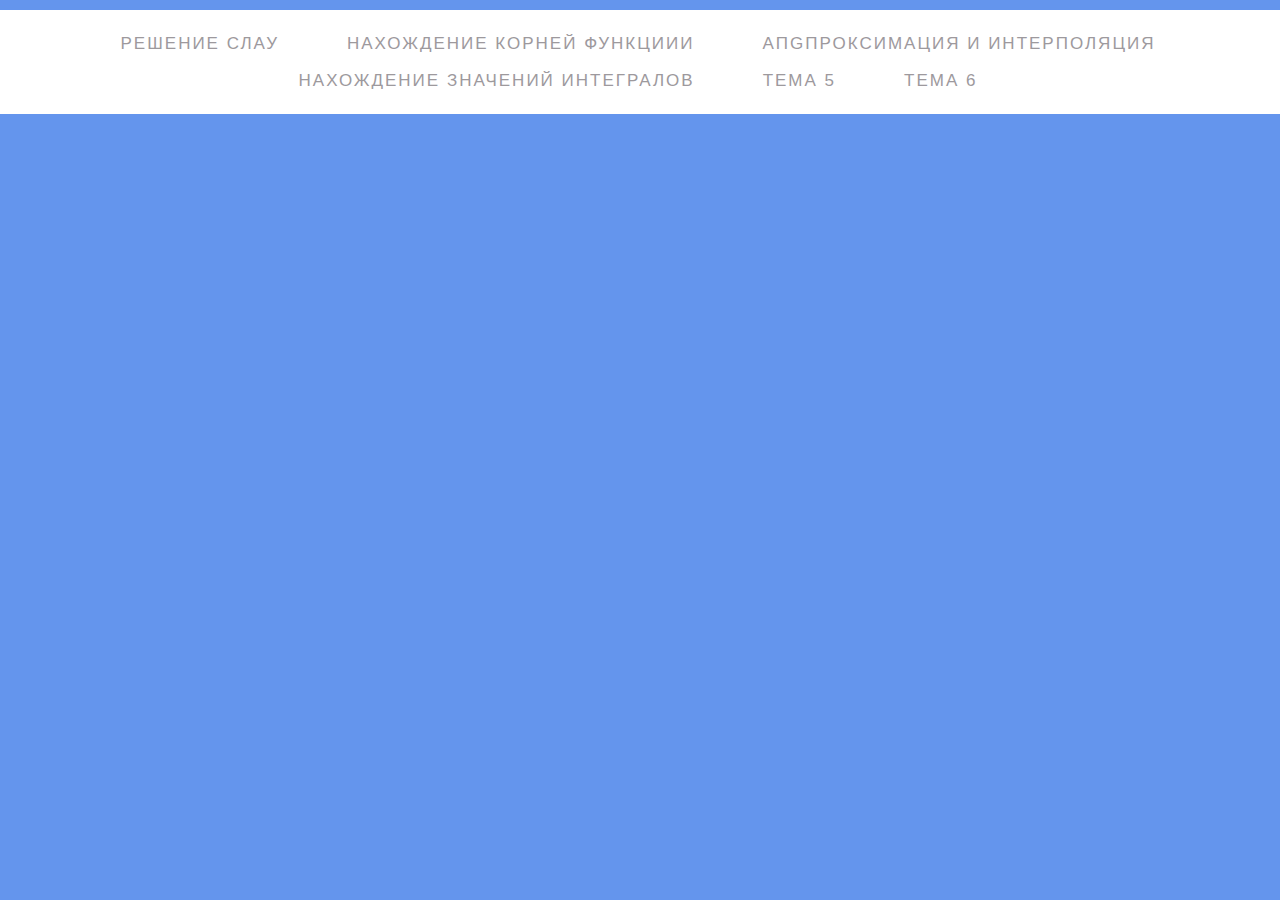
<file: index.html>
<!doctype html>
<html lang="en" class="no-js">
<head>
	<meta charset="UTF-8">
<meta name="viewport" content="width=device-width, initial-scale=1">
	<link href='http://fonts.googleapis.com/css?family=Open+Sans:400,300,600,700' rel='stylesheet' type='text/css'>
	<link rel="stylesheet" href="styles/reset.css">
	<link rel="stylesheet" href="styles/style.css">
	<link rel="stylesheet" href="styles/jquery.jqplot.min.css">
	<link rel="stylesheet" href="styles/animate.css"> 
	<script src="js/modernizr.js"></script>
	<script src="js/jquery.js"></script>
	<script src="js/function.js"></script>
	<script src="js/jquery.jqplot.min.js"></script>
	<script src="js/jquery.easing.1.3.js"></script>
	<script src="js/jqplot.canvasTextRenderer.min.js"></script>
	<script src="js/jqplot.canvasAxisLabelRenderer.min.js"></script>
	<script src="http://cdn.mathjax.org/mathjax/latest/MathJax.js?config=TeX-AMS-MML_HTMLorMML"></script>
	<script type="text/javascript" src="js/noty/packaged/jquery.noty.packaged.min.js"></script>
</head>
<body>
	<header class="cd-header">
		<a href="#0" class="cd-3d-nav-trigger"><span></span></a>
	</header>
	<nav class="top-menu" style="z-index: 10; position: sticky; top: 0;">
		<ul class="menu-main">
			<li>
				<a href="#0" onclick="toggle(3)" class="active3">Решение СЛАУ</a>
			</li>
			<li>
				<a href="#0" onclick="toggle(4)" class="active4">Нахождение корней функциии</a>
			</li>
			<li>
				<a href="#0" onclick="toggle(7)" class="active8">Aпgпроксимация и Интерполяция</a>
			</li>
			<li>
				<a href="#0" onclick="toggle(5)" class="active5">Нахождение значений интегралов</a>
			</li>
			<li>
				<a href="#0" onclick="toggle(8)" class="active7">Тема 5</a>
			</li>
			<li>
				<a href="js\Тема 6\SLAU 1920x1080.html">Тема 6</a>
			</li>
			
		</ul>
		<span class="cd-marker color-1"></span>
	</nav>
<script src="js/main.js"></script>
	<div class="content3 none" style="display: none;">
		<form class="form-container">

			<div class="form-title">
				<h2>Решение СЛАУ</h2>
				<div>
					Постановка задачи:
					<p><img src="слау1.png"></p>
				</div>
				<div class="form-title">
				Размер матрицы:
				<select class="slaurazm" style="margin-left: 20px;" onChange="reloadtableslau()">
					<option value="2">2x2</option>
					<option value="3" selected>3x3</option>
					<option value="4">4x4</option>
				</select>
			</div>
				<div class="form-title">
				Введите значение:
			</div>
			<div class="centertable">
				<div class="tableslau"></div>
			</div>
            <br><br>
			<div class="submit-container" >
				<input class="submit-button" onclick="slaumetod()" type="button" value="Посчитать" />
			</div>

			
			
				
			</div>
			<br>
			<table class="tab1">
				<tr>
					<td ><br>
						<label for="typeslaukramer">
							<div class="form-title" style="text-align: left;">
								<span style="text-decoration: underline; cursor: pointer;" onclick="reloadtableslau(true); slaumetod();">Решение</span>
								СЛАУ методом Крамера
							</div>
						</label><br>
					</td>
					<td colspan="2">
						<div class="form-title">
							<input type="radio" checked name="typedet" style="margin: 0 10px" class="typeslaukramer" id="typeslaukramer"></div>
					</td>
				</tr>
				<tr>
					<td><br>
						<label for="typeslaugaus">
							<div class="form-title" style="text-align: left;">
								<span style="text-decoration: underline; cursor: pointer;" onclick="reloadtableslau(true); slaumetod();">Решение</span>
								СЛАУ методом Гаусса
							</div>
						</label><br>
					</td>
					<td colspan="2">
						<div class="form-title">
							<input type="radio" name="typedet" style="margin: 0 10px" class="typeslaugaus" id="typeslaugaus"></div>
					</td>
				</tr>
				<tr>
					<td><br>
						<label for="typeslaugausjord">
							<div class="form-title" style="text-align: left;">
								<span style="text-decoration: underline; cursor: pointer;" onclick="reloadtableslau(true); slaumetod();">Решение</span>
								СЛАУ методом Гаусса-Жордана
							</div>
						</label><br>
					</td>
					<td colspan="2">
						<div class="form-title">
							<input type="radio" name="typedet" style="margin: 0 10px" class="typeslaugausjord" id="typeslaugausjord"></div>
					</td>
				</tr>
				<tr>
					<td><br>
						<label for="typeslaumart">
							<div class="form-title" style="text-align: left;">
								<span style="text-decoration: underline; cursor: pointer;" onclick="reloadtableslau(true); slaumetod();">Решение</span>
								СЛАУ матричным методом
							</div>
						</label><br>
					</td>
					<td colspan="2">
						<div class="form-title">
							<input type="radio" style="margin: 0 10px" name="typedet" class="typeslaumart" id="typeslaumart"></div>
					</td>
				</tr>
				<tr>
					<td><br>
						<label for="typeslauyacob">
							<div class="form-title" style="display: table-cell;">
								<span style="text-decoration: underline; cursor: pointer;" onclick="reloadtableslau(true); slaumetod();">Решение</span>
								СЛАУ методом Якоби
							</div>
						</label>
					</td><br>
					<td>
						<input type="radio" class="typeslauyacob" style="margin: 0 10px" id="typeslauyacob" name="typedet"></td>
					<td>
						<label for="typeslauyacob">
							<span style="margin-bottom: 10px;color: #725129;text-shadow: #fdf2e4 0 1px 0;display: inline-block;">Точность:</span>
							<input type="text" value="0.001" class="form-field toshnJacob" style="width: 55px; margin: 0; margin-left: 10px;"></label>
					</td>
				</tr>
				<tr>
					<td><br>
						<label for="toshngauszeyd">
							<div class="form-title" style="display: table-cell;">
								<span style="text-decoration: underline; cursor: pointer;" onclick="reloadtableslau(true); slaumetod();">Решение</span>
								СЛАУ методом Гаусса-Зейделя
							</div>
						</label><br>
					</td>
					<td>
						<input type="radio" class="toshngauszeyd" style="margin: 0 10px" id="toshngauszeyd" name="typedet"></td>
					<td>
						<label for="toshngauszeyd">
							<span style="margin-bottom: 10px;color: #725129;text-shadow: #fdf2e4 0 1px 0;display: inline-block;">Точность:</span>
							<input type="text" value="0.001" class="form-field toshngauszeid" style="width: 55px; margin: 0; margin-left: 10px;"></label>
					</td>
				</tr>
				<tr>
					<td><br>
						<label for="typeslaurelax">
							<div class="form-title" style="display: table-cell;">
								<span style="text-decoration: underline; cursor: pointer;" onclick="reloadtableslau(true); slaumetod();">Решение</span>
								СЛАУ методом релаксации
							</div>
						</label><br><br>
					</td>
					<td>
						<input type="radio" class="typeslaurelax" style="margin: 0 10px" id="typeslaurelax" name="typedet"></td>
					<td>

						<label for="typeslaurelax">
							<span style="margin-bottom: 10px;color: #725129;text-shadow: #fdf2e4 0 1px 0;display: inline-block;">Точность:</span>
							<input type="text" value="0.001" class="form-field toshnrelax" style="width: 55px; margin: 0; margin-left: 10px;"></label>
					</td>
				</tr>
			</table><br><br>
			<div class="submit-button" style="left: 250px; position: absolute; ">
				<a href="help\help.html"  style="text-decoration: none; color: white;">Помощь</a>
			</div>
		</form>
		<div class="otv1"></div>
	</div>
	<div class="content4 none" style="display: none;">
		<form class="form-container" style="padding-bottom: 10px;">
			<div class="form-title">
				<h2>Нахождение корней функции</h2>
				<div>
					Постановка задачи:
					<p><img src="тема2.png"></p>
				</div>
			</div>
			<div class="form-title" style="text-decoration: underline;">
			</div>
			<div class="form-title"><br><br>
				<label>Погрешность:
				<input type="text" value="0.001" class="form-field pogrgraph" style="width: 55px; margin: 0; margin-left: 10px;"></label>
			</div>
			<br>
			<div>
				<div class="form-title" style="text-align: center;padding: 2px;border-radius: 6px; cursor: pointer; width: 180px;" onclick="nahojdKorney(function(x) { return Math.log(x+5)-Math.cos(x); }, function(x) { return Math.sin(x) + 1 / (x + 5) * Math.log(10); })">
					<span class="MathJax_Preview" style="color: inherit;"></span><div class="MathJax_Display" style="text-align: center;"><span class="MathJax" id="MathJax-Element-1-Frame"><nobr><span class="math" id="MathJax-Span-1" role="math" style="width: 9.831em; display: inline-block;"><span style="display: inline-block; position: relative; width: 7.916em; height: 0px; font-size: 124%;"><span style="position: absolute; clip: rect(1.817em 1000.003em 3.128em -999.997em); top: -2.719em; left: 0.003em;"><span class="mrow" id="MathJax-Span-2"><span class="mi" id="MathJax-Span-3" style="font-family: MathJax_Main;">lg</span><span class="mo" id="MathJax-Span-4"></span><span class="mo" id="MathJax-Span-5" style="font-family: MathJax_Main;">(</span><span class="mi" id="MathJax-Span-6" style="font-family: MathJax_Math-italic;">x</span><span class="mo" id="MathJax-Span-7" style="font-family: MathJax_Main; padding-left: 0.204em;">+</span><span class="mn" id="MathJax-Span-8" style="font-family: MathJax_Main; padding-left: 0.204em;">5</span><span class="mo" id="MathJax-Span-9" style="font-family: MathJax_Main;">)</span><span class="mo" id="MathJax-Span-10" style="font-family: MathJax_Main; padding-left: 0.305em;">=</span><span class="mi" id="MathJax-Span-11" style="font-family: MathJax_Main; padding-left: 0.305em;">cos</span><span class="mo" id="MathJax-Span-12"></span><span class="mo" id="MathJax-Span-13" style="font-family: MathJax_Main;">(</span><span class="mi" id="MathJax-Span-14" style="font-family: MathJax_Math-italic;">x</span><span class="mo" id="MathJax-Span-15" style="font-family: MathJax_Main;">)</span></span><span style="display: inline-block; width: 0px; height: 2.724em;"></span></span></span><span style="border-left-width: 0.003em; border-left-style: solid; display: inline-block; overflow: hidden; width: 0px; height: 1.378em; vertical-align: -0.372em;"></span></span></nobr></span></div>
				</div>
				<br>
				<div class="form-title" style="text-align: center;padding: 2px;border-radius: 6px; cursor: pointer; width: 210px;" onclick="nahojdKorney(function(x) { return Math.pow(x, 3) - 3 * Math.pow(x, 2) + 9 * x + 2; }, function(x) { return 3 * Math.pow(x, 2) - 6 * x + 9; })">
					<span class="MathJax_Preview" style="color: inherit;"></span><div class="MathJax_Display" style="text-align: center;"><span class="MathJax" id="MathJax-Element-2-Frame"><nobr><span class="math" id="MathJax-Span-16" role="math" style="width: 11.847em; display: inline-block;"><span style="display: inline-block; position: relative; width: 9.529em; height: 0px; font-size: 124%;"><span style="position: absolute; clip: rect(1.666em 1000.003em 2.976em -999.997em); top: -2.719em; left: 0.003em;"><span class="mrow" id="MathJax-Span-17"><span class="msubsup" id="MathJax-Span-18"><span style="display: inline-block; position: relative; width: 1.011em; height: 0px;"><span style="position: absolute; clip: rect(3.38em 1000.003em 4.136em -999.997em); top: -3.979em; left: 0.003em;"><span class="mi" id="MathJax-Span-19" style="font-family: MathJax_Math-italic;">x</span><span style="display: inline-block; width: 0px; height: 3.984em;"></span></span><span style="position: absolute; top: -4.383em; left: 0.557em;"><span class="mn" id="MathJax-Span-20" style="font-size: 70.7%; font-family: MathJax_Main;">3</span><span style="display: inline-block; width: 0px; height: 3.984em;"></span></span></span></span><span class="mo" id="MathJax-Span-21" style="font-family: MathJax_Main; padding-left: 0.204em;">−</span><span class="mn" id="MathJax-Span-22" style="font-family: MathJax_Main; padding-left: 0.204em;">3</span><span class="msubsup" id="MathJax-Span-23"><span style="display: inline-block; position: relative; width: 1.011em; height: 0px;"><span style="position: absolute; clip: rect(3.38em 1000.003em 4.136em -999.997em); top: -3.979em; left: 0.003em;"><span class="mi" id="MathJax-Span-24" style="font-family: MathJax_Math-italic;">x</span><span style="display: inline-block; width: 0px; height: 3.984em;"></span></span><span style="position: absolute; top: -4.383em; left: 0.557em;"><span class="mn" id="MathJax-Span-25" style="font-size: 70.7%; font-family: MathJax_Main;">2</span><span style="display: inline-block; width: 0px; height: 3.984em;"></span></span></span></span><span class="mo" id="MathJax-Span-26" style="font-family: MathJax_Main; padding-left: 0.204em;">+</span><span class="mn" id="MathJax-Span-27" style="font-family: MathJax_Main; padding-left: 0.204em;">9</span><span class="mi" id="MathJax-Span-28" style="font-family: MathJax_Math-italic;">x</span><span class="mo" id="MathJax-Span-29" style="font-family: MathJax_Main; padding-left: 0.204em;">+</span><span class="mn" id="MathJax-Span-30" style="font-family: MathJax_Main; padding-left: 0.204em;">2</span><span class="mo" id="MathJax-Span-31" style="font-family: MathJax_Main; padding-left: 0.305em;">=</span><span class="mn" id="MathJax-Span-32" style="font-family: MathJax_Main; padding-left: 0.305em;">0</span></span><span style="display: inline-block; width: 0px; height: 2.724em;"></span></span></span><span style="border-left-width: 0.003em; border-left-style: solid; display: inline-block; overflow: hidden; width: 0px; height: 1.316em; vertical-align: -0.184em;"></span></span></nobr></span></div>
				</div>
				<br>
				 <div class="form-title" style="text-align: center;padding: 2px;border-radius: 6px; cursor: pointer; width: 210px;" onclick="nahojdKorney(function(x) { return Math.sqrt(x) - Math.cos(0.387 * x); }, function(x) { return 0.5 * Math.sqrt(x) + 0.387 * Math.sin(0.387 * x); })">
	 				<span class="MathJax_Preview" style="color: inherit;"></span><div class="MathJax_Display" style="text-align: center;"><span class="MathJax" id="MathJax-Element-3-Frame"><nobr><span class="math" id="MathJax-Span-33" role="math" style="width: 11.746em; display: inline-block;"><span style="display: inline-block; position: relative; width: 9.478em; height: 0px; font-size: 124%;"><span style="position: absolute; clip: rect(1.817em 1000.003em 3.178em -999.997em); top: -2.719em; left: 0.003em;"><span class="mrow" id="MathJax-Span-34"><span class="msqrt" id="MathJax-Span-35"><span style="display: inline-block; position: relative; width: 1.414em; height: 0px;"><span style="position: absolute; clip: rect(3.38em 1000.003em 4.136em -999.997em); top: -3.979em; left: 0.859em;"><span class="mrow" id="MathJax-Span-36"><span class="mi" id="MathJax-Span-37" style="font-family: MathJax_Math-italic;">x</span></span><span style="display: inline-block; width: 0px; height: 3.984em;"></span></span><span style="position: absolute; clip: rect(0.91em 1000.003em 1.263em -999.997em); top: -1.711em; left: 0.859em;"><span style="border-left-width: 0.557em; border-left-style: solid; display: inline-block; overflow: hidden; width: 0px; height: 1.25px; vertical-align: -0.048em;"></span><span style="display: inline-block; width: 0px; height: 1.061em;"></span></span><span style="position: absolute; clip: rect(3.027em 1000.003em 4.337em -999.997em); top: -3.879em; left: 0.003em;"><span style="font-family: MathJax_Main;">√</span><span style="display: inline-block; width: 0px; height: 3.984em;"></span></span></span></span><span class="mo" id="MathJax-Span-38" style="font-family: MathJax_Main; padding-left: 0.204em;">−</span><span class="mi" id="MathJax-Span-39" style="font-family: MathJax_Main; padding-left: 0.204em;">cos</span><span class="mo" id="MathJax-Span-40"></span><span class="mo" id="MathJax-Span-41" style="font-family: MathJax_Main;">(</span><span class="mn" id="MathJax-Span-42" style="font-family: MathJax_Main;">0.387</span><span class="mi" id="MathJax-Span-43" style="font-family: MathJax_Math-italic;">x</span><span class="mo" id="MathJax-Span-44" style="font-family: MathJax_Main;">)</span><span class="mo" id="MathJax-Span-45" style="font-family: MathJax_Main; padding-left: 0.305em;">=</span><span class="mn" id="MathJax-Span-46" style="font-family: MathJax_Main; padding-left: 0.305em;">0</span></span><span style="display: inline-block; width: 0px; height: 2.724em;"></span></span></span><span style="border-left-width: 0.003em; border-left-style: solid; display: inline-block; overflow: hidden; width: 0px; height: 1.441em; vertical-align: -0.434em;"></span></span></nobr></span></div><a href="help\help1.html"  style="text-decoration: none; color: white;">Помощь</a>
				 </div>
			 </div>
			<div class="form-title">
				<table class="tab1">
					<tr>
						<td><br>
							<label for="polovindel">
								<div class="form-title">
									Половинного деления
								</div>
							</label><br>
						</td>
						<td colspan="2">
							<div class="form-title">
								<input type="radio" checked name="typeutosch" style="margin: 0 10px" class="polovindel" id="polovindel">
							</div>
						</td><br>
					</tr>
					<tr>
						<td><br>
							<label for="metodModNytona">
								<div class="form-title">
									Метод золотого сечения
								</div>
							</label><br>
						</td>
						<td colspan="2">
							<div class="form-title">
								<input type="radio" name="typeutosch" style="margin: 0 10px" class="metodModNytona" id="metodModNytona">
							</div>
						</td>
					</tr>
					<tr>
						<td><br>
							<label for="methord">
								<div class="form-title">
									Методом хорд
								</div>
							</label><br>
						</td>
						<td colspan="2">
							<div class="form-title">
								<input type="radio" name="typeutosch" style="margin: 0 10px" class="methord" id="methord">
							</div>
						</td>
					</tr>
					<tr>
						<td><br>
							<label for="metodnytona">
								<div class="form-title">
									Методом Ньютона
								</div>
							</label><br>
						</td>
						<td colspan="2">
							<div class="form-title">
								<input type="radio" name="typeutosch" style="margin: 0 10px" class="metodnytona" id="metodnytona">
							</div>
						</td>
					</tr>
					<tr>
						<td><br>
							<label for="metodModNytona">
								<div class="form-title">
									Модифицированным методом Ньютона
								</div>
							</label><br>
						</td>
						<td colspan="2">
							<div class="form-title">
								<input type="radio" name="typeutosch" style="margin: 0 10px" class="metodModNytona" id="metodModNytona">
							</div>
						</td>
					</tr>
                
					<tr>
						<td><br>
							<label for="prosIter">
								<div class="form-title">
									Методом простых итераций
								</div>
							</label><br>
						</td>
						<td colspan="2">
							<div class="form-title">
								<input type="radio" name="typeutosch" style="margin: 0 10px" class="prosIter" id="prosIter">
							</div>
						</td>
					</tr>
					<tr>
						<td><br>
							<label for="methSek">
								<div class="form-title">
									Методом секущих
								</div>
							</label><br>
						</td>
						<td colspan="2">
							<div class="form-title">
								<input type="radio" name="typeutosch" style="margin: 0 10px" class="methSek" id="methSek">
							</div>
						</td>
					</tr>
					<tr>
						<td><br>
							<label for="metodModNytona">
								<div class="form-title">
									Метод Мюллера
								</div>
							</label><br>
						</td>
						<td colspan="2">
							<div class="form-title">
								<input type="radio" name="typeutosch" style="margin: 0 10px" class="metodModNytona" id="metodModNytona">
							</div>
						</td>
					</tr>
					<tr>
						<td><br>
							<label for="metodnytona">
								<div class="form-title">
									Методом Риддера
								</div>
							</label><br>
						</td>
						<td colspan="2">
							<div class="form-title">
								<input type="radio" name="typeutosch" style="margin: 0 10px" class="metodnytona" id="metodnytona">
							</div>
						</td>
					</tr>
				</table>
			</div>

			<div class="submit-button" style="left: 250px; position: absolute; ">
				
			</div>
		</form>
		<div class="otv2"></div>
	</div>
	
	<div class="content8 none" style="display: none;">
		<form action="#" method="POST">
			<fieldset class="er">
				<legend>Исходное уравнение:</legend>
				<label for="x_1_2">sin(2x) + cos(x + 1)</label>
				<label for="x_1_4"> = 0</label>
				<br><br>
			</fieldset>
			<fieldset class="box_2">
				<legend>Выберите метод(ы) решения</legend>
				<label for="eps"> h: </label>
				<input class="solae-eps" type="text" name="eps" id="eps" value="0.001">
				<br>
				<label for="x0"> x0: </label>
				<input class="solae-eps" type="text" name="x0" id="x0" value="1">
				<br>
				<input class="checkbox" type="radio" id="kra" name="radio" value="kra" checked>
				<label for="kra">Конечно-разностная аппроксимация</label>
				<br>
				<input class="checkbox" type="radio" id="mnk1" name="radio" value="mnk1" checked>
				<label for="mnk1">Метод неопределенных коэффициентов первого порядка</label>
				<br>
				<input class="checkbox" type="radio" id="mnk2" name="radio" value="mnk2" checked>
				<label for="mnk2">Метод неопределенных коэффициентов второго порядка</label>
				<br>
			</fieldset>
			<button onclick="methods()" class="btn_2" type="button">Решить</button>
			<fieldset>
				<legend>Результаты вычислений:</legend>
				<div class="otv6"></div>
			</fieldset>
		</form>
		
	</div>
	<div class="content5 none" style="display: none;">
		<form class="form-container" style="padding-bottom: 10px;">
			<div class="form-title">
				<h2>Нахождение значений интегралов</h2>
			</div>
			<center>
				<div>
						<p><img src="постановка5.png"></p>
				</div>
			</center>
				<div class="form-title" style="text-decoration: underline;">
				</div>
				<div class="form-title" style="text-align: center;padding: 2px;border-radius: 6px; cursor: pointer; width: 185px;" onclick="nahojdIntegr(function(x) { return Math.pow(x, 3) - 2 + Math.cos(x); }, [0, 3])">
					$$\int_{0}^{3}(x^3-2+cos(x))dx$$
				</div>
				<div class="form-title" style="text-align: center;padding: 2px;border-radius: 6px; cursor: pointer; width: 150px;" onclick="nahojdIntegr(function(x) { return 4 * x * Math.cos(x); }, [0, 3])">
					$$\int_{0}^{3}(4x*cos(x))dx$$
				</div>
				 <div class="form-title" style="text-align: center;padding: 2px;border-radius: 6px; cursor: pointer; width: 330px;" onclick="nahojdIntegr(function(x) { return getX(x, [[1, 0.2], [1.6, 0.5], [2.4, 1.8], [3.6, 2.8], [3.8, 2.9], [4.3, 1.7], [4.8, 2.4], [5, 3]]) }, [1, 5])">
					$$\begin{matrix} x &amp; 1.0 &amp; 1.6 &amp; 2.4 &amp; 3.6 &amp; 3.8 &amp; 4.3 &amp; 4.8 &amp; 5.0 \\ y &amp; 0.2 &amp; 0.5 &amp; 1.8 &amp; 2.8 &amp; 2.9 &amp; 1.7 &amp; 2.4 &amp; 3.0 \end{matrix}$$
				</div>
			 <div class="form-title" style="text-align: center;padding: 2px;border-radius: 6px; cursor: pointer; width: 330px;" onclick="nahojdIntegr(function(x) { return getX(x, [[1, 0.2], [1.6, 0.5], [2.4, 1.8], [3.6, 2.8], [3.8, 2.9], [4.3, 1.7], [4.8, 2.4], [5, 3]]) }, [1, 5])">
				$$\begin{matrix} x &amp; 1.0 &amp; 1.6 &amp; 2.4 &amp; 3.6 &amp; 3.8 &amp; 4.3 &amp; 4.8 &amp; 5.0 \\ y &amp; 0.2 &amp; 0.5 &amp; 1.8 &amp; 2.8 &amp; 2.9 &amp; 1.7 &amp; 2.4 &amp; 3.0 \end{matrix}$$
			</div>
			<div class="form-title">
				<label>Погрешность:
				<input type="text" value="0" class="form-field pogrgintg" style="width: 55px; margin: 0; margin-left: 42px;"></label>
			</div>

			
            <br>
			<div class="form-title">
				<label>Число разбиений:
				<input type="text" value="100" class="form-field shislrazb" style="width: 55px; margin: 0; margin-left: 10px;"></label>
			</div><br>
			<div class="form-title">
				<table class="tab1">
					<tr>
						<td><br>
							<label for="metodLevPr">
								<div class="form-title">
									Левых прямоугольников
								</div>
							</label><br>
						</td>
						<td colspan="2">
							<div class="form-title">
								<input type="radio" checked name="typeIntegr" style="margin: 0 10px" class="metodLevPr" id="metodLevPr">
							</div>
						</td>
					</tr>
					<tr>
						<td><br>
							<label for="metodPrPr">
								<div class="form-title">
									Правых прямоугольников
								</div>
							</label><br>
						</td>
						<td colspan="2">
							<div class="form-title">
								<input type="radio" name="typeIntegr" style="margin: 0 10px" class="metodPrPr" id="metodPrPr">
							</div>
						</td>
					</tr>
					<tr>
						<td><br>
							<label for="metodSrPr">
								<div class="form-title">
									Средних прямоугольников
								</div>
							</label><br>
						</td>
						<td colspan="2">
							<div class="form-title">
								<input type="radio" name="typeIntegr" style="margin: 0 10px" class="metodSrPr" id="metodSrPr">
							</div>
						</td>
					</tr>
					<tr>
						<td><br>
							<label for="metodTrapec">
								<div class="form-title">
									Метод трапеции
								</div>
							</label><br>
						</td>
						<td colspan="2">
							<div class="form-title">
								<input type="radio" name="typeIntegr" style="margin: 0 10px" class="metodTrapec" id="metodTrapec">
							</div>
						</td>
					</tr>
					<tr>
						<td><br>
							<label for="metodParabol">
								<div class="form-title">
									Метод парабол
								</div>
							</label><br>
						</td>
						<td colspan="2">
							<div class="form-title">
								<input type="radio" name="typeIntegr" style="margin: 0 10px" class="metodParabol" id="metodParabol">
							</div>
						</td>
					</tr>
					<tr>
						<td><br>
							<label for="montekarlo">
								<div class="form-title">
									Метод Монте - Карло
								</div>
							</label><br>
						</td>
						<td colspan="2">
							<div class="form-title">
								<input type="radio" name="typeIntegr" style="margin: 0 10px" class="montekarlo" id="montekarlo">
							</div>
						</td>
					</tr>
					<tr>
						<td><br>
							<label for="trivosimish">
								<div class="form-title">
									Метод 3/8
								</div>
							</label><br>
						</td>
						<td colspan="2">
							<div class="form-title">
								<input type="radio" name="typeIntegr" style="margin: 0 10px" class="trivosimish" id="trivosimish">
							</div>
						</td>
					</tr>
					<tr>
						<td><br>
							<label for="montekarlo">
								<div class="form-title">
									Метод 2/45
								</div>
							</label><br>
						</td>
						<td colspan="2">
							<div class="form-title">
								<input type="radio" name="typeIntegr" style="margin: 0 10px" class="montekarlo" id="montekarlo">
							</div>
						</td>
					</tr>
					<tr>
						<td><br>
							<label for="metodLevPr">
								<div class="form-title">
									Аппроксимация методом Тейлора
								</div>
							</label><br>
						</td>
						<td colspan="2">
							<div class="form-title">
								<input type="radio" checked name="typeIntegr" style="margin: 0 10px" class="metodLevPr" id="metodLevPr">
							</div>
						</td>
					</tr>
					<tr>
						<td><br>
							<label for="metodPrPr">
								<div class="form-title">
									Метод Ньютона-Лейбница
								</div>
							</label><br>
						</td>
						<td colspan="2">
							<div class="form-title">
								<input type="radio" name="typeIntegr" style="margin: 0 10px" class="metodPrPr" id="metodPrPr">
							</div>
						</td>
					</tr>
					<tr>
						<td><br>
							<label for="metodSrPr">
								<div class="form-title">
									Метод Чебышева
								</div>
							</label><br>
						</td>
						<td colspan="2">
							<div class="form-title">
								<input type="radio" name="typeIntegr" style="margin: 0 10px" class="metodSrPr" id="metodSrPr">
							</div>
						</td>
					</tr>
					<tr>
						<td><br>
							<label for="metodTrapec">
								<div class="form-title">
									Метод Лежандра-Гаусса
								</div>
							</label><br>
						</td>
						<td colspan="2">
							<div class="form-title">
								<input type="radio" name="typeIntegr" style="margin: 0 10px" class="metodTrapec" id="metodTrapec">
							</div>	
						</td>
					</tr>
				</table>
			</div>
            <br>
            <div class="submit-button" style="left: 250px; position: absolute; ">
				<a href="help\help3.html"  style="text-decoration: none; color: white;">Помощь</a>
			</div>
		</form>
		<div class="otv5"></div>
	</div>
	<div class="content6 none" style="display: none;">
		<form class="form-container" style="padding-bottom: 10px;">
			<div class="form-title">
				<h2>Численное диффиринцирование</h2>
			</div>
			<div class="form-title" style="text-align: center;padding: 2px;border-radius: 6px; cursor: pointer;" onclick="nahojdProizv1()">
				$$y=x^3*arcsin(x)+((x^2+2)/3)*\sqrt(1-x^2)$$
			</div>
			<div class="form-title" style="text-align: center;padding: 2px;border-radius: 6px; cursor: pointer;" onclick="nahojdProizv2()">
				$$(4x+7)/(2x+3)$$
			</div>
			 <div class="form-title" style="text-align: center;padding: 2px;border-radius: 6px; cursor: pointer;" onclick="nahojdProizv3()">
				$$(2x^3+1)cos(x)$$
			</div>
		</form>
	</div>
	<div class="content7 none" style="display: none;">
		<form class="form-container" style="padding-bottom: 10px;">
			<div class="form-title">
				<h2>Aппроксимация</h2>
				<div>
					Постановка задачи:
					<p><img src="тема3.png"></p>
				</div>
				<div>
					
					<p><img src="тема31.png"></p>
				</div>
				<div class="form-title">
				<div class="form-title">
			</div>
			<div class="form-title">
				Выберете значение:
			</div>
			<div class="form-title" style="text-align: center;padding: 2px;border-radius: 6px; cursor: pointer; width: 405px;" onclick="aproxim()">
				<span class="MathJax_Preview" style="color: inherit;"></span><div class="MathJax_Display" style="text-align: center;"><span class="MathJax" id="MathJax-Element-10-Frame"><nobr><span class="math" id="MathJax-Span-227" role="math" style="width: 23.793em; display: inline-block;"><span style="display: inline-block; position: relative; width: 19.156em; height: 0px; font-size: 124%;"><span style="position: absolute; clip: rect(0.759em 1000.003em 3.48em -999.997em); top: -2.366em; left: 0.003em;"><span class="mrow" id="MathJax-Span-228"><span class="mtable" id="MathJax-Span-229" style="padding-right: 0.154em; padding-left: 0.154em;"><span style="display: inline-block; position: relative; width: 18.803em; height: 0px;"><span style="position: absolute; clip: rect(2.724em 1000.003em 5.093em -999.997em); top: -3.979em; left: 0.003em;"><span style="display: inline-block; position: relative; width: 0.557em; height: 0px;"><span style="position: absolute; clip: rect(3.38em 1000.003em 4.136em -999.997em); top: -4.635em; left: 50%; margin-left: -0.3em;"><span class="mtd" id="MathJax-Span-230"><span class="mrow" id="MathJax-Span-231"><span class="mi" id="MathJax-Span-232" style="font-family: MathJax_Math-italic;">x</span></span></span><span style="display: inline-block; width: 0px; height: 3.984em;"></span></span><span style="position: absolute; clip: rect(3.38em 1000.003em 4.337em -999.997em); top: -3.223em; left: 50%; margin-left: -0.249em;"><span class="mtd" id="MathJax-Span-257"><span class="mrow" id="MathJax-Span-258"><span class="mi" id="MathJax-Span-259" style="font-family: MathJax_Math-italic;">y<span style="display: inline-block; overflow: hidden; height: 1px; width: 0.003em;"></span></span></span></span><span style="display: inline-block; width: 0px; height: 3.984em;"></span></span></span><span style="display: inline-block; width: 0px; height: 3.984em;"></span></span><span style="position: absolute; clip: rect(2.523em 1000.003em 4.892em -999.997em); top: -3.979em; left: 1.565em;"><span style="display: inline-block; position: relative; width: 1.263em; height: 0px;"><span style="position: absolute; clip: rect(3.178em 1000.003em 4.136em -999.997em); top: -4.635em; left: 50%; margin-left: -0.653em;"><span class="mtd" id="MathJax-Span-233"><span class="mrow" id="MathJax-Span-234"><span class="mn" id="MathJax-Span-235" style="font-family: MathJax_Main;">0.1</span></span></span><span style="display: inline-block; width: 0px; height: 3.984em;"></span></span><span style="position: absolute; clip: rect(3.178em 1000.003em 4.136em -999.997em); top: -3.223em; left: 50%; margin-left: -0.249em;"><span class="mtd" id="MathJax-Span-260"><span class="mrow" id="MathJax-Span-261"><span class="mn" id="MathJax-Span-262" style="font-family: MathJax_Main;">0</span></span></span><span style="display: inline-block; width: 0px; height: 3.984em;"></span></span></span><span style="display: inline-block; width: 0px; height: 3.984em;"></span></span><span style="position: absolute; clip: rect(2.523em 1000.003em 4.892em -999.997em); top: -3.979em; left: 3.833em;"><span style="display: inline-block; position: relative; width: 1.263em; height: 0px;"><span style="position: absolute; clip: rect(3.178em 1000.003em 4.136em -999.997em); top: -4.635em; left: 50%; margin-left: -0.653em;"><span class="mtd" id="MathJax-Span-236"><span class="mrow" id="MathJax-Span-237"><span class="mn" id="MathJax-Span-238" style="font-family: MathJax_Main;">0.7</span></span></span><span style="display: inline-block; width: 0px; height: 3.984em;"></span></span><span style="position: absolute; clip: rect(3.178em 1000.003em 4.136em -999.997em); top: -3.223em; left: 50%; margin-left: -0.653em;"><span class="mtd" id="MathJax-Span-263"><span class="mrow" id="MathJax-Span-264"><span class="mn" id="MathJax-Span-265" style="font-family: MathJax_Main;">0.6</span></span></span><span style="display: inline-block; width: 0px; height: 3.984em;"></span></span></span><span style="display: inline-block; width: 0px; height: 3.984em;"></span></span><span style="position: absolute; clip: rect(2.523em 1000.003em 4.892em -999.997em); top: -3.979em; left: 6.152em;"><span style="display: inline-block; position: relative; width: 1.263em; height: 0px;"><span style="position: absolute; clip: rect(3.178em 1000.003em 4.136em -999.997em); top: -4.635em; left: 50%; margin-left: -0.653em;"><span class="mtd" id="MathJax-Span-239"><span class="mrow" id="MathJax-Span-240"><span class="mn" id="MathJax-Span-241" style="font-family: MathJax_Main;">0.9</span></span></span><span style="display: inline-block; width: 0px; height: 3.984em;"></span></span><span style="position: absolute; clip: rect(3.178em 1000.003em 4.136em -999.997em); top: -3.223em; left: 50%; margin-left: -0.653em;"><span class="mtd" id="MathJax-Span-266"><span class="mrow" id="MathJax-Span-267"><span class="mn" id="MathJax-Span-268" style="font-family: MathJax_Main;">1.4</span></span></span><span style="display: inline-block; width: 0px; height: 3.984em;"></span></span></span><span style="display: inline-block; width: 0px; height: 3.984em;"></span></span><span style="position: absolute; clip: rect(2.523em 1000.003em 4.892em -999.997em); top: -3.979em; left: 8.42em;"><span style="display: inline-block; position: relative; width: 1.263em; height: 0px;"><span style="position: absolute; clip: rect(3.178em 1000.003em 4.136em -999.997em); top: -4.635em; left: 50%; margin-left: -0.653em;"><span class="mtd" id="MathJax-Span-242"><span class="mrow" id="MathJax-Span-243"><span class="mn" id="MathJax-Span-244" style="font-family: MathJax_Main;">1.7</span></span></span><span style="display: inline-block; width: 0px; height: 3.984em;"></span></span><span style="position: absolute; clip: rect(3.178em 1000.003em 4.136em -999.997em); top: -3.223em; left: 50%; margin-left: -0.653em;"><span class="mtd" id="MathJax-Span-269"><span class="mrow" id="MathJax-Span-270"><span class="mn" id="MathJax-Span-271" style="font-family: MathJax_Main;">3.2</span></span></span><span style="display: inline-block; width: 0px; height: 3.984em;"></span></span></span><span style="display: inline-block; width: 0px; height: 3.984em;"></span></span><span style="position: absolute; clip: rect(2.523em 1000.003em 4.892em -999.997em); top: -3.979em; left: 10.688em;"><span style="display: inline-block; position: relative; width: 1.263em; height: 0px;"><span style="position: absolute; clip: rect(3.178em 1000.003em 4.136em -999.997em); top: -4.635em; left: 50%; margin-left: -0.653em;"><span class="mtd" id="MathJax-Span-245"><span class="mrow" id="MathJax-Span-246"><span class="mn" id="MathJax-Span-247" style="font-family: MathJax_Main;">1.9</span></span></span><span style="display: inline-block; width: 0px; height: 3.984em;"></span></span><span style="position: absolute; clip: rect(3.178em 1000.003em 4.136em -999.997em); top: -3.223em; left: 50%; margin-left: -0.653em;"><span class="mtd" id="MathJax-Span-272"><span class="mrow" id="MathJax-Span-273"><span class="mn" id="MathJax-Span-274" style="font-family: MathJax_Main;">2.7</span></span></span><span style="display: inline-block; width: 0px; height: 3.984em;"></span></span></span><span style="display: inline-block; width: 0px; height: 3.984em;"></span></span><span style="position: absolute; clip: rect(2.523em 1000.003em 4.892em -999.997em); top: -3.979em; left: 12.956em;"><span style="display: inline-block; position: relative; width: 1.263em; height: 0px;"><span style="position: absolute; clip: rect(3.178em 1000.003em 4.136em -999.997em); top: -4.635em; left: 50%; margin-left: -0.653em;"><span class="mtd" id="MathJax-Span-248"><span class="mrow" id="MathJax-Span-249"><span class="mn" id="MathJax-Span-250" style="font-family: MathJax_Main;">2.9</span></span></span><span style="display: inline-block; width: 0px; height: 3.984em;"></span></span><span style="position: absolute; clip: rect(3.178em 1000.003em 4.136em -999.997em); top: -3.223em; left: 50%; margin-left: -0.653em;"><span class="mtd" id="MathJax-Span-275"><span class="mrow" id="MathJax-Span-276"><span class="mn" id="MathJax-Span-277" style="font-family: MathJax_Main;">2.1</span></span></span><span style="display: inline-block; width: 0px; height: 3.984em;"></span></span></span><span style="display: inline-block; width: 0px; height: 3.984em;"></span></span><span style="position: absolute; clip: rect(2.523em 1000.003em 4.892em -999.997em); top: -3.979em; left: 15.224em;"><span style="display: inline-block; position: relative; width: 1.263em; height: 0px;"><span style="position: absolute; clip: rect(3.178em 1000.003em 4.136em -999.997em); top: -4.635em; left: 50%; margin-left: -0.653em;"><span class="mtd" id="MathJax-Span-251"><span class="mrow" id="MathJax-Span-252"><span class="mn" id="MathJax-Span-253" style="font-family: MathJax_Main;">3.7</span></span></span><span style="display: inline-block; width: 0px; height: 3.984em;"></span></span><span style="position: absolute; clip: rect(3.178em 1000.003em 4.136em -999.997em); top: -3.223em; left: 50%; margin-left: -0.653em;"><span class="mtd" id="MathJax-Span-278"><span class="mrow" id="MathJax-Span-279"><span class="mn" id="MathJax-Span-280" style="font-family: MathJax_Main;">2.8</span></span></span><span style="display: inline-block; width: 0px; height: 3.984em;"></span></span></span><span style="display: inline-block; width: 0px; height: 3.984em;"></span></span><span style="position: absolute; clip: rect(2.523em 1000.003em 4.892em -999.997em); top: -3.979em; left: 17.543em;"><span style="display: inline-block; position: relative; width: 1.263em; height: 0px;"><span style="position: absolute; clip: rect(3.178em 1000.003em 4.136em -999.997em); top: -4.635em; left: 50%; margin-left: -0.653em;"><span class="mtd" id="MathJax-Span-254"><span class="mrow" id="MathJax-Span-255"><span class="mn" id="MathJax-Span-256" style="font-family: MathJax_Main;">4.6</span></span></span><span style="display: inline-block; width: 0px; height: 3.984em;"></span></span><span style="position: absolute; clip: rect(3.178em 1000.003em 4.136em -999.997em); top: -3.223em; left: 50%; margin-left: -0.249em;"><span class="mtd" id="MathJax-Span-281"><span class="mrow" id="MathJax-Span-282"><span class="mn" id="MathJax-Span-283" style="font-family: MathJax_Main;">1</span></span></span><span style="display: inline-block; width: 0px; height: 3.984em;"></span></span></span><span style="display: inline-block; width: 0px; height: 3.984em;"></span></span></span></span></span><span style="display: inline-block; width: 0px; height: 2.371em;"></span></span></span><span style="border-left-width: 0.003em; border-left-style: solid; display: inline-block; overflow: hidden; width: 0px; height: 3.128em; vertical-align: -1.247em;"></span></span></nobr></span></div>
			</div>
			<div class="form-title">
				<table class="tab1">
					<tr>
						<td><br>
							<label for="metodLinApr">
								<div class="form-title">
									Линейная функция
								</div>
							</label><br>
						</td>
						<td colspan="2">
							<div class="form-title">
								<input type="radio" checked name="aproxim" style="margin: 0 10px" class="metodLinApr" id="metodLinApr">
							</div>
						</td>
					</tr>
					<tr>
						<td><br>
							<label for="metodParabApr">
								<div class="form-title">
									Квадратный трехчлен
								</div>
							</label><br>
						</td>
						<td colspan="2">
							<div class="form-title">
								<input type="radio" name="aproxim" style="margin: 0 10px" class="metodParabApr" id="metodParabApr">
							</div>
						</td>
					</tr>
					<tr>
						<td><br>
							<label for="stepenApr">
								<div class="form-title">
									Степенная функция
								</div>
							</label><br>
						</td>
						<td colspan="2">
							<div class="form-title">
								<input type="radio" name="aproxim" style="margin: 0 10px" class="stepenApr" id="stepenApr">
							</div>
						</td>
					</tr>
					<tr>
						<td><br>
							<label for="pokazatApr">
								<div class="form-title">
									Показательная функция
								</div>
							</label><br>
						</td>
						<td colspan="2">
							<div class="form-title">
								<input type="radio" name="aproxim" style="margin: 0 10px" class="pokazatApr" id="pokazatApr">
							</div>
						</td>
					</tr>
					<tr>
						<td><br>
							<label for="logorifmApr">
								<div class="form-title">
									Логaрифмическая функция
								</div>
							</label><br>
						</td>
						<td colspan="2">
							<div class="form-title">
								<input type="radio" name="aproxim" style="margin: 0 10px" class="logorifmApr" id="logorifmApr">
							</div>
						</td>
					</tr>
					<tr>
						<td><br>
							<label for="giperbApr">
								<div class="form-title">
									Гиперболическая функция
								</div>
							</label><br>
						</td>
						<td colspan="2">
							<div class="form-title">
								<input type="radio" name="aproxim" style="margin: 0 10px" class="giperbApr" id="giperbApr">
							</div>
						</td>
					</tr>
					<tr>
						<td><br>
							<label for="drobnlinApr">
								<div class="form-title">
									Дробно-линейная функция
								</div>
							</label><br>
						</td>
						<td colspan="2">
							<div class="form-title">
								<input type="radio" name="aproxim" style="margin: 0 10px" class="drobnlinApr" id="drobnlinApr">
							</div>
						</td>
					</tr>
					<tr>
						<td><br>
							<label for="drobnracnApr">
								<div class="form-title">
									Дробно-рациональная функция
								</div>
							</label><br>
						</td>
						<td colspan="2">
							<div class="form-title">
								<input type="radio" name="aproxim" style="margin: 0 10px" class="drobnracnApr" id="drobnracnApr">
							</div>
						</td>
					</tr>
				</table>
				<div class="otv3"></div>
			</div><br>
			<div class="form-title">
				Выберете значение:
			</div>
			<div class="form-title" style="text-align: center;padding: 2px;border-radius: 6px; cursor: pointer; width: 765px;" onclick="interpol()">
				<span class="MathJax_Preview" style="color: inherit;"></span><div class="MathJax_Display" style="text-align: center;"><span class="MathJax" id="MathJax-Element-10-Frame"><nobr><span class="math" id="MathJax-Span-227" role="math" style="width: 46.525em; display: inline-block;"><span style="display: inline-block; position: relative; width: 37.503em; height: 0px; font-size: 124%;"><span style="position: absolute; clip: rect(0.759em 1000.003em 3.48em -999.997em); top: -2.366em; left: 0.003em;"><span class="mrow" id="MathJax-Span-228"><span class="mtable" id="MathJax-Span-229" style="padding-right: 0.154em; padding-left: 0.154em;"><span style="display: inline-block; position: relative; width: 37.15em; height: 0px;"><span style="position: absolute; clip: rect(2.724em 1000.003em 5.093em -999.997em); top: -3.979em; left: 0.003em;"><span style="display: inline-block; position: relative; width: 0.557em; height: 0px;"><span style="position: absolute; clip: rect(3.38em 1000.003em 4.136em -999.997em); top: -4.635em; left: 50%; margin-left: -0.3em;"><span class="mtd" id="MathJax-Span-230"><span class="mrow" id="MathJax-Span-231"><span class="mi" id="MathJax-Span-232" style="font-family: MathJax_Math-italic;">x</span></span></span><span style="display: inline-block; width: 0px; height: 3.984em;"></span></span><span style="position: absolute; clip: rect(3.38em 1000.003em 4.337em -999.997em); top: -3.223em; left: 50%; margin-left: -0.249em;"><span class="mtd" id="MathJax-Span-266"><span class="mrow" id="MathJax-Span-267"><span class="mi" id="MathJax-Span-268" style="font-family: MathJax_Math-italic;">y<span style="display: inline-block; overflow: hidden; height: 1px; width: 0.003em;"></span></span></span></span><span style="display: inline-block; width: 0px; height: 3.984em;"></span></span></span><span style="display: inline-block; width: 0px; height: 3.984em;"></span></span><span style="position: absolute; clip: rect(2.523em 1000.003em 4.892em -999.997em); top: -3.979em; left: 1.565em;"><span style="display: inline-block; position: relative; width: 2.271em; height: 0px;"><span style="position: absolute; clip: rect(3.178em 1000.003em 4.136em -999.997em); top: -4.635em; left: 50%; margin-left: -0.905em;"><span class="mtd" id="MathJax-Span-233"><span class="mrow" id="MathJax-Span-234"><span class="mn" id="MathJax-Span-235" style="font-family: MathJax_Main;">0.38</span></span></span><span style="display: inline-block; width: 0px; height: 3.984em;"></span></span><span style="position: absolute; clip: rect(3.178em 1000.003em 4.136em -999.997em); top: -3.223em; left: 50%; margin-left: -1.157em;"><span class="mtd" id="MathJax-Span-269"><span class="mrow" id="MathJax-Span-270"><span class="mn" id="MathJax-Span-271" style="font-family: MathJax_Main;">1.462</span></span></span><span style="display: inline-block; width: 0px; height: 3.984em;"></span></span></span><span style="display: inline-block; width: 0px; height: 3.984em;"></span></span><span style="position: absolute; clip: rect(2.523em 1000.003em 4.892em -999.997em); top: -3.979em; left: 4.841em;"><span style="display: inline-block; position: relative; width: 2.271em; height: 0px;"><span style="position: absolute; clip: rect(3.178em 1000.003em 4.136em -999.997em); top: -4.635em; left: 50%; margin-left: -0.653em;"><span class="mtd" id="MathJax-Span-236"><span class="mrow" id="MathJax-Span-237"><span class="mn" id="MathJax-Span-238" style="font-family: MathJax_Main;">0.4</span></span></span><span style="display: inline-block; width: 0px; height: 3.984em;"></span></span><span style="position: absolute; clip: rect(3.178em 1000.003em 4.136em -999.997em); top: -3.223em; left: 50%; margin-left: -1.157em;"><span class="mtd" id="MathJax-Span-272"><span class="mrow" id="MathJax-Span-273"><span class="mn" id="MathJax-Span-274" style="font-family: MathJax_Main;">1.491</span></span></span><span style="display: inline-block; width: 0px; height: 3.984em;"></span></span></span><span style="display: inline-block; width: 0px; height: 3.984em;"></span></span><span style="position: absolute; clip: rect(2.523em 1000.003em 4.892em -999.997em); top: -3.979em; left: 8.117em;"><span style="display: inline-block; position: relative; width: 2.271em; height: 0px;"><span style="position: absolute; clip: rect(3.178em 1000.003em 4.136em -999.997em); top: -4.635em; left: 50%; margin-left: -0.905em;"><span class="mtd" id="MathJax-Span-239"><span class="mrow" id="MathJax-Span-240"><span class="mn" id="MathJax-Span-241" style="font-family: MathJax_Main;">0.81</span></span></span><span style="display: inline-block; width: 0px; height: 3.984em;"></span></span><span style="position: absolute; clip: rect(3.178em 1000.003em 4.136em -999.997em); top: -3.223em; left: 50%; margin-left: -1.157em;"><span class="mtd" id="MathJax-Span-275"><span class="mrow" id="MathJax-Span-276"><span class="mn" id="MathJax-Span-277" style="font-family: MathJax_Main;">2.247</span></span></span><span style="display: inline-block; width: 0px; height: 3.984em;"></span></span></span><span style="display: inline-block; width: 0px; height: 3.984em;"></span></span><span style="position: absolute; clip: rect(2.523em 1000.003em 4.892em -999.997em); top: -3.979em; left: 11.394em;"><span style="display: inline-block; position: relative; width: 1.767em; height: 0px;"><span style="position: absolute; clip: rect(3.178em 1000.003em 4.136em -999.997em); top: -4.635em; left: 50%; margin-left: -0.905em;"><span class="mtd" id="MathJax-Span-242"><span class="mrow" id="MathJax-Span-243"><span class="mn" id="MathJax-Span-244" style="font-family: MathJax_Main;">1.25</span></span></span><span style="display: inline-block; width: 0px; height: 3.984em;"></span></span><span style="position: absolute; clip: rect(3.178em 1000.003em 4.136em -999.997em); top: -3.223em; left: 50%; margin-left: -0.905em;"><span class="mtd" id="MathJax-Span-278"><span class="mrow" id="MathJax-Span-279"><span class="mn" id="MathJax-Span-280" style="font-family: MathJax_Main;">3.49</span></span></span><span style="display: inline-block; width: 0px; height: 3.984em;"></span></span></span><span style="display: inline-block; width: 0px; height: 3.984em;"></span></span><span style="position: absolute; clip: rect(2.523em 1000.003em 4.892em -999.997em); top: -3.979em; left: 14.166em;"><span style="display: inline-block; position: relative; width: 2.271em; height: 0px;"><span style="position: absolute; clip: rect(3.178em 1000.003em 4.136em -999.997em); top: -4.635em; left: 50%; margin-left: -0.905em;"><span class="mtd" id="MathJax-Span-245"><span class="mrow" id="MathJax-Span-246"><span class="mn" id="MathJax-Span-247" style="font-family: MathJax_Main;">1.59</span></span></span><span style="display: inline-block; width: 0px; height: 3.984em;"></span></span><span style="position: absolute; clip: rect(3.178em 1000.003em 4.136em -999.997em); top: -3.223em; left: 50%; margin-left: -1.157em;"><span class="mtd" id="MathJax-Span-281"><span class="mrow" id="MathJax-Span-282"><span class="mn" id="MathJax-Span-283" style="font-family: MathJax_Main;">4.903</span></span></span><span style="display: inline-block; width: 0px; height: 3.984em;"></span></span></span><span style="display: inline-block; width: 0px; height: 3.984em;"></span></span><span style="position: absolute; clip: rect(2.523em 1000.003em 4.892em -999.997em); top: -3.979em; left: 17.442em;"><span style="display: inline-block; position: relative; width: 2.271em; height: 0px;"><span style="position: absolute; clip: rect(3.178em 1000.003em 4.136em -999.997em); top: -4.635em; left: 50%; margin-left: -0.905em;"><span class="mtd" id="MathJax-Span-248"><span class="mrow" id="MathJax-Span-249"><span class="mn" id="MathJax-Span-250" style="font-family: MathJax_Main;">1.86</span></span></span><span style="display: inline-block; width: 0px; height: 3.984em;"></span></span><span style="position: absolute; clip: rect(3.178em 1000.003em 4.136em -999.997em); top: -3.223em; left: 50%; margin-left: -1.157em;"><span class="mtd" id="MathJax-Span-284"><span class="mrow" id="MathJax-Span-285"><span class="mn" id="MathJax-Span-286" style="font-family: MathJax_Main;">6.423</span></span></span><span style="display: inline-block; width: 0px; height: 3.984em;"></span></span></span><span style="display: inline-block; width: 0px; height: 3.984em;"></span></span><span style="position: absolute; clip: rect(2.523em 1000.003em 4.892em -999.997em); top: -3.979em; left: 20.718em;"><span style="display: inline-block; position: relative; width: 2.271em; height: 0px;"><span style="position: absolute; clip: rect(3.178em 1000.003em 4.136em -999.997em); top: -4.635em; left: 50%; margin-left: -0.905em;"><span class="mtd" id="MathJax-Span-251"><span class="mrow" id="MathJax-Span-252"><span class="mn" id="MathJax-Span-253" style="font-family: MathJax_Main;">1.98</span></span></span><span style="display: inline-block; width: 0px; height: 3.984em;"></span></span><span style="position: absolute; clip: rect(3.178em 1000.003em 4.136em -999.997em); top: -3.223em; left: 50%; margin-left: -1.157em;"><span class="mtd" id="MathJax-Span-287"><span class="mrow" id="MathJax-Span-288"><span class="mn" id="MathJax-Span-289" style="font-family: MathJax_Main;">7.242</span></span></span><span style="display: inline-block; width: 0px; height: 3.984em;"></span></span></span><span style="display: inline-block; width: 0px; height: 3.984em;"></span></span><span style="position: absolute; clip: rect(2.523em 1000.003em 4.892em -999.997em); top: -3.979em; left: 24.045em;"><span style="display: inline-block; position: relative; width: 2.271em; height: 0px;"><span style="position: absolute; clip: rect(3.178em 1000.003em 4.136em -999.997em); top: -4.635em; left: 50%; margin-left: -0.905em;"><span class="mtd" id="MathJax-Span-254"><span class="mrow" id="MathJax-Span-255"><span class="mn" id="MathJax-Span-256" style="font-family: MathJax_Main;">2.36</span></span></span><span style="display: inline-block; width: 0px; height: 3.984em;"></span></span><span style="position: absolute; clip: rect(3.178em 1000.003em 4.136em -999.997em); top: -3.223em; left: 50%; margin-left: -1.157em;"><span class="mtd" id="MathJax-Span-290"><span class="mrow" id="MathJax-Span-291"><span class="mn" id="MathJax-Span-292" style="font-family: MathJax_Main;">10.59</span></span></span><span style="display: inline-block; width: 0px; height: 3.984em;"></span></span></span><span style="display: inline-block; width: 0px; height: 3.984em;"></span></span><span style="position: absolute; clip: rect(2.523em 1000.003em 4.892em -999.997em); top: -3.979em; left: 27.321em;"><span style="display: inline-block; position: relative; width: 2.775em; height: 0px;"><span style="position: absolute; clip: rect(3.178em 1000.003em 4.136em -999.997em); top: -4.635em; left: 50%; margin-left: -0.905em;"><span class="mtd" id="MathJax-Span-257"><span class="mrow" id="MathJax-Span-258"><span class="mn" id="MathJax-Span-259" style="font-family: MathJax_Main;">2.37</span></span></span><span style="display: inline-block; width: 0px; height: 3.984em;"></span></span><span style="position: absolute; clip: rect(3.178em 1000.003em 4.136em -999.997em); top: -3.223em; left: 50%; margin-left: -1.409em;"><span class="mtd" id="MathJax-Span-293"><span class="mrow" id="MathJax-Span-294"><span class="mn" id="MathJax-Span-295" style="font-family: MathJax_Main;">10.697</span></span></span><span style="display: inline-block; width: 0px; height: 3.984em;"></span></span></span><span style="display: inline-block; width: 0px; height: 3.984em;"></span></span><span style="position: absolute; clip: rect(2.523em 1000.003em 4.892em -999.997em); top: -3.979em; left: 31.101em;"><span style="display: inline-block; position: relative; width: 2.775em; height: 0px;"><span style="position: absolute; clip: rect(3.178em 1000.003em 4.136em -999.997em); top: -4.635em; left: 50%; margin-left: -0.905em;"><span class="mtd" id="MathJax-Span-260"><span class="mrow" id="MathJax-Span-261"><span class="mn" id="MathJax-Span-262" style="font-family: MathJax_Main;">2.76</span></span></span><span style="display: inline-block; width: 0px; height: 3.984em;"></span></span><span style="position: absolute; clip: rect(3.178em 1000.003em 4.136em -999.997em); top: -3.223em; left: 50%; margin-left: -1.409em;"><span class="mtd" id="MathJax-Span-296"><span class="mrow" id="MathJax-Span-297"><span class="mn" id="MathJax-Span-298" style="font-family: MathJax_Main;">15.799</span></span></span><span style="display: inline-block; width: 0px; height: 3.984em;"></span></span></span><span style="display: inline-block; width: 0px; height: 3.984em;"></span></span><span style="position: absolute; clip: rect(2.523em 1000.003em 4.892em -999.997em); top: -3.979em; left: 34.831em;"><span style="display: inline-block; position: relative; width: 2.271em; height: 0px;"><span style="position: absolute; clip: rect(3.178em 1000.003em 4.136em -999.997em); top: -4.635em; left: 50%; margin-left: -0.905em;"><span class="mtd" id="MathJax-Span-263"><span class="mrow" id="MathJax-Span-264"><span class="mn" id="MathJax-Span-265" style="font-family: MathJax_Main;">3.16</span></span></span><span style="display: inline-block; width: 0px; height: 3.984em;"></span></span><span style="position: absolute; clip: rect(3.178em 1000.003em 4.136em -999.997em); top: -3.223em; left: 50%; margin-left: -1.157em;"><span class="mtd" id="MathJax-Span-299"><span class="mrow" id="MathJax-Span-300"><span class="mn" id="MathJax-Span-301" style="font-family: MathJax_Main;">23.57</span></span></span><span style="display: inline-block; width: 0px; height: 3.984em;"></span></span></span><span style="display: inline-block; width: 0px; height: 3.984em;"></span></span></span></span></span><span style="display: inline-block; width: 0px; height: 2.371em;"></span></span></span><span style="border-left-width: 0.003em; border-left-style: solid; display: inline-block; overflow: hidden; width: 0px; height: 3.128em; vertical-align: -1.247em;"></span></span></nobr></span></div>
			</div>
			

			<div class="form-title">
				<h2>Интерполяция</h2>
			</div>
			<div class="form-title">
				<table class="tab1">
					<tr>
						<td><br>
							<label for="metodLinInterp">
								<div class="form-title">
									Линейная интерполяция
								</div>
							</label><br>
						</td>
						<td colspan="2">
							<div class="form-title">
								<input type="radio" checked name="interpol" style="margin: 0 10px" class="metodLinInterp" id="metodLinInterp">
							</div>
						</td>
					</tr>
					<tr>
						<td><br>
							<label for="metodParabInterp">
								<div class="form-title">
									Параболическая интерполяция
								</div>
							</label><br>
						</td>
						<div class="otv4"></div>
						<td colspan="2">
							<div class="form-title">
								<input type="radio" name="interpol" style="margin: 0 10px" class="metodParabInterp" id="metodParabInterp">
							</div>
							
						</td>
					</tr>
				</table>
			</div><br>
			<div class="submit-button" style="left: 250px; position: absolute; ">
				<a href="help\help4.html"  style="text-decoration: none; color: white;">Помощь</a>
			</div>
			
		</form>
	</div>
</div>
<div class="chart jqplot-target" id="chart" style="width: 500px; margin: 0 auto; margin-top: 10px;left: -19px;background: white;"></div>
<div class="result"></div>
</body>
</html>
</file>
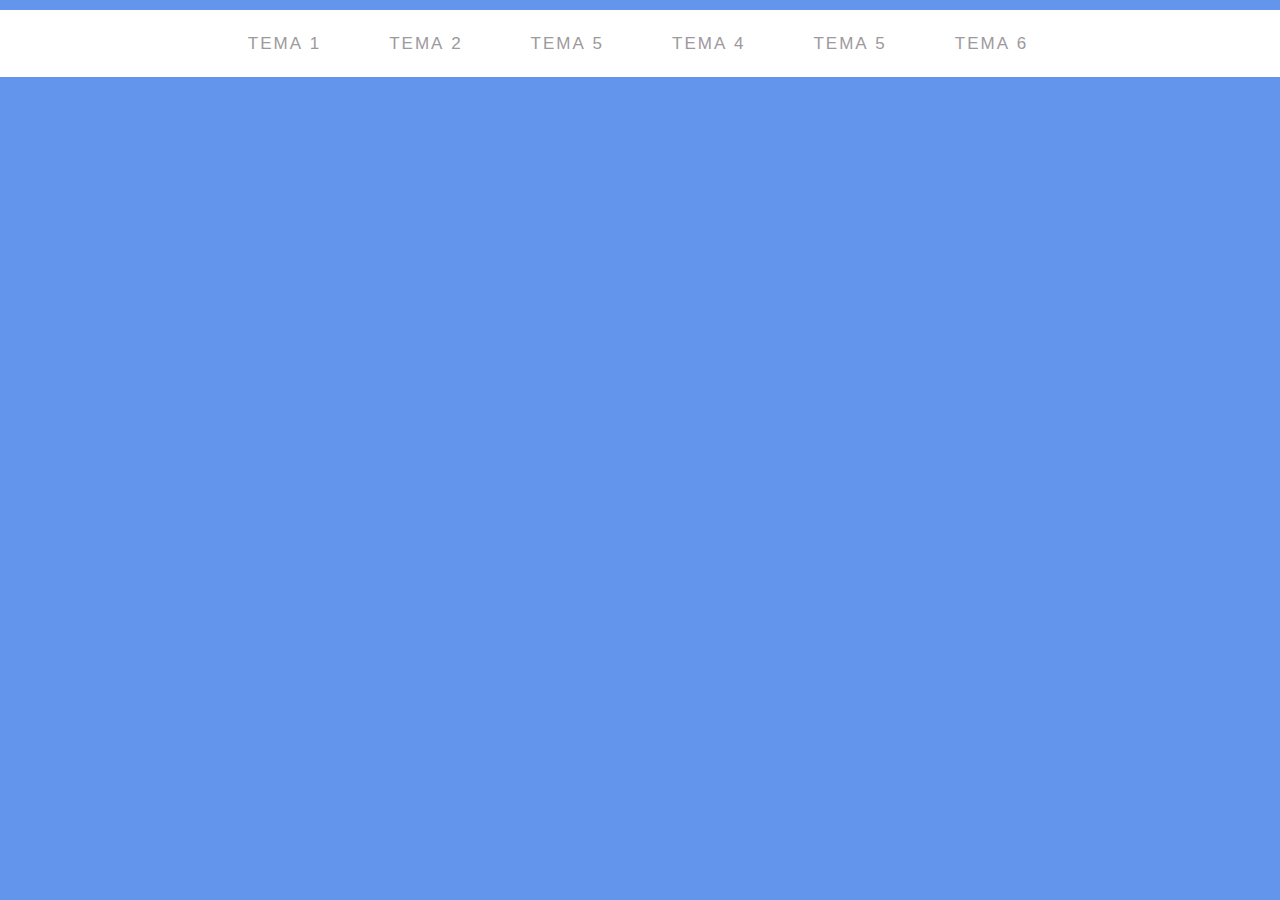
<file: index — копия.html>
<!doctype html>
<html lang="en" class="no-js">
<head>
	<meta charset="UTF-8">
	<meta name="viewport" content="width=device-width, initial-scale=1">
	<link href='http://fonts.googleapis.com/css?family=Open+Sans:400,300,600,700' rel='stylesheet' type='text/css'>
	<link rel="stylesheet" href="styles/reset.css">
	<link rel="stylesheet" href="styles/style.css">
	<link rel="stylesheet" href="styles/jquery.jqplot.min.css">
	<link rel="stylesheet" href="styles/animate.css">
	<script src="js/modernizr.js"></script>
	<script src="js/jquery.js"></script>
	<script src="js/function.js"></script>
	<script src="js/jquery.jqplot.min.js"></script>
	<script src="js/jquery.easing.1.3.js"></script>
	<script src="js/jqplot.canvasTextRenderer.min.js"></script>
	<script src="js/jqplot.canvasAxisLabelRenderer.min.js"></script>
	<script src="http://cdn.mathjax.org/mathjax/latest/MathJax.js?config=TeX-AMS-MML_HTMLorMML"></script>
	<script type="text/javascript" src="js/noty/packaged/jquery.noty.packaged.min.js"></script>
</head>
<body>
	<header class="cd-header">
		<a href="#0" class="cd-3d-nav-trigger"><span></span></a>
	</header>
	<nav class="top-menu" style="z-index: 10">
		<ul class="menu-main">
			<li>
				<a href="#0" onclick="toggle(3)" class="active3">Тема 1</a>
			</li>
			<li>
				<a href="#0" onclick="toggle(4)" class="active4">Тема 2</a>
			</li>
			<li>
				<a href="#0" onclick="toggle(8)" class="active8">Тема 5</a>
			</li>
			<li>
				<a href="#0" onclick="toggle(5)" class="active5">Тема 4</a>
			</li>
			<li>
				<a href="#0" onclick="toggle(7)" class="active7">Тема 5</a>
			</li>
			<li>
				<a href="js\Тема 6\SLAU 1920x1080.html">Тема 6</a>
			</li>
			
		</ul>
		<span class="cd-marker color-1"></span>
	</nav>
<script src="js/main.js"></script>
	<div class="content3 none" style="display: none;">
		<form class="form-container">
			<div class="form-title">
				<h2>Решение СЛАУ</h2>
			</div>
			<div class="form-title">
				Размер матрицы:
				<select class="slaurazm" style="margin-left: 28px;" onChange="reloadtableslau()">
					<option value="2">2x2</option>
					<option value="3" selected>3x3</option>
					<option value="4">4x4</option>
				</select>
			</div><br>
			<table class="tab1">
				<tr>
					<td ><br>
						<label for="typeslaukramer">
							<div class="form-title" style="text-align: left;">
								<span style="text-decoration: underline; cursor: pointer;" onclick="reloadtableslau(true); slaumetod();">Решение</span>
								СЛАУ методом Крамера
							</div>
						</label><br>
					</td>
					<td colspan="2">
						<div class="form-title">
							<input type="radio" checked name="typedet" style="margin: 0 10px" class="typeslaukramer" id="typeslaukramer"></div>
					</td>
				</tr>
				<tr>
					<td><br>
						<label for="typeslaugaus">
							<div class="form-title" style="text-align: left;">
								<span style="text-decoration: underline; cursor: pointer;" onclick="reloadtableslau(true); slaumetod();">Решение</span>
								СЛАУ методом Гаусса
							</div>
						</label><br>
					</td>
					<td colspan="2">
						<div class="form-title">
							<input type="radio" name="typedet" style="margin: 0 10px" class="typeslaugaus" id="typeslaugaus"></div>
					</td>
				</tr>
				<tr>
					<td><br>
						<label for="typeslaugausjord">
							<div class="form-title" style="text-align: left;">
								<span style="text-decoration: underline; cursor: pointer;" onclick="reloadtableslau(true); slaumetod();">Решение</span>
								СЛАУ методом Гаусса-Жордана
							</div>
						</label><br>
					</td>
					<td colspan="2">
						<div class="form-title">
							<input type="radio" name="typedet" style="margin: 0 10px" class="typeslaugausjord" id="typeslaugausjord"></div>
					</td>
				</tr>
				<tr>
					<td><br>
						<label for="typeslaumart">
							<div class="form-title" style="text-align: left;">
								<span style="text-decoration: underline; cursor: pointer;" onclick="reloadtableslau(true); slaumetod();">Решение</span>
								СЛАУ матричным методом
							</div>
						</label><br>
					</td>
					<td colspan="2">
						<div class="form-title">
							<input type="radio" style="margin: 0 10px" name="typedet" class="typeslaumart" id="typeslaumart"></div>
					</td>
				</tr>
				<tr>
					<td><br>
						<label for="typeslauyacob">
							<div class="form-title" style="display: table-cell;">
								<span style="text-decoration: underline; cursor: pointer;" onclick="reloadtableslau(true); slaumetod();">Решение</span>
								СЛАУ методом Якоби
							</div>
						</label><br>
					</td>
					<td>
						<input type="radio" class="typeslauyacob" style="margin: 0 10px" id="typeslauyacob" name="typedet"></td>
					<td>
						<label for="typeslauyacob">
							<span style="margin-bottom: 10px;color: #725129;text-shadow: #fdf2e4 0 1px 0;display: inline-block;">Точность:</span>
							<input type="text" value="0.001" class="form-field toshnJacob" style="width: 55px; margin: 0; margin-left: 10px;"></label>
					</td>
				</tr>
				<tr>
					<td><br>
						<label for="toshngauszeyd">
							<div class="form-title" style="display: table-cell;">
								<span style="text-decoration: underline; cursor: pointer;" onclick="reloadtableslau(true); slaumetod();">Решение</span>
								СЛАУ методом Гаусса-Зейделя
							</div>
						</label><br>
					</td>
					<td>
						<input type="radio" class="toshngauszeyd" style="margin: 0 10px" id="toshngauszeyd" name="typedet"></td>
					<td>
						<label for="toshngauszeyd">
							<span style="margin-bottom: 10px;color: #725129;text-shadow: #fdf2e4 0 1px 0;display: inline-block;">Точность:</span>
							<input type="text" value="0.001" class="form-field toshngauszeid" style="width: 55px; margin: 0; margin-left: 10px;"></label>
					</td>
				</tr>
				<tr>
					<td><br>
						<label for="typeslaurelax">
							<div class="form-title" style="display: table-cell;">
								<span style="text-decoration: underline; cursor: pointer;" onclick="reloadtableslau(true); slaumetod();">Решение</span>
								СЛАУ методом релаксации
							</div>
						</label><br><br>
					</td>
					<td>
						<input type="radio" class="typeslaurelax" style="margin: 0 10px" id="typeslaurelax" name="typedet"></td>
					<td>
						<label for="typeslaurelax">
							<span style="margin-bottom: 10px;color: #725129;text-shadow: #fdf2e4 0 1px 0;display: inline-block;">Точность:</span>
							<input type="text" value="0.001" class="form-field toshnrelax" style="width: 55px; margin: 0; margin-left: 10px;"></label>
					</td>
				</tr>
			</table><br><br>
			<div class="centertable">
				<div class="tableslau"></div>
			</div>
            <br><br>
			<div class="submit-container" >
				<input class="submit-button" onclick="slaumetod()" type="button" value="Посчитать" />
			</div>
			
		</form>
	</div>
	<div class="content4 none" style="display: none;">
		<form class="form-container" style="padding-bottom: 10px;">
			<div class="form-title">
				<h2>Нахождение корней функции</h2>
			</div>
			<div class="form-title" style="text-decoration: underline;">
			</div>
			<div class="form-title">
				<table class="tab1">
					<tr>
						<td><br>
							<label for="polovindel">
								<div class="form-title">
									Половинного деления
								</div>
							</label><br>
						</td>
						<td colspan="2">
							<div class="form-title">
								<input type="radio" checked name="typeutosch" style="margin: 0 10px" class="polovindel" id="polovindel">
							</div>
						</td><br>
					</tr>
					<tr>
						<td><br>
							<label for="metodModNytona">
								<div class="form-title">
									Метод золотого сечения
								</div>
							</label><br>
						</td>
						<td colspan="2">
							<div class="form-title">
								<input type="radio" name="typeutosch" style="margin: 0 10px" class="metodModNytona" id="metodModNytona">
							</div>
						</td>
					</tr>
					<tr>
						<td><br>
							<label for="methord">
								<div class="form-title">
									Методом хорд
								</div>
							</label><br>
						</td>
						<td colspan="2">
							<div class="form-title">
								<input type="radio" name="typeutosch" style="margin: 0 10px" class="methord" id="methord">
							</div>
						</td>
					</tr>
					<tr>
						<td><br>
							<label for="metodnytona">
								<div class="form-title">
									Методом Ньютона
								</div>
							</label><br>
						</td>
						<td colspan="2">
							<div class="form-title">
								<input type="radio" name="typeutosch" style="margin: 0 10px" class="metodnytona" id="metodnytona">
							</div>
						</td>
					</tr>
					<tr>
						<td><br>
							<label for="metodModNytona">
								<div class="form-title">
									Модифицированным методом Ньютона
								</div>
							</label><br>
						</td>
						<td colspan="2">
							<div class="form-title">
								<input type="radio" name="typeutosch" style="margin: 0 10px" class="metodModNytona" id="metodModNytona">
							</div>
						</td>
					</tr>
					<tr>
						<td><br>
							<label for="prosIter">
								<div class="form-title">
									Методом простых итераций
								</div>
							</label><br>
						</td>
						<td colspan="2">
							<div class="form-title">
								<input type="radio" name="typeutosch" style="margin: 0 10px" class="prosIter" id="prosIter">
							</div>
						</td>
					</tr>
					<tr>
						<td><br>
							<label for="methSek">
								<div class="form-title">
									Методом секущих
								</div>
							</label><br>
						</td>
						<td colspan="2">
							<div class="form-title">
								<input type="radio" name="typeutosch" style="margin: 0 10px" class="methSek" id="methSek">
							</div>
						</td>
					</tr>
					<tr>
						<td><br>
							<label for="metodModNytona">
								<div class="form-title">
									Метод Мюллера
								</div>
							</label><br>
						</td>
						<td colspan="2">
							<div class="form-title">
								<input type="radio" name="typeutosch" style="margin: 0 10px" class="metodModNytona" id="metodModNytona">
							</div>
						</td>
					</tr>
					<tr>
						<td><br>
							<label for="metodnytona">
								<div class="form-title">
									Методом Риддера
								</div>
							</label><br>
						</td>
						<td colspan="2">
							<div class="form-title">
								<input type="radio" name="typeutosch" style="margin: 0 10px" class="metodnytona" id="metodnytona">
							</div>
						</td>
					</tr>
				</table>
			</div>
			<div class="form-title"><br><br>
				<label>Погрешность:
				<input type="text" value="0.001" class="form-field pogrgraph" style="width: 55px; margin: 0; margin-left: 10px;"></label>
			</div>
			
			<div>
				<div class="form-title" style="text-align: center;padding: 2px;border-radius: 6px; cursor: pointer; width: 180px;" onclick="nahojdKorney(function(x) { return Math.log(x+5)-Math.cos(x); }, function(x) { return Math.sin(x) + 1 / (x + 5) * Math.log(10); })">
					<span class="MathJax_Preview" style="color: inherit;"></span><div class="MathJax_Display" style="text-align: center;"><span class="MathJax" id="MathJax-Element-1-Frame"><nobr><span class="math" id="MathJax-Span-1" role="math" style="width: 9.831em; display: inline-block;"><span style="display: inline-block; position: relative; width: 7.916em; height: 0px; font-size: 124%;"><span style="position: absolute; clip: rect(1.817em 1000.003em 3.128em -999.997em); top: -2.719em; left: 0.003em;"><span class="mrow" id="MathJax-Span-2"><span class="mi" id="MathJax-Span-3" style="font-family: MathJax_Main;">lg</span><span class="mo" id="MathJax-Span-4"></span><span class="mo" id="MathJax-Span-5" style="font-family: MathJax_Main;">(</span><span class="mi" id="MathJax-Span-6" style="font-family: MathJax_Math-italic;">x</span><span class="mo" id="MathJax-Span-7" style="font-family: MathJax_Main; padding-left: 0.204em;">+</span><span class="mn" id="MathJax-Span-8" style="font-family: MathJax_Main; padding-left: 0.204em;">5</span><span class="mo" id="MathJax-Span-9" style="font-family: MathJax_Main;">)</span><span class="mo" id="MathJax-Span-10" style="font-family: MathJax_Main; padding-left: 0.305em;">=</span><span class="mi" id="MathJax-Span-11" style="font-family: MathJax_Main; padding-left: 0.305em;">cos</span><span class="mo" id="MathJax-Span-12"></span><span class="mo" id="MathJax-Span-13" style="font-family: MathJax_Main;">(</span><span class="mi" id="MathJax-Span-14" style="font-family: MathJax_Math-italic;">x</span><span class="mo" id="MathJax-Span-15" style="font-family: MathJax_Main;">)</span></span><span style="display: inline-block; width: 0px; height: 2.724em;"></span></span></span><span style="border-left-width: 0.003em; border-left-style: solid; display: inline-block; overflow: hidden; width: 0px; height: 1.378em; vertical-align: -0.372em;"></span></span></nobr></span></div>
				</div>
				<div class="form-title" style="text-align: center;padding: 2px;border-radius: 6px; cursor: pointer; width: 210px;" onclick="nahojdKorney(function(x) { return Math.pow(x, 3) - 3 * Math.pow(x, 2) + 9 * x + 2; }, function(x) { return 3 * Math.pow(x, 2) - 6 * x + 9; })">
					<span class="MathJax_Preview" style="color: inherit;"></span><div class="MathJax_Display" style="text-align: center;"><span class="MathJax" id="MathJax-Element-2-Frame"><nobr><span class="math" id="MathJax-Span-16" role="math" style="width: 11.847em; display: inline-block;"><span style="display: inline-block; position: relative; width: 9.529em; height: 0px; font-size: 124%;"><span style="position: absolute; clip: rect(1.666em 1000.003em 2.976em -999.997em); top: -2.719em; left: 0.003em;"><span class="mrow" id="MathJax-Span-17"><span class="msubsup" id="MathJax-Span-18"><span style="display: inline-block; position: relative; width: 1.011em; height: 0px;"><span style="position: absolute; clip: rect(3.38em 1000.003em 4.136em -999.997em); top: -3.979em; left: 0.003em;"><span class="mi" id="MathJax-Span-19" style="font-family: MathJax_Math-italic;">x</span><span style="display: inline-block; width: 0px; height: 3.984em;"></span></span><span style="position: absolute; top: -4.383em; left: 0.557em;"><span class="mn" id="MathJax-Span-20" style="font-size: 70.7%; font-family: MathJax_Main;">3</span><span style="display: inline-block; width: 0px; height: 3.984em;"></span></span></span></span><span class="mo" id="MathJax-Span-21" style="font-family: MathJax_Main; padding-left: 0.204em;">−</span><span class="mn" id="MathJax-Span-22" style="font-family: MathJax_Main; padding-left: 0.204em;">3</span><span class="msubsup" id="MathJax-Span-23"><span style="display: inline-block; position: relative; width: 1.011em; height: 0px;"><span style="position: absolute; clip: rect(3.38em 1000.003em 4.136em -999.997em); top: -3.979em; left: 0.003em;"><span class="mi" id="MathJax-Span-24" style="font-family: MathJax_Math-italic;">x</span><span style="display: inline-block; width: 0px; height: 3.984em;"></span></span><span style="position: absolute; top: -4.383em; left: 0.557em;"><span class="mn" id="MathJax-Span-25" style="font-size: 70.7%; font-family: MathJax_Main;">2</span><span style="display: inline-block; width: 0px; height: 3.984em;"></span></span></span></span><span class="mo" id="MathJax-Span-26" style="font-family: MathJax_Main; padding-left: 0.204em;">+</span><span class="mn" id="MathJax-Span-27" style="font-family: MathJax_Main; padding-left: 0.204em;">9</span><span class="mi" id="MathJax-Span-28" style="font-family: MathJax_Math-italic;">x</span><span class="mo" id="MathJax-Span-29" style="font-family: MathJax_Main; padding-left: 0.204em;">+</span><span class="mn" id="MathJax-Span-30" style="font-family: MathJax_Main; padding-left: 0.204em;">2</span><span class="mo" id="MathJax-Span-31" style="font-family: MathJax_Main; padding-left: 0.305em;">=</span><span class="mn" id="MathJax-Span-32" style="font-family: MathJax_Main; padding-left: 0.305em;">0</span></span><span style="display: inline-block; width: 0px; height: 2.724em;"></span></span></span><span style="border-left-width: 0.003em; border-left-style: solid; display: inline-block; overflow: hidden; width: 0px; height: 1.316em; vertical-align: -0.184em;"></span></span></nobr></span></div>
				</div>
				 <div class="form-title" style="text-align: center;padding: 2px;border-radius: 6px; cursor: pointer; width: 210px;" onclick="nahojdKorney(function(x) { return Math.sqrt(x) - Math.cos(0.387 * x); }, function(x) { return 0.5 * Math.sqrt(x) + 0.387 * Math.sin(0.387 * x); })">
	 				<span class="MathJax_Preview" style="color: inherit;"></span><div class="MathJax_Display" style="text-align: center;"><span class="MathJax" id="MathJax-Element-3-Frame"><nobr><span class="math" id="MathJax-Span-33" role="math" style="width: 11.746em; display: inline-block;"><span style="display: inline-block; position: relative; width: 9.478em; height: 0px; font-size: 124%;"><span style="position: absolute; clip: rect(1.817em 1000.003em 3.178em -999.997em); top: -2.719em; left: 0.003em;"><span class="mrow" id="MathJax-Span-34"><span class="msqrt" id="MathJax-Span-35"><span style="display: inline-block; position: relative; width: 1.414em; height: 0px;"><span style="position: absolute; clip: rect(3.38em 1000.003em 4.136em -999.997em); top: -3.979em; left: 0.859em;"><span class="mrow" id="MathJax-Span-36"><span class="mi" id="MathJax-Span-37" style="font-family: MathJax_Math-italic;">x</span></span><span style="display: inline-block; width: 0px; height: 3.984em;"></span></span><span style="position: absolute; clip: rect(0.91em 1000.003em 1.263em -999.997em); top: -1.711em; left: 0.859em;"><span style="border-left-width: 0.557em; border-left-style: solid; display: inline-block; overflow: hidden; width: 0px; height: 1.25px; vertical-align: -0.048em;"></span><span style="display: inline-block; width: 0px; height: 1.061em;"></span></span><span style="position: absolute; clip: rect(3.027em 1000.003em 4.337em -999.997em); top: -3.879em; left: 0.003em;"><span style="font-family: MathJax_Main;">√</span><span style="display: inline-block; width: 0px; height: 3.984em;"></span></span></span></span><span class="mo" id="MathJax-Span-38" style="font-family: MathJax_Main; padding-left: 0.204em;">−</span><span class="mi" id="MathJax-Span-39" style="font-family: MathJax_Main; padding-left: 0.204em;">cos</span><span class="mo" id="MathJax-Span-40"></span><span class="mo" id="MathJax-Span-41" style="font-family: MathJax_Main;">(</span><span class="mn" id="MathJax-Span-42" style="font-family: MathJax_Main;">0.387</span><span class="mi" id="MathJax-Span-43" style="font-family: MathJax_Math-italic;">x</span><span class="mo" id="MathJax-Span-44" style="font-family: MathJax_Main;">)</span><span class="mo" id="MathJax-Span-45" style="font-family: MathJax_Main; padding-left: 0.305em;">=</span><span class="mn" id="MathJax-Span-46" style="font-family: MathJax_Main; padding-left: 0.305em;">0</span></span><span style="display: inline-block; width: 0px; height: 2.724em;"></span></span></span><span style="border-left-width: 0.003em; border-left-style: solid; display: inline-block; overflow: hidden; width: 0px; height: 1.441em; vertical-align: -0.434em;"></span></span></nobr></span></div>
				 </div>
			 </div>
		</form>
	</div>
	<div class="content8 none" style="display: none;">
		<form class="form-container" style="padding-bottom: 10px;">
			 <div class="form-title">
			 	<h2>Решение систем нелинейных уравнений</h2>
			 </div>
			 <div class="form-title" style="text-decoration: underline;">
			 </div>
			 <div class="form-title">
			 	<table>
			 		<tr>
			 			<td>
			 				<label for="nsuNewton">
			 					<div class="form-title">
			 						Метод Ньютона
			 					</div>
			 				</label>
			 			</td>
			 			<td colspan="2">
			 				<div class="form-title">
			 					<input type="radio" checked name="typensu" style="margin: 0 10px" class="nsuNewton" id="nsuNewton">
			 				</div>
			 			</td>
			 		</tr>
			 		<tr>
			 			<td>
			 				<label for="nsuNewtonMod">
			 					<div class="form-title">
			 						Модифицированный метод Ньютона
			 					</div>
			 				</label>
			 			</td>
			 			<td colspan="2">
			 				<div class="form-title">
			 					<input type="radio" name="typensu" style="margin: 0 10px" class="nsuNewtonMod" id="nsuNewtonMod">
			 				</div>
			 			</td>
			 		</tr>
			 		<tr>
			 			<td>
			 				<label for="nsuZeidel">
			 					<div class="form-title">
			 						Метод Мюллера
			 					</div>
			 				</label>
			 			</td>
			 			<td colspan="2">
			 				<div class="form-title">
			 					<input type="radio" name="typensu" style="margin: 0 10px" class="nsuZeidel" id="nsuZeidel">
			 				</div>
			 			</td>
			 		</tr>
					 <tr>
						<td>
							<label for="nsuProstIter">
								<div class="form-title">
									Метод Риддера
								</div>
							</label>
						</td>
						<td colspan="2">
							<div class="form-title">
								<input type="radio" name="typensu" style="margin: 0 10px" class="nsuProstIter" id="nsuProstIter">
							</div>
						</td>
					</tr>
			 		<tr>
			 			<td>
			 				<label for="nsuProstIter">
			 					<div class="form-title">
			 						Метод простых итераций
			 					</div>
			 				</label>
			 			</td>
			 			<td colspan="2">
			 				<div class="form-title">
			 					<input type="radio" name="typensu" style="margin: 0 10px" class="nsuProstIter" id="nsuProstIter">
			 				</div>
			 			</td>
			 		</tr>
					 <tr>
						<td>
							<label for="nsuNewtonMod">
								<div class="form-title">
									Метод секущих
								</div>
							</label>
						</td>
						<td colspan="2">
							<div class="form-title">
								<input type="radio" name="typensu" style="margin: 0 10px" class="nsuNewtonMod" id="nsuNewtonMod">
							</div>
						</td>
					</tr>
					 <tr>
						<td>
							<label for="nsuNewton">
								<div class="form-title">
									Метод золотого сечения
								</div>
							</label>
						</td>
						<td colspan="2">
							<div class="form-title">
								<input type="radio" checked name="typensu" style="margin: 0 10px" class="nsuNewton" id="nsuNewton">
							</div>
						</td>
					</tr>
					<tr>
						<td>
							<label for="nsuProstIter">
								<div class="form-title">
									Метод половинного деления
								</div>
							</label>
						</td>
						<td colspan="2">
							<div class="form-title">
								<input type="radio" name="typensu" style="margin: 0 10px" class="nsuProstIter" id="nsuProstIter">
							</div>
						</td>
					</tr>
					<tr>
						<td>
							<label for="nsuNewton">
								<div class="form-title">
									Метод Хорд
								</div>
							</label>
						</td>
						<td colspan="2">
							<div class="form-title">
								<input type="radio" checked name="typensu" style="margin: 0 10px" class="nsuNewton" id="nsuNewton">
							</div>
						</td>
					</tr>
			 	</table>
			 </div>
			 <div class="form-title">
			 	<label>Точность:
			 	<input type="text" value="0.01" class="form-field pogrgraphNSU" style="width: 55px; margin: 0; margin-left: 10px;"></label>
			 </div>
			 <li>
				<a href="help\help2.html">Помощь</a>
			</li>
			<div class="form-title" style="text-align: center;padding: 2px;border-radius: 6px; cursor: pointer;" onclick="snu(1);">
				<span class="MathJax_Preview" style="color: inherit;"></span><div class="MathJax_Display" style="text-align: center;"><span class="MathJax" id="MathJax-Element-1-Frame"><nobr><span class="math" id="MathJax-Span-1" role="math" style="width: 14.216em; display: inline-block;"><span style="display: inline-block; position: relative; width: 11.444em; height: 0px; font-size: 124%;"><span style="position: absolute; clip: rect(2.321em 1000.003em 5.043em -999.997em); top: -3.929em; left: 0.003em;"><span class="mrow" id="MathJax-Span-2"><span class="mrow" id="MathJax-Span-3"><span class="mo" id="MathJax-Span-4" style="vertical-align: 0.003em;"><span style="font-family: MathJax_Size3;">{</span></span><span class="mtable" id="MathJax-Span-5" style="padding-right: 0.154em; padding-left: 0.154em;"><span style="display: inline-block; position: relative; width: 10.386em; height: 0px;"><span style="position: absolute; clip: rect(3.228em 1000.003em 4.791em -999.997em); top: -3.979em; left: 0.003em;"><span style="display: inline-block; position: relative; width: 0.003em; height: 0px;"><span style="position: absolute; clip: rect(3.833em 1000.003em 4.136em -999.997em); top: -4.584em; left: 0.003em;"><span class="mtd" id="MathJax-Span-6"><span class="mrow" id="MathJax-Span-7"></span></span><span style="display: inline-block; width: 0px; height: 3.984em;"></span></span><span style="position: absolute; clip: rect(3.833em 1000.003em 4.136em -999.997em); top: -3.324em; left: 0.003em;"><span class="mtd" id="MathJax-Span-21"><span class="mrow" id="MathJax-Span-22"></span></span><span style="display: inline-block; width: 0px; height: 3.984em;"></span></span></span><span style="display: inline-block; width: 0px; height: 3.984em;"></span></span><span style="position: absolute; clip: rect(2.472em 1000.003em 5.043em -999.997em); top: -3.979em; left: 1.011em;"><span style="display: inline-block; position: relative; width: 9.378em; height: 0px;"><span style="position: absolute; clip: rect(3.077em 1000.003em 4.388em -999.997em); top: -4.584em; left: 0.003em;"><span class="mtd" id="MathJax-Span-8"><span class="mrow" id="MathJax-Span-9"><span class="mi" id="MathJax-Span-10" style="font-family: MathJax_Main;">sin</span><span class="mo" id="MathJax-Span-11"></span><span class="mo" id="MathJax-Span-12" style="font-family: MathJax_Main;">(</span><span class="mi" id="MathJax-Span-13" style="font-family: MathJax_Math-italic;">x</span><span class="mo" id="MathJax-Span-14" style="font-family: MathJax_Main; padding-left: 0.204em;">+</span><span class="mn" id="MathJax-Span-15" style="font-family: MathJax_Main; padding-left: 0.204em;">1.5</span><span class="mo" id="MathJax-Span-16" style="font-family: MathJax_Main;">)</span><span class="mo" id="MathJax-Span-17" style="font-family: MathJax_Main; padding-left: 0.204em;">−</span><span class="mi" id="MathJax-Span-18" style="font-family: MathJax_Math-italic; padding-left: 0.204em;">y<span style="display: inline-block; overflow: hidden; height: 1px; width: 0.003em;"></span></span><span class="mo" id="MathJax-Span-19" style="font-family: MathJax_Main; padding-left: 0.305em;">=</span><span class="mn" id="MathJax-Span-20" style="font-family: MathJax_Main; padding-left: 0.305em;">1.2</span></span></span><span style="display: inline-block; width: 0px; height: 3.984em;"></span></span><span style="position: absolute; clip: rect(3.077em 1000.003em 4.388em -999.997em); top: -3.324em; left: 0.003em;"><span class="mtd" id="MathJax-Span-23"><span class="mrow" id="MathJax-Span-24"><span class="mi" id="MathJax-Span-25" style="font-family: MathJax_Main;">cos</span><span class="mo" id="MathJax-Span-26"></span><span class="mo" id="MathJax-Span-27" style="font-family: MathJax_Main;">(</span><span class="mi" id="MathJax-Span-28" style="font-family: MathJax_Math-italic;">x</span><span class="mo" id="MathJax-Span-29" style="font-family: MathJax_Main;">)</span><span class="mo" id="MathJax-Span-30" style="font-family: MathJax_Main; padding-left: 0.204em;">+</span><span class="mi" id="MathJax-Span-31" style="font-family: MathJax_Math-italic; padding-left: 0.204em;">y<span style="display: inline-block; overflow: hidden; height: 1px; width: 0.003em;"></span></span><span class="mo" id="MathJax-Span-32" style="font-family: MathJax_Main; padding-left: 0.204em;">−</span><span class="mn" id="MathJax-Span-33" style="font-family: MathJax_Main; padding-left: 0.204em;">0.5</span><span class="mo" id="MathJax-Span-34" style="font-family: MathJax_Main; padding-left: 0.305em;">=</span><span class="mn" id="MathJax-Span-35" style="font-family: MathJax_Main; padding-left: 0.305em;">0</span></span></span><span style="display: inline-block; width: 0px; height: 3.984em;"></span></span></span><span style="display: inline-block; width: 0px; height: 3.984em;"></span></span></span></span><span class="mo" id="MathJax-Span-36"></span></span></span><span style="display: inline-block; width: 0px; height: 3.934em;"></span></span></span><span style="border-left-width: 0.003em; border-left-style: solid; display: inline-block; overflow: hidden; width: 0px; height: 3.128em; vertical-align: -1.247em;"></span></span></nobr></span></div>
			</div>
			<div class="form-title" style="text-align: center;padding: 2px;border-radius: 6px; cursor: pointer;" onclick="snu(4);">
				<span class="MathJax_Preview" style="color: inherit;"></span><div class="MathJax_Display" style="text-align: center;"><span class="MathJax" id="MathJax-Element-2-Frame"><nobr><span class="math" id="MathJax-Span-81" role="math" style="width: 16.333em; display: inline-block;"><span style="display: inline-block; position: relative; width: 13.158em; height: 0px; font-size: 124%;"><span style="position: absolute; clip: rect(2.321em 1000.003em 5.043em -999.997em); top: -3.929em; left: 0.003em;"><span class="mrow" id="MathJax-Span-82"><span class="mrow" id="MathJax-Span-83"><span class="mo" id="MathJax-Span-84" style="vertical-align: 0.003em;"><span style="font-family: MathJax_Size3;">{</span></span><span class="mtable" id="MathJax-Span-85" style="padding-right: 0.154em; padding-left: 0.154em;"><span style="display: inline-block; position: relative; width: 12.099em; height: 0px;"><span style="position: absolute; clip: rect(3.228em 1000.003em 4.841em -999.997em); top: -3.979em; left: 0.003em;"><span style="display: inline-block; position: relative; width: 0.003em; height: 0px;"><span style="position: absolute; clip: rect(3.833em 1000.003em 4.136em -999.997em); top: -4.584em; left: 0.003em;"><span class="mtd" id="MathJax-Span-86"><span class="mrow" id="MathJax-Span-87"></span></span><span style="display: inline-block; width: 0px; height: 3.984em;"></span></span><span style="position: absolute; clip: rect(3.833em 1000.003em 4.136em -999.997em); top: -3.274em; left: 0.003em;"><span class="mtd" id="MathJax-Span-109"><span class="mrow" id="MathJax-Span-110"></span></span><span style="display: inline-block; width: 0px; height: 3.984em;"></span></span></span><span style="display: inline-block; width: 0px; height: 3.984em;"></span></span><span style="position: absolute; clip: rect(2.371em 1000.003em 5.093em -999.997em); top: -3.979em; left: 1.011em;"><span style="display: inline-block; position: relative; width: 11.091em; height: 0px;"><span style="position: absolute; clip: rect(2.976em 1000.003em 4.488em -999.997em); top: -4.584em; left: 0.003em;"><span class="mtd" id="MathJax-Span-88"><span class="mrow" id="MathJax-Span-89"><span class="msqrt" id="MathJax-Span-90"><span style="display: inline-block; position: relative; width: 1.414em; height: 0px;"><span style="position: absolute; clip: rect(3.077em 1000.003em 4.388em -999.997em); top: -3.979em; left: 1.011em;"><span class="mrow" id="MathJax-Span-91"><span class="mo" id="MathJax-Span-92" style="font-family: MathJax_Main;">(</span></span><span style="display: inline-block; width: 0px; height: 3.984em;"></span></span><span style="position: absolute; clip: rect(0.91em 1000.003em 1.263em -999.997em); top: -1.913em; left: 1.011em;"><span style="border-left-width: 0.406em; border-left-style: solid; display: inline-block; overflow: hidden; width: 0px; height: 1.25px; vertical-align: -0.048em;"></span><span style="display: inline-block; width: 0px; height: 1.061em;"></span></span><span style="position: absolute; clip: rect(2.976em 1000.003em 4.488em -999.997em); top: -3.979em; left: 0.003em;"><span style="font-family: MathJax_Size1;">√</span><span style="display: inline-block; width: 0px; height: 3.984em;"></span></span></span></span><span class="mn" id="MathJax-Span-93" style="font-family: MathJax_Main;">0.16</span><span class="mo" id="MathJax-Span-94" style="font-family: MathJax_Main; padding-left: 0.204em;">−</span><span class="mo" id="MathJax-Span-95" style="font-family: MathJax_Main; padding-left: 0.204em;">(</span><span class="mi" id="MathJax-Span-96" style="font-family: MathJax_Math-italic;">x</span><span class="texatom" id="MathJax-Span-97"><span class="mrow" id="MathJax-Span-98"><span class="mo" id="MathJax-Span-99" style="font-family: MathJax_Main;">/</span></span></span><span class="mn" id="MathJax-Span-100" style="font-family: MathJax_Main;">3</span><span class="msubsup" id="MathJax-Span-101"><span style="display: inline-block; position: relative; width: 0.809em; height: 0px;"><span style="position: absolute; clip: rect(3.077em 1000.003em 4.388em -999.997em); top: -3.979em; left: 0.003em;"><span class="mo" id="MathJax-Span-102" style="font-family: MathJax_Main;">)</span><span style="display: inline-block; width: 0px; height: 3.984em;"></span></span><span style="position: absolute; top: -4.332em; left: 0.406em;"><span class="mn" id="MathJax-Span-103" style="font-size: 70.7%; font-family: MathJax_Main;">2</span><span style="display: inline-block; width: 0px; height: 3.984em;"></span></span></span></span><span class="mo" id="MathJax-Span-104" style="font-family: MathJax_Main;">)</span><span class="mo" id="MathJax-Span-105" style="font-family: MathJax_Main; padding-left: 0.204em;">+</span><span class="mi" id="MathJax-Span-106" style="font-family: MathJax_Math-italic; padding-left: 0.204em;">y<span style="display: inline-block; overflow: hidden; height: 1px; width: 0.003em;"></span></span><span class="mo" id="MathJax-Span-107" style="font-family: MathJax_Main; padding-left: 0.305em;">=</span><span class="mn" id="MathJax-Span-108" style="font-family: MathJax_Main; padding-left: 0.305em;">0</span></span></span><span style="display: inline-block; width: 0px; height: 3.984em;"></span></span><span style="position: absolute; clip: rect(3.077em 1000.003em 4.388em -999.997em); top: -3.274em; left: 0.003em;"><span class="mtd" id="MathJax-Span-111"><span class="mrow" id="MathJax-Span-112"><span class="mi" id="MathJax-Span-113" style="font-family: MathJax_Main;">cos</span><span class="mo" id="MathJax-Span-114"></span><span class="mo" id="MathJax-Span-115" style="font-family: MathJax_Main;">(</span><span class="mi" id="MathJax-Span-116" style="font-family: MathJax_Math-italic;">x</span><span class="mo" id="MathJax-Span-117" style="font-family: MathJax_Main;">)</span><span class="mo" id="MathJax-Span-118" style="font-family: MathJax_Main; padding-left: 0.204em;">+</span><span class="mi" id="MathJax-Span-119" style="font-family: MathJax_Math-italic; padding-left: 0.204em;">y<span style="display: inline-block; overflow: hidden; height: 1px; width: 0.003em;"></span></span><span class="mo" id="MathJax-Span-120" style="font-family: MathJax_Main; padding-left: 0.204em;">−</span><span class="mn" id="MathJax-Span-121" style="font-family: MathJax_Main; padding-left: 0.204em;">0.5</span><span class="mo" id="MathJax-Span-122" style="font-family: MathJax_Main; padding-left: 0.305em;">=</span><span class="mn" id="MathJax-Span-123" style="font-family: MathJax_Main; padding-left: 0.305em;">0</span></span></span><span style="display: inline-block; width: 0px; height: 3.984em;"></span></span></span><span style="display: inline-block; width: 0px; height: 3.984em;"></span></span></span></span><span class="mo" id="MathJax-Span-124"></span></span></span><span style="display: inline-block; width: 0px; height: 3.934em;"></span></span></span><span style="border-left-width: 0.003em; border-left-style: solid; display: inline-block; overflow: hidden; width: 0px; height: 3.191em; vertical-align: -1.247em;"></span></span></nobr></span></div>
			</div>
			
		</form>
	</div>
	<div class="content5 none" style="display: none;">
		<form class="form-container" style="padding-bottom: 10px;">
			<div class="form-title">
				<h2>Нахождение значений интегралов</h2>
			</div>
			<div class="form-title" style="text-decoration: underline;">
			</div>
			<div class="form-title">
				<table>
					<tr>
						<td>
							<label for="metodLevPr">
								<div class="form-title">
									Левых прямоугольников
								</div>
							</label>
						</td>
						<td colspan="2">
							<div class="form-title">
								<input type="radio" checked name="typeIntegr" style="margin: 0 10px" class="metodLevPr" id="metodLevPr">
							</div>
						</td>
					</tr>
					<tr>
						<td>
							<label for="metodPrPr">
								<div class="form-title">
									Правых прямоугольников
								</div>
							</label>
						</td>
						<td colspan="2">
							<div class="form-title">
								<input type="radio" name="typeIntegr" style="margin: 0 10px" class="metodPrPr" id="metodPrPr">
							</div>
						</td>
					</tr>
					<tr>
						<td>
							<label for="metodSrPr">
								<div class="form-title">
									Средних прямоугольников
								</div>
							</label>
						</td>
						<td colspan="2">
							<div class="form-title">
								<input type="radio" name="typeIntegr" style="margin: 0 10px" class="metodSrPr" id="metodSrPr">
							</div>
						</td>
					</tr>
					<tr>
						<td>
							<label for="metodTrapec">
								<div class="form-title">
									Метод трапеции
								</div>
							</label>
						</td>
						<td colspan="2">
							<div class="form-title">
								<input type="radio" name="typeIntegr" style="margin: 0 10px" class="metodTrapec" id="metodTrapec">
							</div>
						</td>
					</tr>
					<tr>
						<td>
							<label for="metodParabol">
								<div class="form-title">
									Метод парабол
								</div>
							</label>
						</td>
						<td colspan="2">
							<div class="form-title">
								<input type="radio" name="typeIntegr" style="margin: 0 10px" class="metodParabol" id="metodParabol">
							</div>
						</td>
					</tr>
					<tr>
						<td>
							<label for="montekarlo">
								<div class="form-title">
									Метод Монте - Карло
								</div>
							</label>
						</td>
						<td colspan="2">
							<div class="form-title">
								<input type="radio" name="typeIntegr" style="margin: 0 10px" class="montekarlo" id="montekarlo">
							</div>
						</td>
					</tr>
					<tr>
						<td>
							<label for="trivosimish">
								<div class="form-title">
									Метод 3/8
								</div>
							</label>
						</td>
						<td colspan="2">
							<div class="form-title">
								<input type="radio" name="typeIntegr" style="margin: 0 10px" class="trivosimish" id="trivosimish">
							</div>
						</td>
					</tr>
					<tr>
						<td>
							<label for="montekarlo">
								<div class="form-title">
									Метод 2/45
								</div>
							</label>
						</td>
						<td colspan="2">
							<div class="form-title">
								<input type="radio" name="typeIntegr" style="margin: 0 10px" class="montekarlo" id="montekarlo">
							</div>
						</td>
					</tr>
					<tr>
						<td>
							<label for="metodLevPr">
								<div class="form-title">
									Аппроксимация методом Тейлора
								</div>
							</label>
						</td>
						<td colspan="2">
							<div class="form-title">
								<input type="radio" checked name="typeIntegr" style="margin: 0 10px" class="metodLevPr" id="metodLevPr">
							</div>
						</td>
					</tr>
					<tr>
						<td>
							<label for="metodPrPr">
								<div class="form-title">
									Метод Ньютона-Лейбница
								</div>
							</label>
						</td>
						<td colspan="2">
							<div class="form-title">
								<input type="radio" name="typeIntegr" style="margin: 0 10px" class="metodPrPr" id="metodPrPr">
							</div>
						</td>
					</tr>
					<tr>
						<td>
							<label for="metodSrPr">
								<div class="form-title">
									Метод Чебышева
								</div>
							</label>
						</td>
						<td colspan="2">
							<div class="form-title">
								<input type="radio" name="typeIntegr" style="margin: 0 10px" class="metodSrPr" id="metodSrPr">
							</div>
						</td>
					</tr>
					<tr>
						<td>
							<label for="metodTrapec">
								<div class="form-title">
									Метод Лежандра-Гаусса
								</div>
							</label>
						</td>
						<td colspan="2">
							<div class="form-title">
								<input type="radio" name="typeIntegr" style="margin: 0 10px" class="metodTrapec" id="metodTrapec">
							</div>
						</td>
					</tr>
				</table>
			</div>
			<div class="form-title">
				<label>Погрешность:
				<input type="text" value="0" class="form-field pogrgintg" style="width: 55px; margin: 0; margin-left: 42px;"></label>
			</div>
			<div class="form-title">
				<label>Число разбиений:
				<input type="text" value="100" class="form-field shislrazb" style="width: 55px; margin: 0; margin-left: 10px;"></label>
			</div>
			<li>
				<a href="help\help3.html">Помощь</a>
			</li>
			<div class="form-title" style="text-align: center;padding: 2px;border-radius: 6px; cursor: pointer;" onclick="nahojdIntegr(function(x) { return Math.pow(x, 3) - 2 + Math.cos(x); }, [0, 3])">
				$$\int_{0}^{3}(x^3-2+cos(x))dx$$
			</div>
			<div class="form-title" style="text-align: center;padding: 2px;border-radius: 6px; cursor: pointer;" onclick="nahojdIntegr(function(x) { return 4 * x * Math.cos(x); }, [0, 3])">
				$$\int_{0}^{3}(4x*cos(x))dx$$
			</div>
			 <div class="form-title" style="text-align: center;padding: 2px;border-radius: 6px; cursor: pointer;" onclick="nahojdIntegr(function(x) { return getX(x, [[1, 0.2], [1.6, 0.5], [2.4, 1.8], [3.6, 2.8], [3.8, 2.9], [4.3, 1.7], [4.8, 2.4], [5, 3]]) }, [1, 5])">
				$$\begin{matrix} x &amp; 1.0 &amp; 1.6 &amp; 2.4 &amp; 3.6 &amp; 3.8 &amp; 4.3 &amp; 4.8 &amp; 5.0 \\ y &amp; 0.2 &amp; 0.5 &amp; 1.8 &amp; 2.8 &amp; 2.9 &amp; 1.7 &amp; 2.4 &amp; 3.0 \end{matrix}$$
			</div>
		</form>
	</div>
	<div class="content6 none" style="display: none;">
		<form class="form-container" style="padding-bottom: 10px;">
			<div class="form-title">
				<h2>Численное диффиринцирование</h2>
			</div>
			<div class="form-title" style="text-align: center;padding: 2px;border-radius: 6px; cursor: pointer;" onclick="nahojdProizv1()">
				$$y=x^3*arcsin(x)+((x^2+2)/3)*\sqrt(1-x^2)$$
			</div>
			<div class="form-title" style="text-align: center;padding: 2px;border-radius: 6px; cursor: pointer;" onclick="nahojdProizv2()">
				$$(4x+7)/(2x+3)$$
			</div>
			 <div class="form-title" style="text-align: center;padding: 2px;border-radius: 6px; cursor: pointer;" onclick="nahojdProizv3()">
				$$(2x^3+1)cos(x)$$
			</div>
		</form>
	</div>
	<div class="content7 none" style="display: none;">
		<form class="form-container" style="padding-bottom: 10px;">
			<div class="form-title">
				<h2>Aппроксимация</h2>
			</div>
			<div class="form-title">
				<table>
					<tr>
						<td>
							<label for="metodLinApr">
								<div class="form-title">
									Линейная функция
								</div>
							</label>
						</td>
						<td colspan="2">
							<div class="form-title">
								<input type="radio" checked name="aproxim" style="margin: 0 10px" class="metodLinApr" id="metodLinApr">
							</div>
						</td>
					</tr>
					<tr>
						<td>
							<label for="metodParabApr">
								<div class="form-title">
									Квадратный трехчлен
								</div>
							</label>
						</td>
						<td colspan="2">
							<div class="form-title">
								<input type="radio" name="aproxim" style="margin: 0 10px" class="metodParabApr" id="metodParabApr">
							</div>
						</td>
					</tr>
					<tr>
						<td>
							<label for="stepenApr">
								<div class="form-title">
									Степенная функция
								</div>
							</label>
						</td>
						<td colspan="2">
							<div class="form-title">
								<input type="radio" name="aproxim" style="margin: 0 10px" class="stepenApr" id="stepenApr">
							</div>
						</td>
					</tr>
					<tr>
						<td>
							<label for="pokazatApr">
								<div class="form-title">
									Показательная функция
								</div>
							</label>
						</td>
						<td colspan="2">
							<div class="form-title">
								<input type="radio" name="aproxim" style="margin: 0 10px" class="pokazatApr" id="pokazatApr">
							</div>
						</td>
					</tr>
					<tr>
						<td>
							<label for="logorifmApr">
								<div class="form-title">
									Логaрифмическая функция
								</div>
							</label>
						</td>
						<td colspan="2">
							<div class="form-title">
								<input type="radio" name="aproxim" style="margin: 0 10px" class="logorifmApr" id="logorifmApr">
							</div>
						</td>
					</tr>
					<tr>
						<td>
							<label for="giperbApr">
								<div class="form-title">
									Гиперболическая функция
								</div>
							</label>
						</td>
						<td colspan="2">
							<div class="form-title">
								<input type="radio" name="aproxim" style="margin: 0 10px" class="giperbApr" id="giperbApr">
							</div>
						</td>
					</tr>
					<tr>
						<td>
							<label for="drobnlinApr">
								<div class="form-title">
									Дробно-линейная функция
								</div>
							</label>
						</td>
						<td colspan="2">
							<div class="form-title">
								<input type="radio" name="aproxim" style="margin: 0 10px" class="drobnlinApr" id="drobnlinApr">
							</div>
						</td>
					</tr>
					<tr>
						<td>
							<label for="drobnracnApr">
								<div class="form-title">
									Дробно-рациональная функция
								</div>
							</label>
						</td>
						<td colspan="2">
							<div class="form-title">
								<input type="radio" name="aproxim" style="margin: 0 10px" class="drobnracnApr" id="drobnracnApr">
							</div>
						</td>
					</tr>
				</table>
			</div>
			<div class="form-title" style="text-align: center;padding: 2px;border-radius: 6px; cursor: pointer;" onclick="aproxim()">
				<span class="MathJax_Preview" style="color: inherit;"></span><div class="MathJax_Display" style="text-align: center;"><span class="MathJax" id="MathJax-Element-10-Frame"><nobr><span class="math" id="MathJax-Span-227" role="math" style="width: 23.793em; display: inline-block;"><span style="display: inline-block; position: relative; width: 19.156em; height: 0px; font-size: 124%;"><span style="position: absolute; clip: rect(0.759em 1000.003em 3.48em -999.997em); top: -2.366em; left: 0.003em;"><span class="mrow" id="MathJax-Span-228"><span class="mtable" id="MathJax-Span-229" style="padding-right: 0.154em; padding-left: 0.154em;"><span style="display: inline-block; position: relative; width: 18.803em; height: 0px;"><span style="position: absolute; clip: rect(2.724em 1000.003em 5.093em -999.997em); top: -3.979em; left: 0.003em;"><span style="display: inline-block; position: relative; width: 0.557em; height: 0px;"><span style="position: absolute; clip: rect(3.38em 1000.003em 4.136em -999.997em); top: -4.635em; left: 50%; margin-left: -0.3em;"><span class="mtd" id="MathJax-Span-230"><span class="mrow" id="MathJax-Span-231"><span class="mi" id="MathJax-Span-232" style="font-family: MathJax_Math-italic;">x</span></span></span><span style="display: inline-block; width: 0px; height: 3.984em;"></span></span><span style="position: absolute; clip: rect(3.38em 1000.003em 4.337em -999.997em); top: -3.223em; left: 50%; margin-left: -0.249em;"><span class="mtd" id="MathJax-Span-257"><span class="mrow" id="MathJax-Span-258"><span class="mi" id="MathJax-Span-259" style="font-family: MathJax_Math-italic;">y<span style="display: inline-block; overflow: hidden; height: 1px; width: 0.003em;"></span></span></span></span><span style="display: inline-block; width: 0px; height: 3.984em;"></span></span></span><span style="display: inline-block; width: 0px; height: 3.984em;"></span></span><span style="position: absolute; clip: rect(2.523em 1000.003em 4.892em -999.997em); top: -3.979em; left: 1.565em;"><span style="display: inline-block; position: relative; width: 1.263em; height: 0px;"><span style="position: absolute; clip: rect(3.178em 1000.003em 4.136em -999.997em); top: -4.635em; left: 50%; margin-left: -0.653em;"><span class="mtd" id="MathJax-Span-233"><span class="mrow" id="MathJax-Span-234"><span class="mn" id="MathJax-Span-235" style="font-family: MathJax_Main;">0.1</span></span></span><span style="display: inline-block; width: 0px; height: 3.984em;"></span></span><span style="position: absolute; clip: rect(3.178em 1000.003em 4.136em -999.997em); top: -3.223em; left: 50%; margin-left: -0.249em;"><span class="mtd" id="MathJax-Span-260"><span class="mrow" id="MathJax-Span-261"><span class="mn" id="MathJax-Span-262" style="font-family: MathJax_Main;">0</span></span></span><span style="display: inline-block; width: 0px; height: 3.984em;"></span></span></span><span style="display: inline-block; width: 0px; height: 3.984em;"></span></span><span style="position: absolute; clip: rect(2.523em 1000.003em 4.892em -999.997em); top: -3.979em; left: 3.833em;"><span style="display: inline-block; position: relative; width: 1.263em; height: 0px;"><span style="position: absolute; clip: rect(3.178em 1000.003em 4.136em -999.997em); top: -4.635em; left: 50%; margin-left: -0.653em;"><span class="mtd" id="MathJax-Span-236"><span class="mrow" id="MathJax-Span-237"><span class="mn" id="MathJax-Span-238" style="font-family: MathJax_Main;">0.7</span></span></span><span style="display: inline-block; width: 0px; height: 3.984em;"></span></span><span style="position: absolute; clip: rect(3.178em 1000.003em 4.136em -999.997em); top: -3.223em; left: 50%; margin-left: -0.653em;"><span class="mtd" id="MathJax-Span-263"><span class="mrow" id="MathJax-Span-264"><span class="mn" id="MathJax-Span-265" style="font-family: MathJax_Main;">0.6</span></span></span><span style="display: inline-block; width: 0px; height: 3.984em;"></span></span></span><span style="display: inline-block; width: 0px; height: 3.984em;"></span></span><span style="position: absolute; clip: rect(2.523em 1000.003em 4.892em -999.997em); top: -3.979em; left: 6.152em;"><span style="display: inline-block; position: relative; width: 1.263em; height: 0px;"><span style="position: absolute; clip: rect(3.178em 1000.003em 4.136em -999.997em); top: -4.635em; left: 50%; margin-left: -0.653em;"><span class="mtd" id="MathJax-Span-239"><span class="mrow" id="MathJax-Span-240"><span class="mn" id="MathJax-Span-241" style="font-family: MathJax_Main;">0.9</span></span></span><span style="display: inline-block; width: 0px; height: 3.984em;"></span></span><span style="position: absolute; clip: rect(3.178em 1000.003em 4.136em -999.997em); top: -3.223em; left: 50%; margin-left: -0.653em;"><span class="mtd" id="MathJax-Span-266"><span class="mrow" id="MathJax-Span-267"><span class="mn" id="MathJax-Span-268" style="font-family: MathJax_Main;">1.4</span></span></span><span style="display: inline-block; width: 0px; height: 3.984em;"></span></span></span><span style="display: inline-block; width: 0px; height: 3.984em;"></span></span><span style="position: absolute; clip: rect(2.523em 1000.003em 4.892em -999.997em); top: -3.979em; left: 8.42em;"><span style="display: inline-block; position: relative; width: 1.263em; height: 0px;"><span style="position: absolute; clip: rect(3.178em 1000.003em 4.136em -999.997em); top: -4.635em; left: 50%; margin-left: -0.653em;"><span class="mtd" id="MathJax-Span-242"><span class="mrow" id="MathJax-Span-243"><span class="mn" id="MathJax-Span-244" style="font-family: MathJax_Main;">1.7</span></span></span><span style="display: inline-block; width: 0px; height: 3.984em;"></span></span><span style="position: absolute; clip: rect(3.178em 1000.003em 4.136em -999.997em); top: -3.223em; left: 50%; margin-left: -0.653em;"><span class="mtd" id="MathJax-Span-269"><span class="mrow" id="MathJax-Span-270"><span class="mn" id="MathJax-Span-271" style="font-family: MathJax_Main;">3.2</span></span></span><span style="display: inline-block; width: 0px; height: 3.984em;"></span></span></span><span style="display: inline-block; width: 0px; height: 3.984em;"></span></span><span style="position: absolute; clip: rect(2.523em 1000.003em 4.892em -999.997em); top: -3.979em; left: 10.688em;"><span style="display: inline-block; position: relative; width: 1.263em; height: 0px;"><span style="position: absolute; clip: rect(3.178em 1000.003em 4.136em -999.997em); top: -4.635em; left: 50%; margin-left: -0.653em;"><span class="mtd" id="MathJax-Span-245"><span class="mrow" id="MathJax-Span-246"><span class="mn" id="MathJax-Span-247" style="font-family: MathJax_Main;">1.9</span></span></span><span style="display: inline-block; width: 0px; height: 3.984em;"></span></span><span style="position: absolute; clip: rect(3.178em 1000.003em 4.136em -999.997em); top: -3.223em; left: 50%; margin-left: -0.653em;"><span class="mtd" id="MathJax-Span-272"><span class="mrow" id="MathJax-Span-273"><span class="mn" id="MathJax-Span-274" style="font-family: MathJax_Main;">2.7</span></span></span><span style="display: inline-block; width: 0px; height: 3.984em;"></span></span></span><span style="display: inline-block; width: 0px; height: 3.984em;"></span></span><span style="position: absolute; clip: rect(2.523em 1000.003em 4.892em -999.997em); top: -3.979em; left: 12.956em;"><span style="display: inline-block; position: relative; width: 1.263em; height: 0px;"><span style="position: absolute; clip: rect(3.178em 1000.003em 4.136em -999.997em); top: -4.635em; left: 50%; margin-left: -0.653em;"><span class="mtd" id="MathJax-Span-248"><span class="mrow" id="MathJax-Span-249"><span class="mn" id="MathJax-Span-250" style="font-family: MathJax_Main;">2.9</span></span></span><span style="display: inline-block; width: 0px; height: 3.984em;"></span></span><span style="position: absolute; clip: rect(3.178em 1000.003em 4.136em -999.997em); top: -3.223em; left: 50%; margin-left: -0.653em;"><span class="mtd" id="MathJax-Span-275"><span class="mrow" id="MathJax-Span-276"><span class="mn" id="MathJax-Span-277" style="font-family: MathJax_Main;">2.1</span></span></span><span style="display: inline-block; width: 0px; height: 3.984em;"></span></span></span><span style="display: inline-block; width: 0px; height: 3.984em;"></span></span><span style="position: absolute; clip: rect(2.523em 1000.003em 4.892em -999.997em); top: -3.979em; left: 15.224em;"><span style="display: inline-block; position: relative; width: 1.263em; height: 0px;"><span style="position: absolute; clip: rect(3.178em 1000.003em 4.136em -999.997em); top: -4.635em; left: 50%; margin-left: -0.653em;"><span class="mtd" id="MathJax-Span-251"><span class="mrow" id="MathJax-Span-252"><span class="mn" id="MathJax-Span-253" style="font-family: MathJax_Main;">3.7</span></span></span><span style="display: inline-block; width: 0px; height: 3.984em;"></span></span><span style="position: absolute; clip: rect(3.178em 1000.003em 4.136em -999.997em); top: -3.223em; left: 50%; margin-left: -0.653em;"><span class="mtd" id="MathJax-Span-278"><span class="mrow" id="MathJax-Span-279"><span class="mn" id="MathJax-Span-280" style="font-family: MathJax_Main;">2.8</span></span></span><span style="display: inline-block; width: 0px; height: 3.984em;"></span></span></span><span style="display: inline-block; width: 0px; height: 3.984em;"></span></span><span style="position: absolute; clip: rect(2.523em 1000.003em 4.892em -999.997em); top: -3.979em; left: 17.543em;"><span style="display: inline-block; position: relative; width: 1.263em; height: 0px;"><span style="position: absolute; clip: rect(3.178em 1000.003em 4.136em -999.997em); top: -4.635em; left: 50%; margin-left: -0.653em;"><span class="mtd" id="MathJax-Span-254"><span class="mrow" id="MathJax-Span-255"><span class="mn" id="MathJax-Span-256" style="font-family: MathJax_Main;">4.6</span></span></span><span style="display: inline-block; width: 0px; height: 3.984em;"></span></span><span style="position: absolute; clip: rect(3.178em 1000.003em 4.136em -999.997em); top: -3.223em; left: 50%; margin-left: -0.249em;"><span class="mtd" id="MathJax-Span-281"><span class="mrow" id="MathJax-Span-282"><span class="mn" id="MathJax-Span-283" style="font-family: MathJax_Main;">1</span></span></span><span style="display: inline-block; width: 0px; height: 3.984em;"></span></span></span><span style="display: inline-block; width: 0px; height: 3.984em;"></span></span></span></span></span><span style="display: inline-block; width: 0px; height: 2.371em;"></span></span></span><span style="border-left-width: 0.003em; border-left-style: solid; display: inline-block; overflow: hidden; width: 0px; height: 3.128em; vertical-align: -1.247em;"></span></span></nobr></span></div>
			</div>
			<div class="form-title">
				<h2>Интерполяция</h2>
			</div>
			<div class="form-title">
				<table>
					<tr>
						<td>
							<label for="metodLinInterp">
								<div class="form-title">
									Линейная интерполяция
								</div>
							</label>
						</td>
						<td colspan="2">
							<div class="form-title">
								<input type="radio" checked name="interpol" style="margin: 0 10px" class="metodLinInterp" id="metodLinInterp">
							</div>
						</td>
					</tr>
					<tr>
						<td>
							<label for="metodParabInterp">
								<div class="form-title">
									Параболическая интерполяция
								</div>
							</label>
						</td>
						<td colspan="2">
							<div class="form-title">
								<input type="radio" name="interpol" style="margin: 0 10px" class="metodParabInterp" id="metodParabInterp">
							</div>
							<li>
				<a href="help\help4.html">Помощь</a>
			</li>
						</td>
					</tr>
				</table>
			</div>
			<div class="form-title" style="text-align: center;padding: 2px;border-radius: 6px; cursor: pointer;" onclick="interpol()">
				<span class="MathJax_Preview" style="color: inherit;"></span><div class="MathJax_Display" style="text-align: center;"><span class="MathJax" id="MathJax-Element-10-Frame"><nobr><span class="math" id="MathJax-Span-227" role="math" style="width: 46.525em; display: inline-block;"><span style="display: inline-block; position: relative; width: 37.503em; height: 0px; font-size: 124%;"><span style="position: absolute; clip: rect(0.759em 1000.003em 3.48em -999.997em); top: -2.366em; left: 0.003em;"><span class="mrow" id="MathJax-Span-228"><span class="mtable" id="MathJax-Span-229" style="padding-right: 0.154em; padding-left: 0.154em;"><span style="display: inline-block; position: relative; width: 37.15em; height: 0px;"><span style="position: absolute; clip: rect(2.724em 1000.003em 5.093em -999.997em); top: -3.979em; left: 0.003em;"><span style="display: inline-block; position: relative; width: 0.557em; height: 0px;"><span style="position: absolute; clip: rect(3.38em 1000.003em 4.136em -999.997em); top: -4.635em; left: 50%; margin-left: -0.3em;"><span class="mtd" id="MathJax-Span-230"><span class="mrow" id="MathJax-Span-231"><span class="mi" id="MathJax-Span-232" style="font-family: MathJax_Math-italic;">x</span></span></span><span style="display: inline-block; width: 0px; height: 3.984em;"></span></span><span style="position: absolute; clip: rect(3.38em 1000.003em 4.337em -999.997em); top: -3.223em; left: 50%; margin-left: -0.249em;"><span class="mtd" id="MathJax-Span-266"><span class="mrow" id="MathJax-Span-267"><span class="mi" id="MathJax-Span-268" style="font-family: MathJax_Math-italic;">y<span style="display: inline-block; overflow: hidden; height: 1px; width: 0.003em;"></span></span></span></span><span style="display: inline-block; width: 0px; height: 3.984em;"></span></span></span><span style="display: inline-block; width: 0px; height: 3.984em;"></span></span><span style="position: absolute; clip: rect(2.523em 1000.003em 4.892em -999.997em); top: -3.979em; left: 1.565em;"><span style="display: inline-block; position: relative; width: 2.271em; height: 0px;"><span style="position: absolute; clip: rect(3.178em 1000.003em 4.136em -999.997em); top: -4.635em; left: 50%; margin-left: -0.905em;"><span class="mtd" id="MathJax-Span-233"><span class="mrow" id="MathJax-Span-234"><span class="mn" id="MathJax-Span-235" style="font-family: MathJax_Main;">0.38</span></span></span><span style="display: inline-block; width: 0px; height: 3.984em;"></span></span><span style="position: absolute; clip: rect(3.178em 1000.003em 4.136em -999.997em); top: -3.223em; left: 50%; margin-left: -1.157em;"><span class="mtd" id="MathJax-Span-269"><span class="mrow" id="MathJax-Span-270"><span class="mn" id="MathJax-Span-271" style="font-family: MathJax_Main;">1.462</span></span></span><span style="display: inline-block; width: 0px; height: 3.984em;"></span></span></span><span style="display: inline-block; width: 0px; height: 3.984em;"></span></span><span style="position: absolute; clip: rect(2.523em 1000.003em 4.892em -999.997em); top: -3.979em; left: 4.841em;"><span style="display: inline-block; position: relative; width: 2.271em; height: 0px;"><span style="position: absolute; clip: rect(3.178em 1000.003em 4.136em -999.997em); top: -4.635em; left: 50%; margin-left: -0.653em;"><span class="mtd" id="MathJax-Span-236"><span class="mrow" id="MathJax-Span-237"><span class="mn" id="MathJax-Span-238" style="font-family: MathJax_Main;">0.4</span></span></span><span style="display: inline-block; width: 0px; height: 3.984em;"></span></span><span style="position: absolute; clip: rect(3.178em 1000.003em 4.136em -999.997em); top: -3.223em; left: 50%; margin-left: -1.157em;"><span class="mtd" id="MathJax-Span-272"><span class="mrow" id="MathJax-Span-273"><span class="mn" id="MathJax-Span-274" style="font-family: MathJax_Main;">1.491</span></span></span><span style="display: inline-block; width: 0px; height: 3.984em;"></span></span></span><span style="display: inline-block; width: 0px; height: 3.984em;"></span></span><span style="position: absolute; clip: rect(2.523em 1000.003em 4.892em -999.997em); top: -3.979em; left: 8.117em;"><span style="display: inline-block; position: relative; width: 2.271em; height: 0px;"><span style="position: absolute; clip: rect(3.178em 1000.003em 4.136em -999.997em); top: -4.635em; left: 50%; margin-left: -0.905em;"><span class="mtd" id="MathJax-Span-239"><span class="mrow" id="MathJax-Span-240"><span class="mn" id="MathJax-Span-241" style="font-family: MathJax_Main;">0.81</span></span></span><span style="display: inline-block; width: 0px; height: 3.984em;"></span></span><span style="position: absolute; clip: rect(3.178em 1000.003em 4.136em -999.997em); top: -3.223em; left: 50%; margin-left: -1.157em;"><span class="mtd" id="MathJax-Span-275"><span class="mrow" id="MathJax-Span-276"><span class="mn" id="MathJax-Span-277" style="font-family: MathJax_Main;">2.247</span></span></span><span style="display: inline-block; width: 0px; height: 3.984em;"></span></span></span><span style="display: inline-block; width: 0px; height: 3.984em;"></span></span><span style="position: absolute; clip: rect(2.523em 1000.003em 4.892em -999.997em); top: -3.979em; left: 11.394em;"><span style="display: inline-block; position: relative; width: 1.767em; height: 0px;"><span style="position: absolute; clip: rect(3.178em 1000.003em 4.136em -999.997em); top: -4.635em; left: 50%; margin-left: -0.905em;"><span class="mtd" id="MathJax-Span-242"><span class="mrow" id="MathJax-Span-243"><span class="mn" id="MathJax-Span-244" style="font-family: MathJax_Main;">1.25</span></span></span><span style="display: inline-block; width: 0px; height: 3.984em;"></span></span><span style="position: absolute; clip: rect(3.178em 1000.003em 4.136em -999.997em); top: -3.223em; left: 50%; margin-left: -0.905em;"><span class="mtd" id="MathJax-Span-278"><span class="mrow" id="MathJax-Span-279"><span class="mn" id="MathJax-Span-280" style="font-family: MathJax_Main;">3.49</span></span></span><span style="display: inline-block; width: 0px; height: 3.984em;"></span></span></span><span style="display: inline-block; width: 0px; height: 3.984em;"></span></span><span style="position: absolute; clip: rect(2.523em 1000.003em 4.892em -999.997em); top: -3.979em; left: 14.166em;"><span style="display: inline-block; position: relative; width: 2.271em; height: 0px;"><span style="position: absolute; clip: rect(3.178em 1000.003em 4.136em -999.997em); top: -4.635em; left: 50%; margin-left: -0.905em;"><span class="mtd" id="MathJax-Span-245"><span class="mrow" id="MathJax-Span-246"><span class="mn" id="MathJax-Span-247" style="font-family: MathJax_Main;">1.59</span></span></span><span style="display: inline-block; width: 0px; height: 3.984em;"></span></span><span style="position: absolute; clip: rect(3.178em 1000.003em 4.136em -999.997em); top: -3.223em; left: 50%; margin-left: -1.157em;"><span class="mtd" id="MathJax-Span-281"><span class="mrow" id="MathJax-Span-282"><span class="mn" id="MathJax-Span-283" style="font-family: MathJax_Main;">4.903</span></span></span><span style="display: inline-block; width: 0px; height: 3.984em;"></span></span></span><span style="display: inline-block; width: 0px; height: 3.984em;"></span></span><span style="position: absolute; clip: rect(2.523em 1000.003em 4.892em -999.997em); top: -3.979em; left: 17.442em;"><span style="display: inline-block; position: relative; width: 2.271em; height: 0px;"><span style="position: absolute; clip: rect(3.178em 1000.003em 4.136em -999.997em); top: -4.635em; left: 50%; margin-left: -0.905em;"><span class="mtd" id="MathJax-Span-248"><span class="mrow" id="MathJax-Span-249"><span class="mn" id="MathJax-Span-250" style="font-family: MathJax_Main;">1.86</span></span></span><span style="display: inline-block; width: 0px; height: 3.984em;"></span></span><span style="position: absolute; clip: rect(3.178em 1000.003em 4.136em -999.997em); top: -3.223em; left: 50%; margin-left: -1.157em;"><span class="mtd" id="MathJax-Span-284"><span class="mrow" id="MathJax-Span-285"><span class="mn" id="MathJax-Span-286" style="font-family: MathJax_Main;">6.423</span></span></span><span style="display: inline-block; width: 0px; height: 3.984em;"></span></span></span><span style="display: inline-block; width: 0px; height: 3.984em;"></span></span><span style="position: absolute; clip: rect(2.523em 1000.003em 4.892em -999.997em); top: -3.979em; left: 20.718em;"><span style="display: inline-block; position: relative; width: 2.271em; height: 0px;"><span style="position: absolute; clip: rect(3.178em 1000.003em 4.136em -999.997em); top: -4.635em; left: 50%; margin-left: -0.905em;"><span class="mtd" id="MathJax-Span-251"><span class="mrow" id="MathJax-Span-252"><span class="mn" id="MathJax-Span-253" style="font-family: MathJax_Main;">1.98</span></span></span><span style="display: inline-block; width: 0px; height: 3.984em;"></span></span><span style="position: absolute; clip: rect(3.178em 1000.003em 4.136em -999.997em); top: -3.223em; left: 50%; margin-left: -1.157em;"><span class="mtd" id="MathJax-Span-287"><span class="mrow" id="MathJax-Span-288"><span class="mn" id="MathJax-Span-289" style="font-family: MathJax_Main;">7.242</span></span></span><span style="display: inline-block; width: 0px; height: 3.984em;"></span></span></span><span style="display: inline-block; width: 0px; height: 3.984em;"></span></span><span style="position: absolute; clip: rect(2.523em 1000.003em 4.892em -999.997em); top: -3.979em; left: 24.045em;"><span style="display: inline-block; position: relative; width: 2.271em; height: 0px;"><span style="position: absolute; clip: rect(3.178em 1000.003em 4.136em -999.997em); top: -4.635em; left: 50%; margin-left: -0.905em;"><span class="mtd" id="MathJax-Span-254"><span class="mrow" id="MathJax-Span-255"><span class="mn" id="MathJax-Span-256" style="font-family: MathJax_Main;">2.36</span></span></span><span style="display: inline-block; width: 0px; height: 3.984em;"></span></span><span style="position: absolute; clip: rect(3.178em 1000.003em 4.136em -999.997em); top: -3.223em; left: 50%; margin-left: -1.157em;"><span class="mtd" id="MathJax-Span-290"><span class="mrow" id="MathJax-Span-291"><span class="mn" id="MathJax-Span-292" style="font-family: MathJax_Main;">10.59</span></span></span><span style="display: inline-block; width: 0px; height: 3.984em;"></span></span></span><span style="display: inline-block; width: 0px; height: 3.984em;"></span></span><span style="position: absolute; clip: rect(2.523em 1000.003em 4.892em -999.997em); top: -3.979em; left: 27.321em;"><span style="display: inline-block; position: relative; width: 2.775em; height: 0px;"><span style="position: absolute; clip: rect(3.178em 1000.003em 4.136em -999.997em); top: -4.635em; left: 50%; margin-left: -0.905em;"><span class="mtd" id="MathJax-Span-257"><span class="mrow" id="MathJax-Span-258"><span class="mn" id="MathJax-Span-259" style="font-family: MathJax_Main;">2.37</span></span></span><span style="display: inline-block; width: 0px; height: 3.984em;"></span></span><span style="position: absolute; clip: rect(3.178em 1000.003em 4.136em -999.997em); top: -3.223em; left: 50%; margin-left: -1.409em;"><span class="mtd" id="MathJax-Span-293"><span class="mrow" id="MathJax-Span-294"><span class="mn" id="MathJax-Span-295" style="font-family: MathJax_Main;">10.697</span></span></span><span style="display: inline-block; width: 0px; height: 3.984em;"></span></span></span><span style="display: inline-block; width: 0px; height: 3.984em;"></span></span><span style="position: absolute; clip: rect(2.523em 1000.003em 4.892em -999.997em); top: -3.979em; left: 31.101em;"><span style="display: inline-block; position: relative; width: 2.775em; height: 0px;"><span style="position: absolute; clip: rect(3.178em 1000.003em 4.136em -999.997em); top: -4.635em; left: 50%; margin-left: -0.905em;"><span class="mtd" id="MathJax-Span-260"><span class="mrow" id="MathJax-Span-261"><span class="mn" id="MathJax-Span-262" style="font-family: MathJax_Main;">2.76</span></span></span><span style="display: inline-block; width: 0px; height: 3.984em;"></span></span><span style="position: absolute; clip: rect(3.178em 1000.003em 4.136em -999.997em); top: -3.223em; left: 50%; margin-left: -1.409em;"><span class="mtd" id="MathJax-Span-296"><span class="mrow" id="MathJax-Span-297"><span class="mn" id="MathJax-Span-298" style="font-family: MathJax_Main;">15.799</span></span></span><span style="display: inline-block; width: 0px; height: 3.984em;"></span></span></span><span style="display: inline-block; width: 0px; height: 3.984em;"></span></span><span style="position: absolute; clip: rect(2.523em 1000.003em 4.892em -999.997em); top: -3.979em; left: 34.831em;"><span style="display: inline-block; position: relative; width: 2.271em; height: 0px;"><span style="position: absolute; clip: rect(3.178em 1000.003em 4.136em -999.997em); top: -4.635em; left: 50%; margin-left: -0.905em;"><span class="mtd" id="MathJax-Span-263"><span class="mrow" id="MathJax-Span-264"><span class="mn" id="MathJax-Span-265" style="font-family: MathJax_Main;">3.16</span></span></span><span style="display: inline-block; width: 0px; height: 3.984em;"></span></span><span style="position: absolute; clip: rect(3.178em 1000.003em 4.136em -999.997em); top: -3.223em; left: 50%; margin-left: -1.157em;"><span class="mtd" id="MathJax-Span-299"><span class="mrow" id="MathJax-Span-300"><span class="mn" id="MathJax-Span-301" style="font-family: MathJax_Main;">23.57</span></span></span><span style="display: inline-block; width: 0px; height: 3.984em;"></span></span></span><span style="display: inline-block; width: 0px; height: 3.984em;"></span></span></span></span></span><span style="display: inline-block; width: 0px; height: 2.371em;"></span></span></span><span style="border-left-width: 0.003em; border-left-style: solid; display: inline-block; overflow: hidden; width: 0px; height: 3.128em; vertical-align: -1.247em;"></span></span></nobr></span></div>
			</div>
		</form>
	</div>
</div>
<div class="chart jqplot-target" id="chart" style="width: 500px; margin: 0 auto; margin-top: 10px;left: -19px;background: white;"></div>
<div class="result"></div>
</body>
</html>
</file>
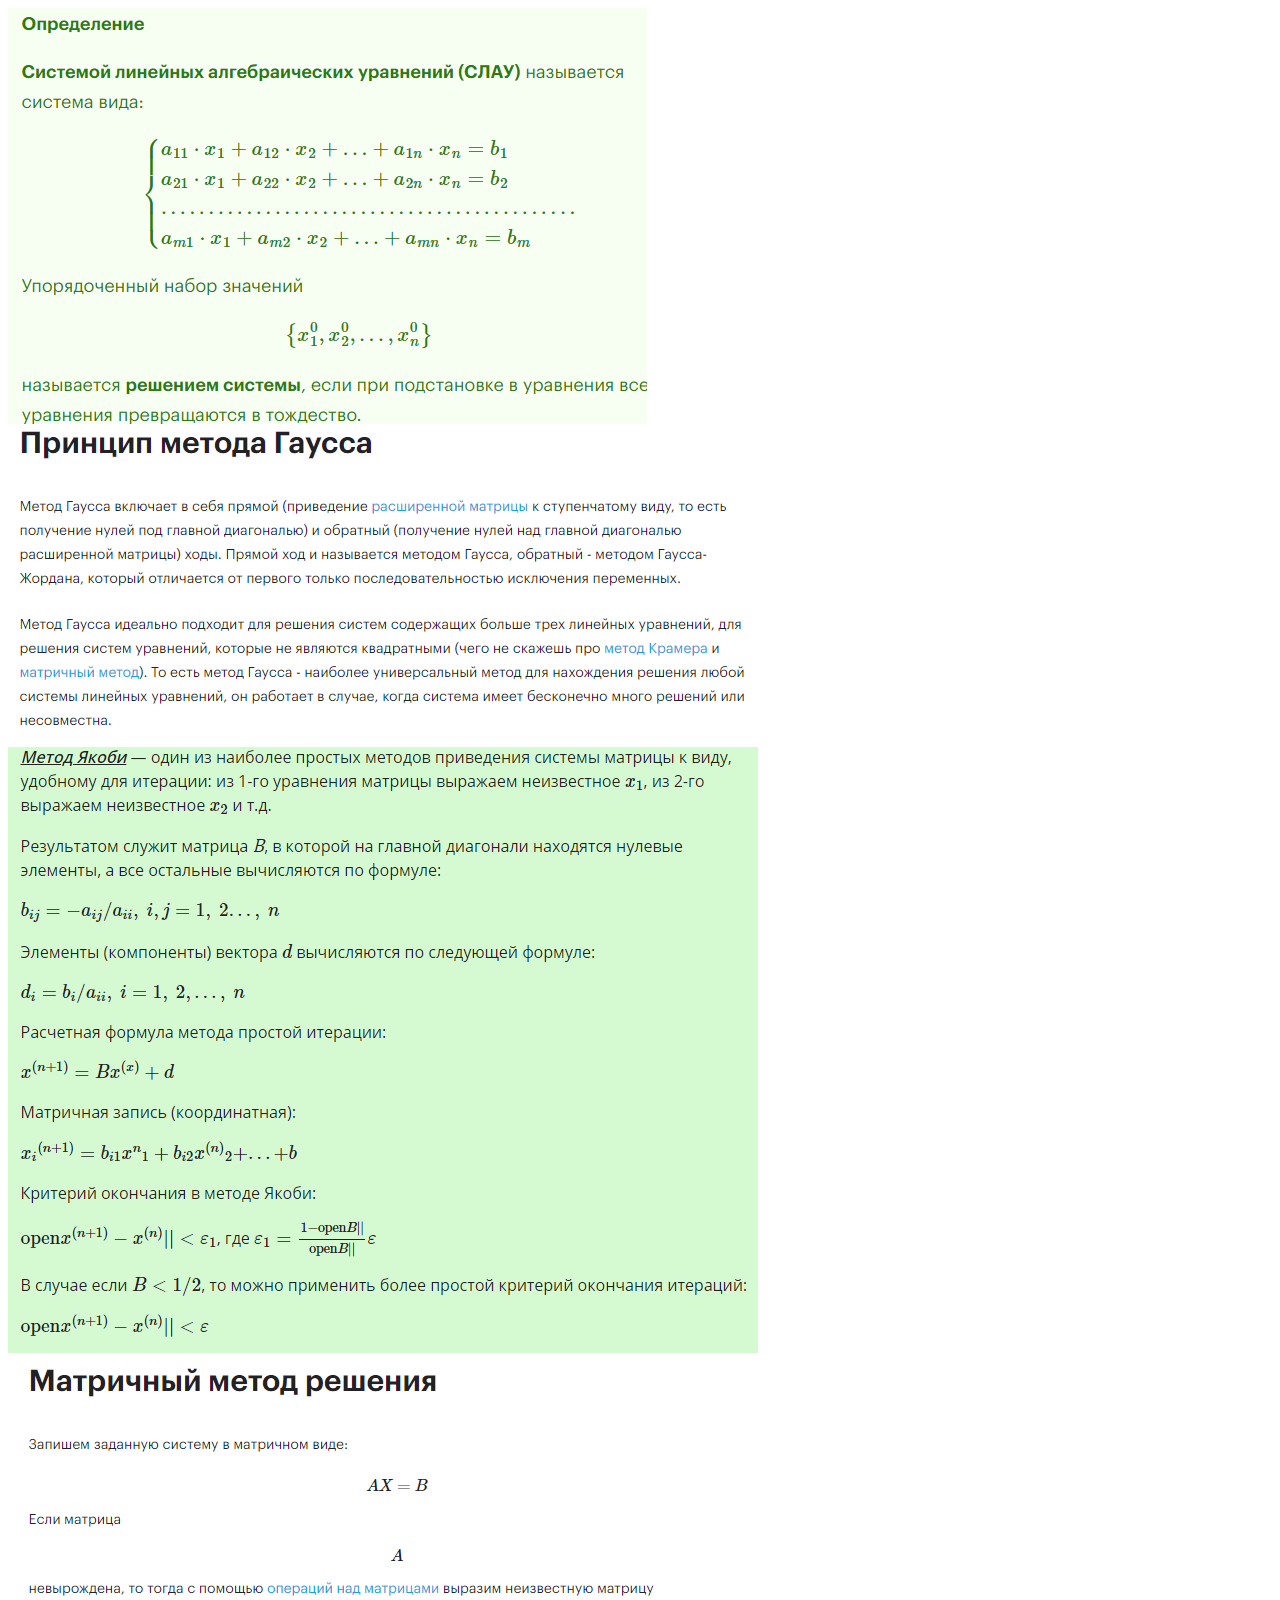
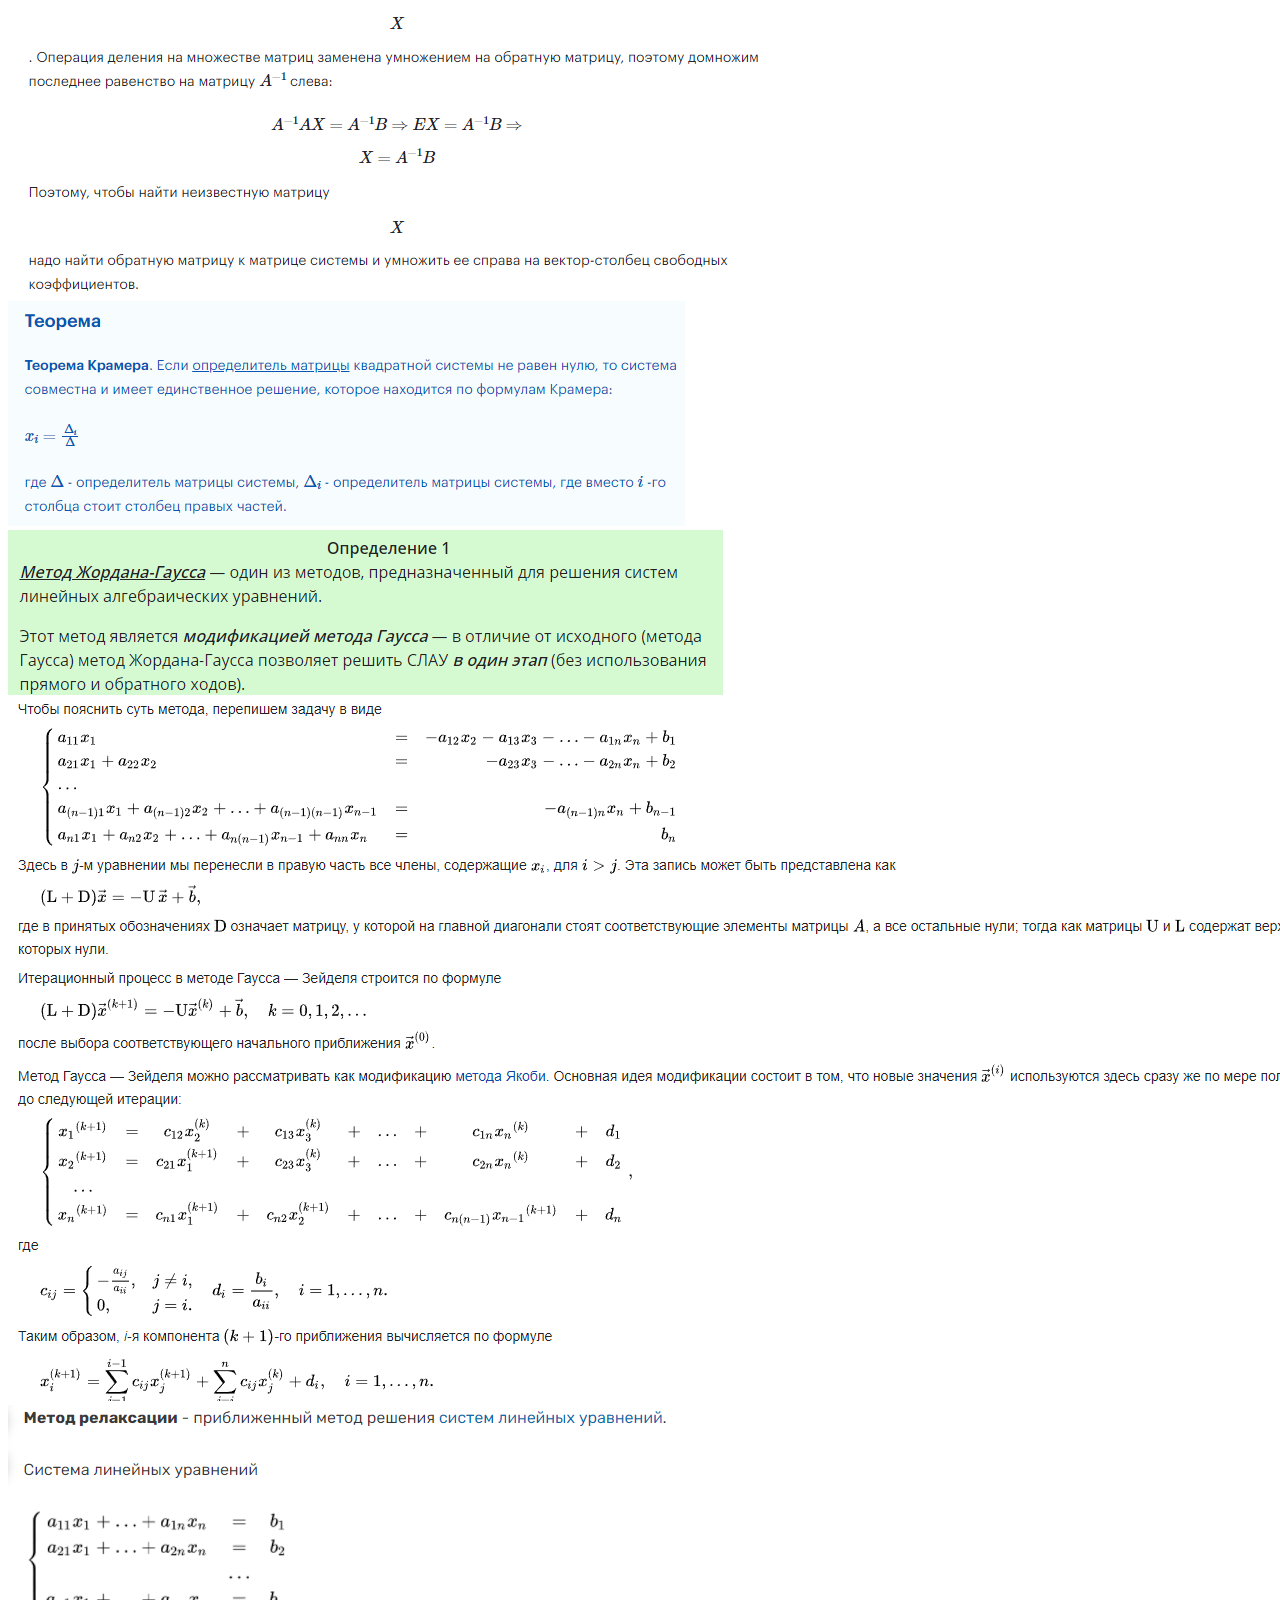
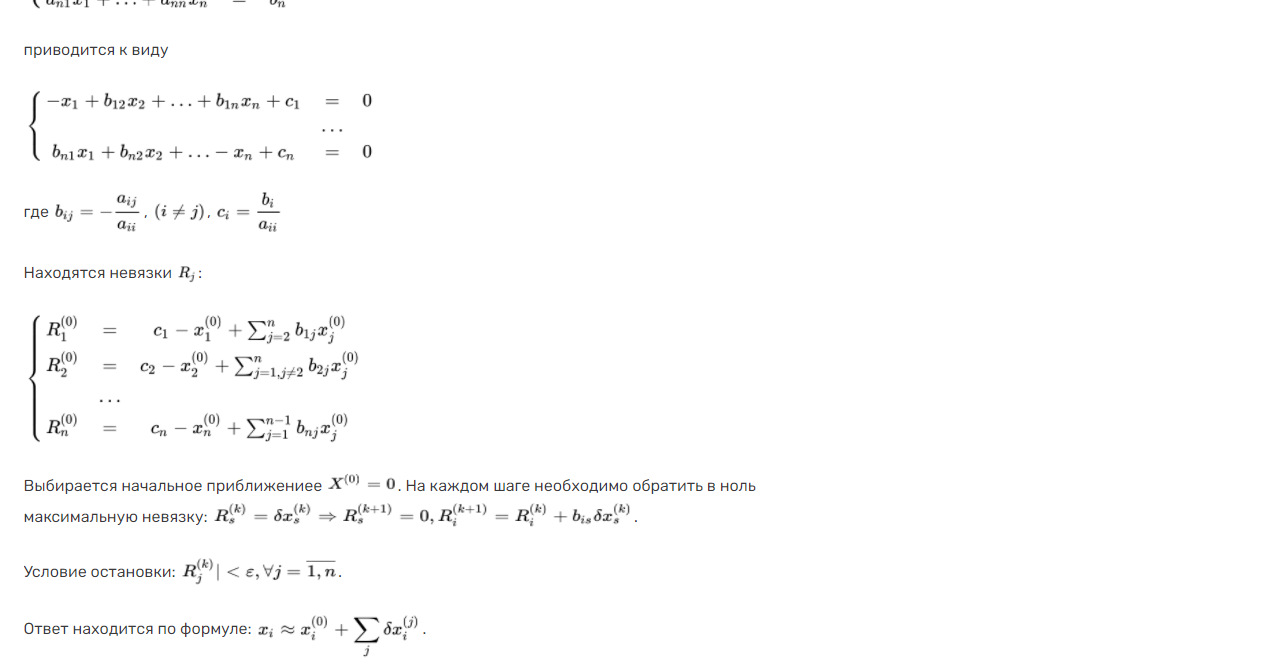
<file: help/help.html>
<!DOCTYPE html>
<html>
<head>
	<meta charset="utf-8">
	<title></title>
	<link rel="stylesheet" type="text/css" href="">
</head>
<body>
	<img src="img\Снимок экрана (21).png" alt="альтернативный текст">
	<img src="img\Снимок экрана (23).png" alt="альтернативный текст">
	<img src="img\Снимок экрана (26).png" alt="альтернативный текст">
	<img src="img\Снимок экрана (24).png" alt="альтернативный текст">
	<img src="img\Снимок экрана (22).png" alt="альтернативный текст">
	<img src="img\Снимок экрана (25).png" alt="альтернативный текст">
	<img src="img\Снимок экрана (27).png" alt="альтернативный текст">
	<img src="img\Снимок экрана (28).png" alt="альтернативный текст">
</body>
</html>
</file>
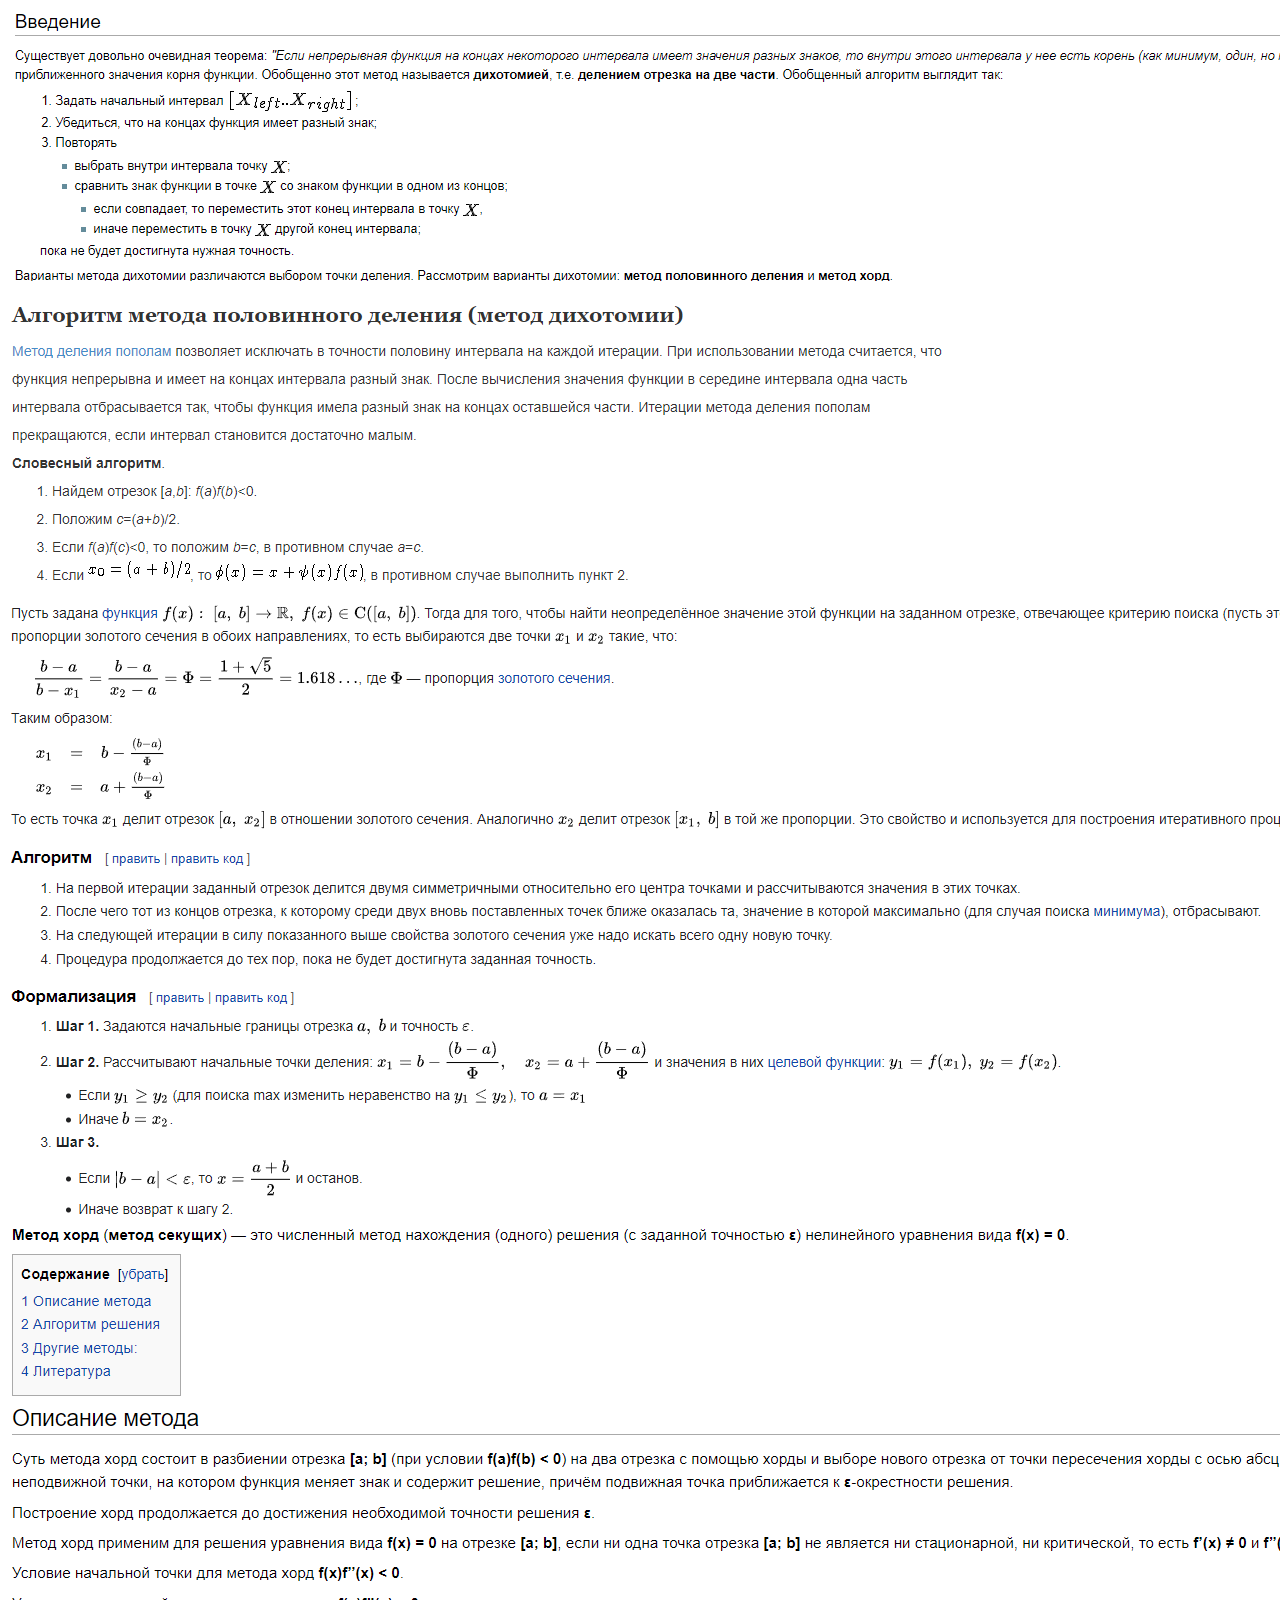
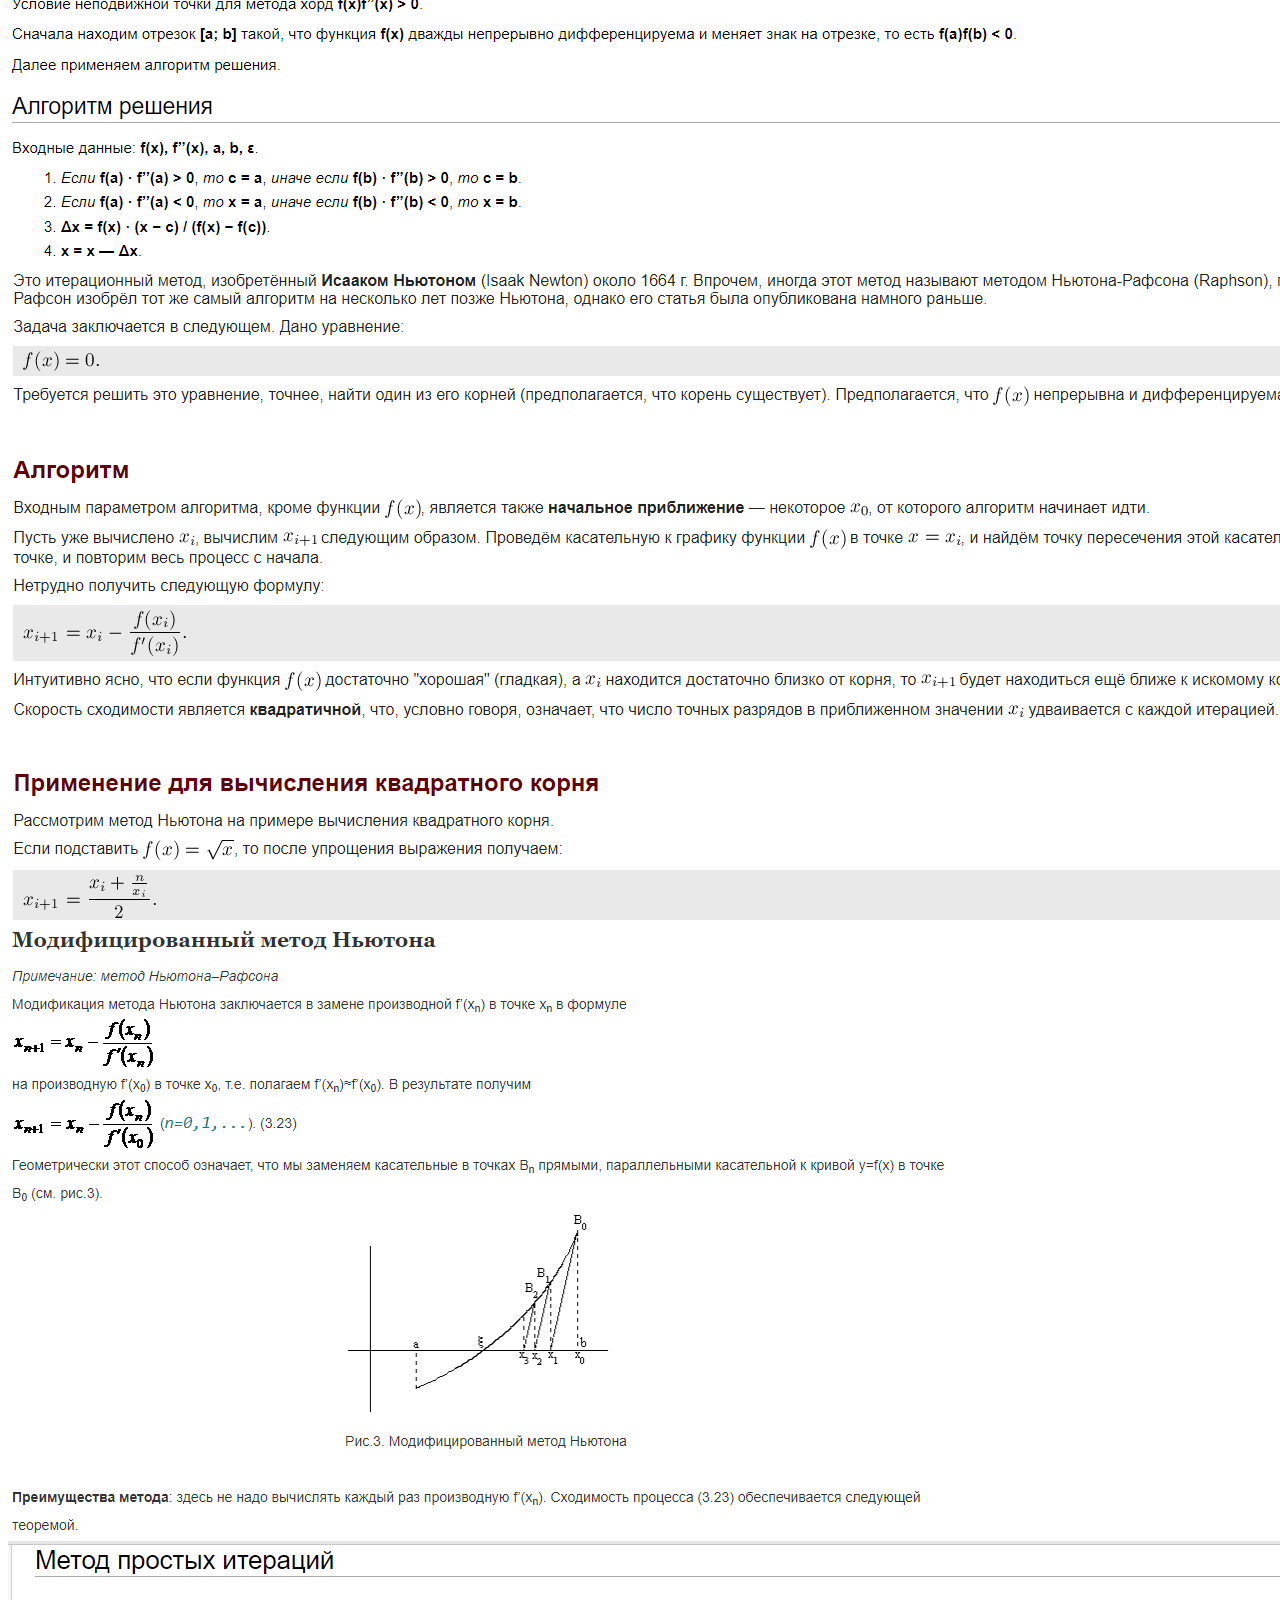
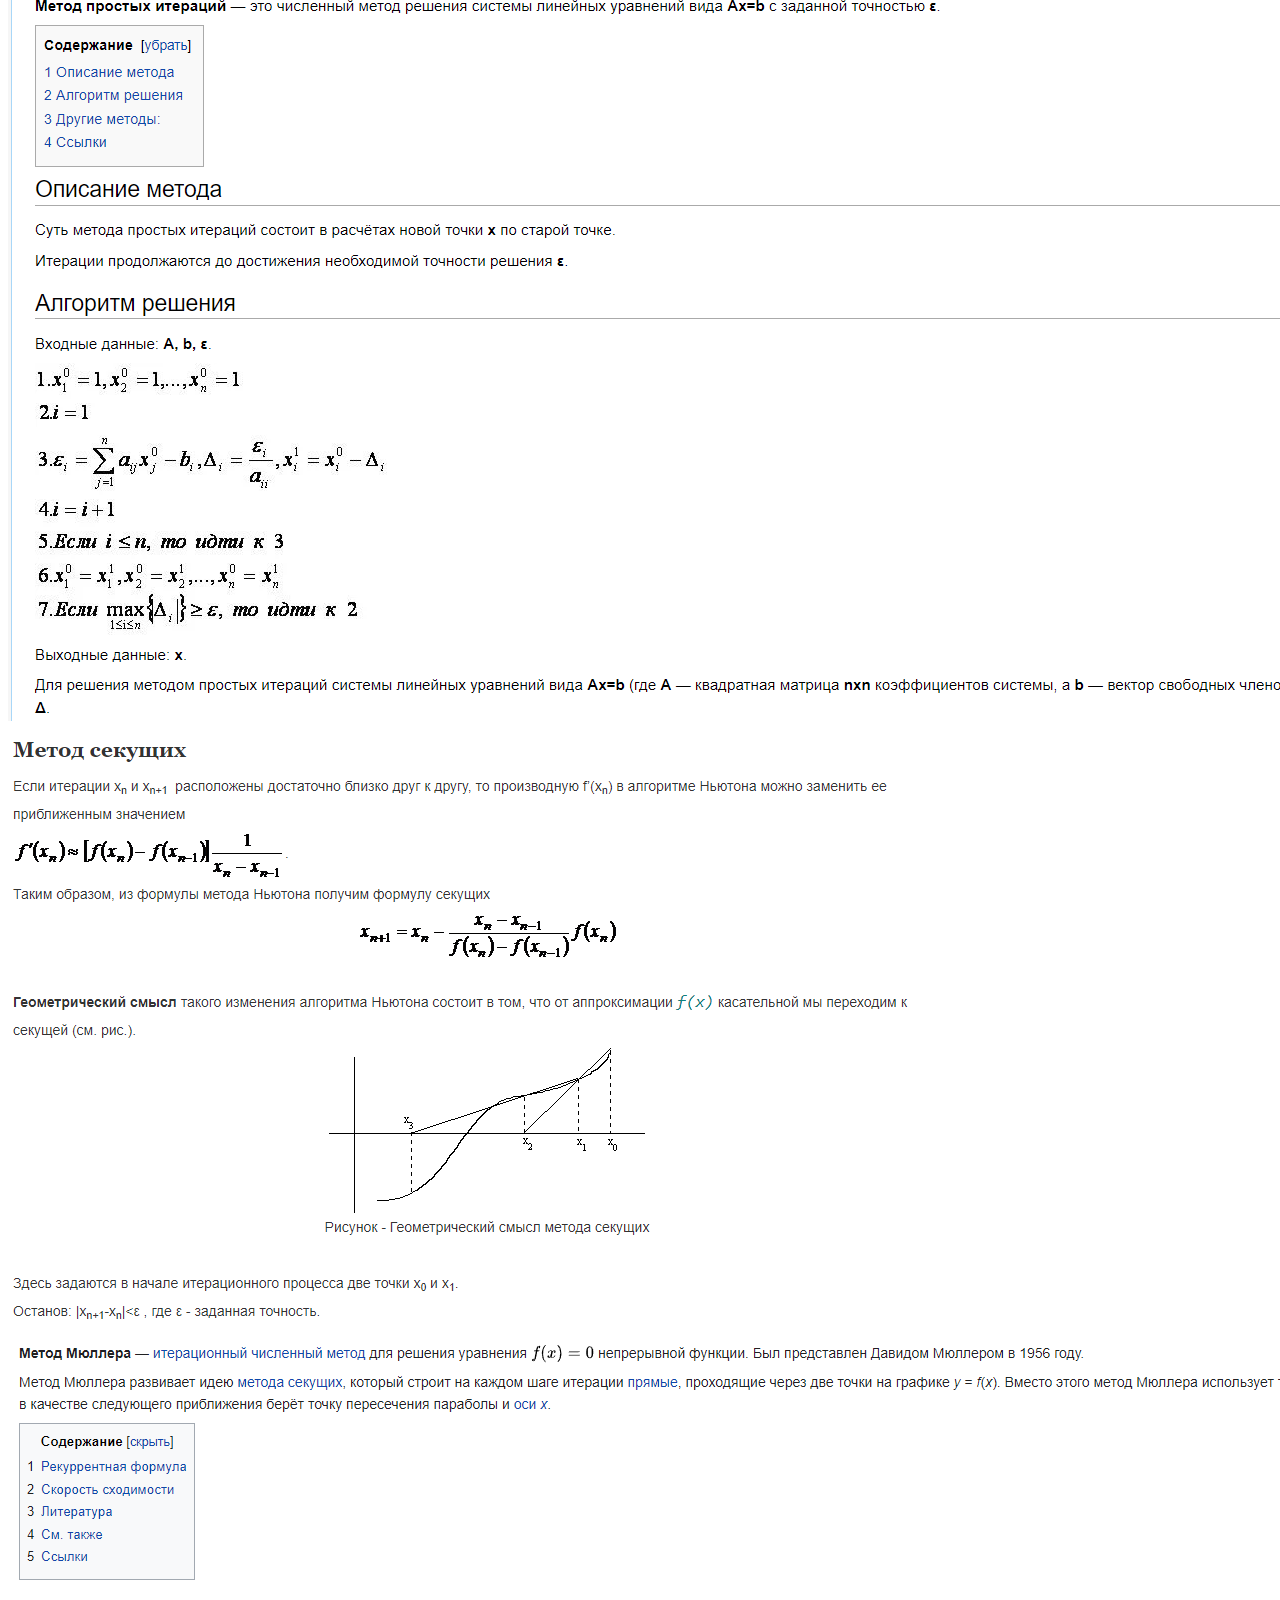
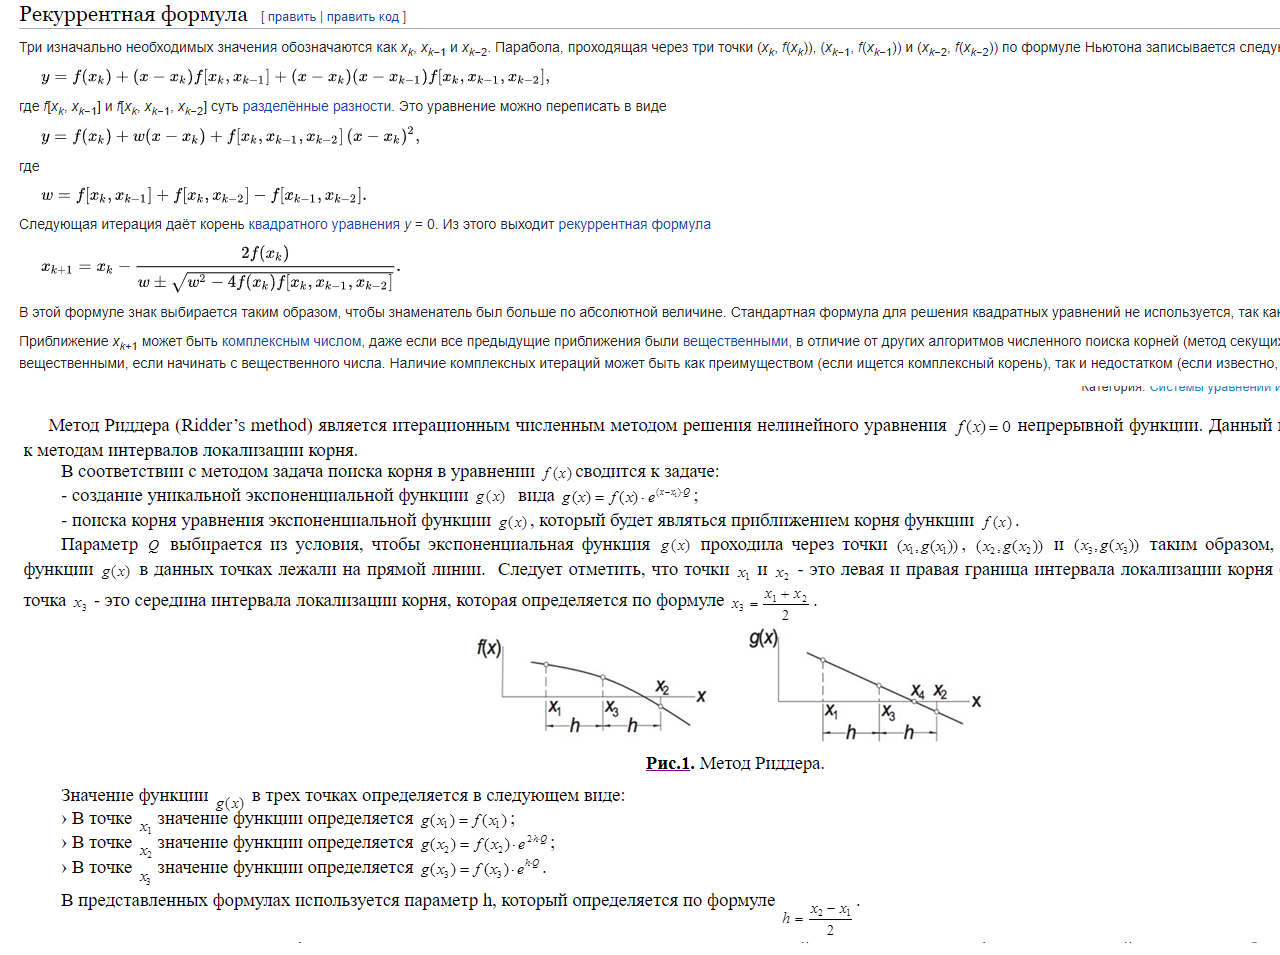
<file: help/help1.html>
<!DOCTYPE html>
<html>
<head>
	<meta charset="utf-8">
	<title></title>
	<link rel="stylesheet" type="text/css" href="">
</head>
<body>
	<img src="img\Снимок экрана (38).png" alt="альтернативный текст">
	<img src="img\Снимок экрана (29).png" alt="альтернативный текст">
	<img src="img\Снимок экрана (31).png" alt="альтернативный текст">
	<img src="img\Снимок экрана (30).png" alt="альтернативный текст">
	<img src="img\Снимок экрана (32).png" alt="альтернативный текст">
	<img src="img\Снимок экрана (33).png" alt="альтернативный текст">
	<img src="img\Снимок экрана (34).png" alt="альтернативный текст">
	<img src="img\Снимок экрана (35).png" alt="альтернативный текст">
	<img src="img\Снимок экрана (36).png" alt="альтернативный текст">
	<img src="img\Снимок экрана (37).png" alt="альтернативный текст">
</body>
</html>
</file>
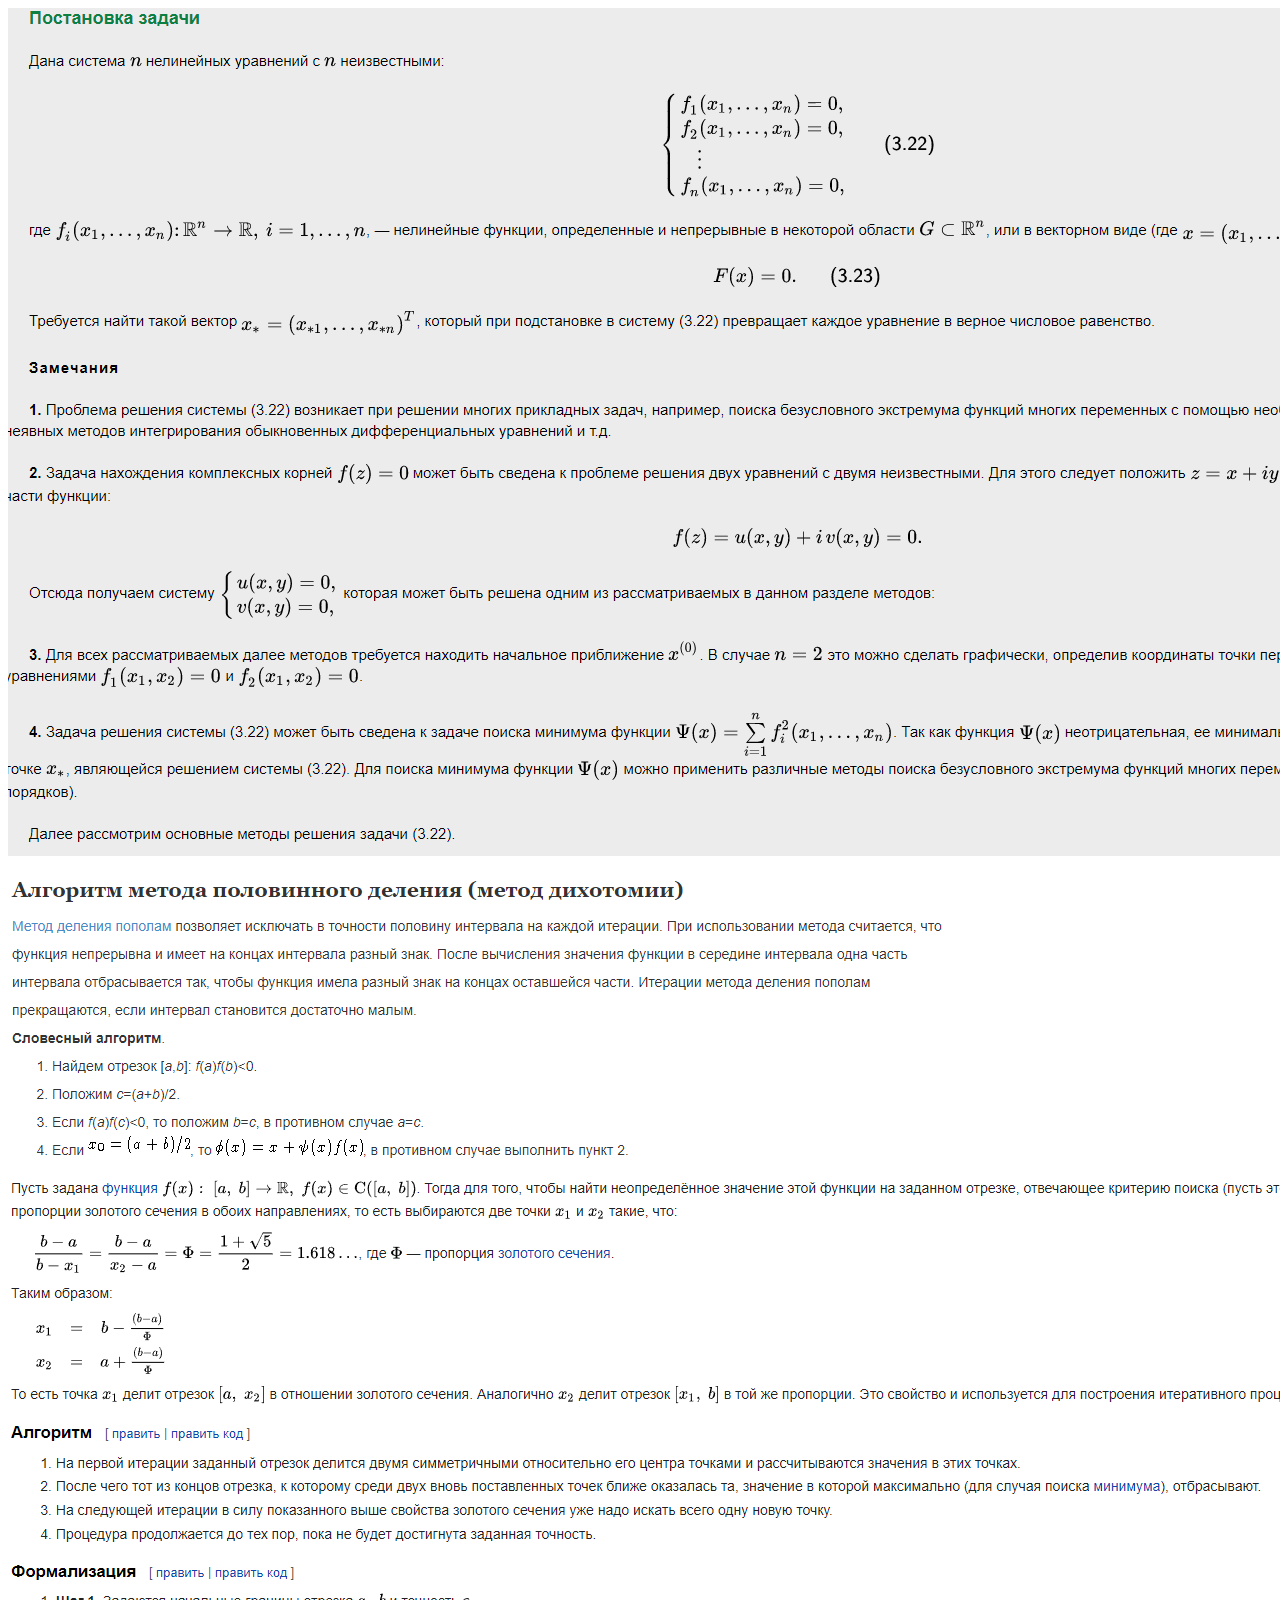
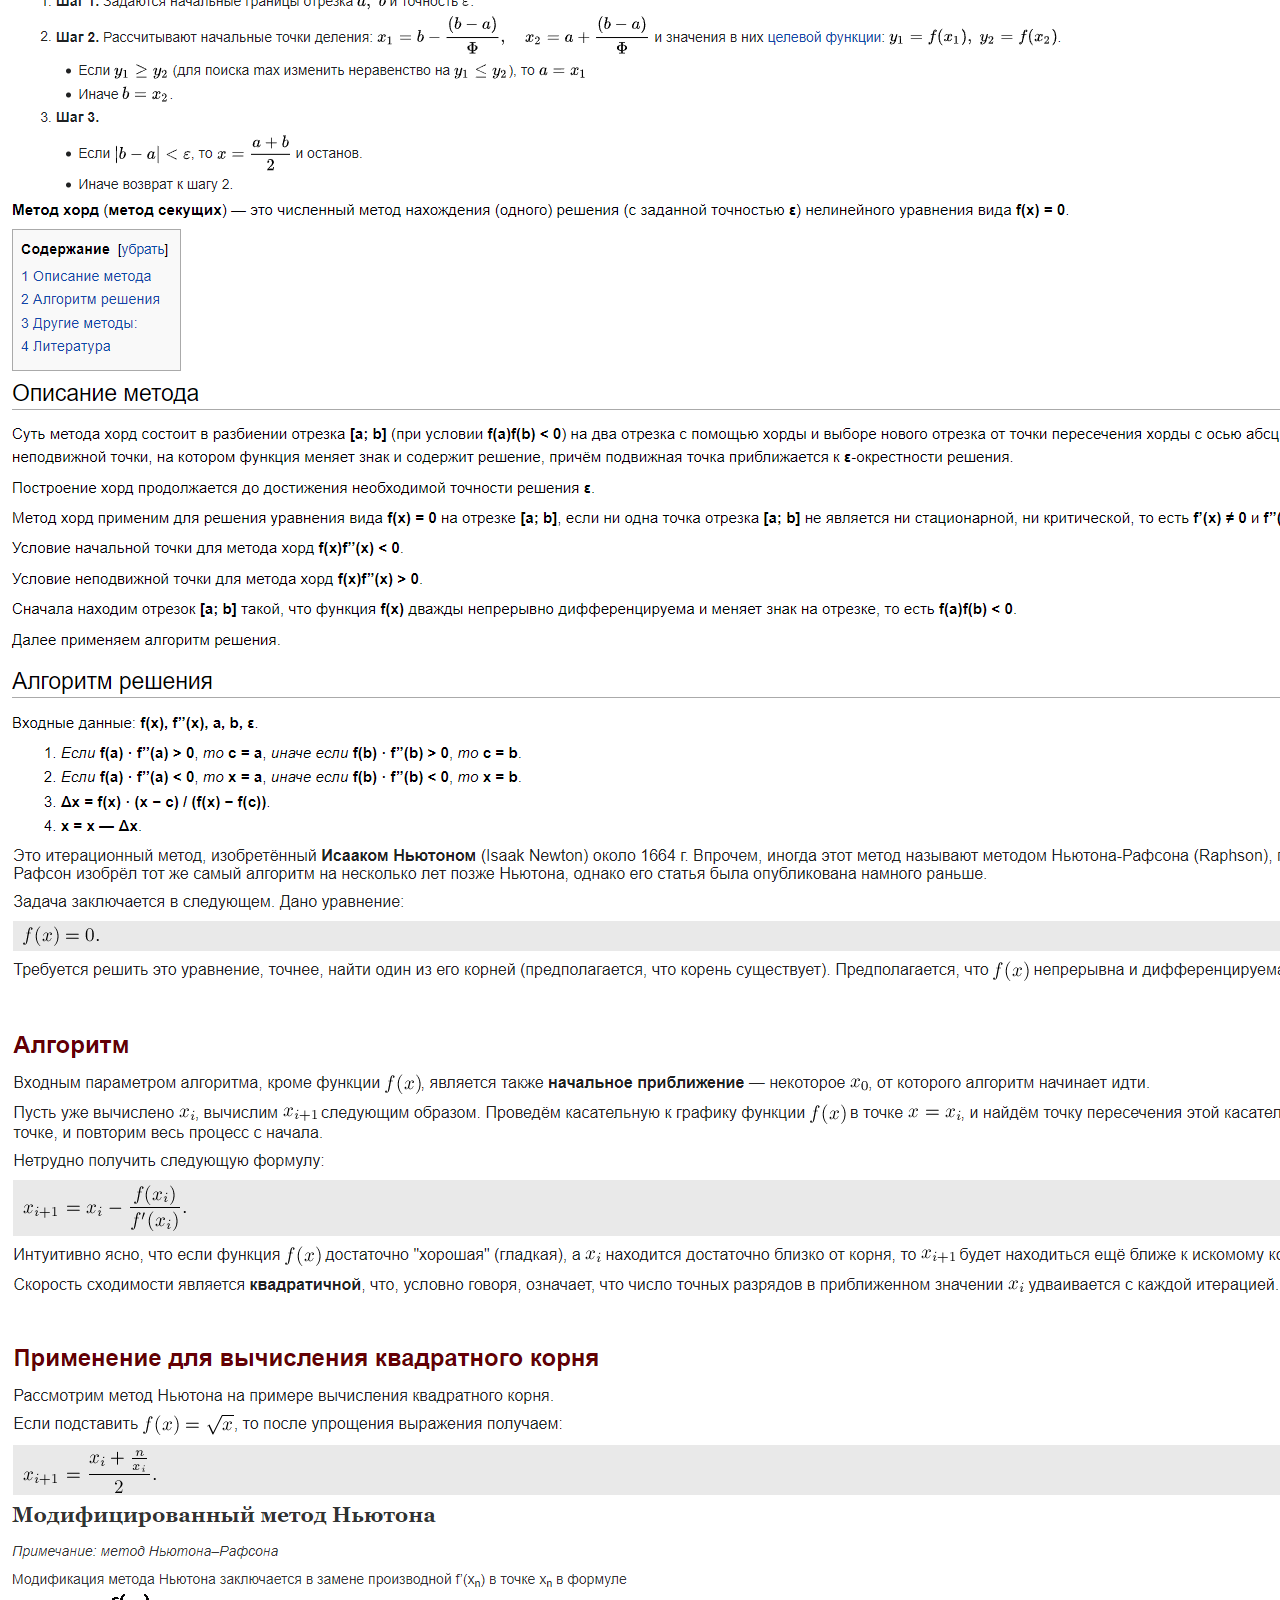
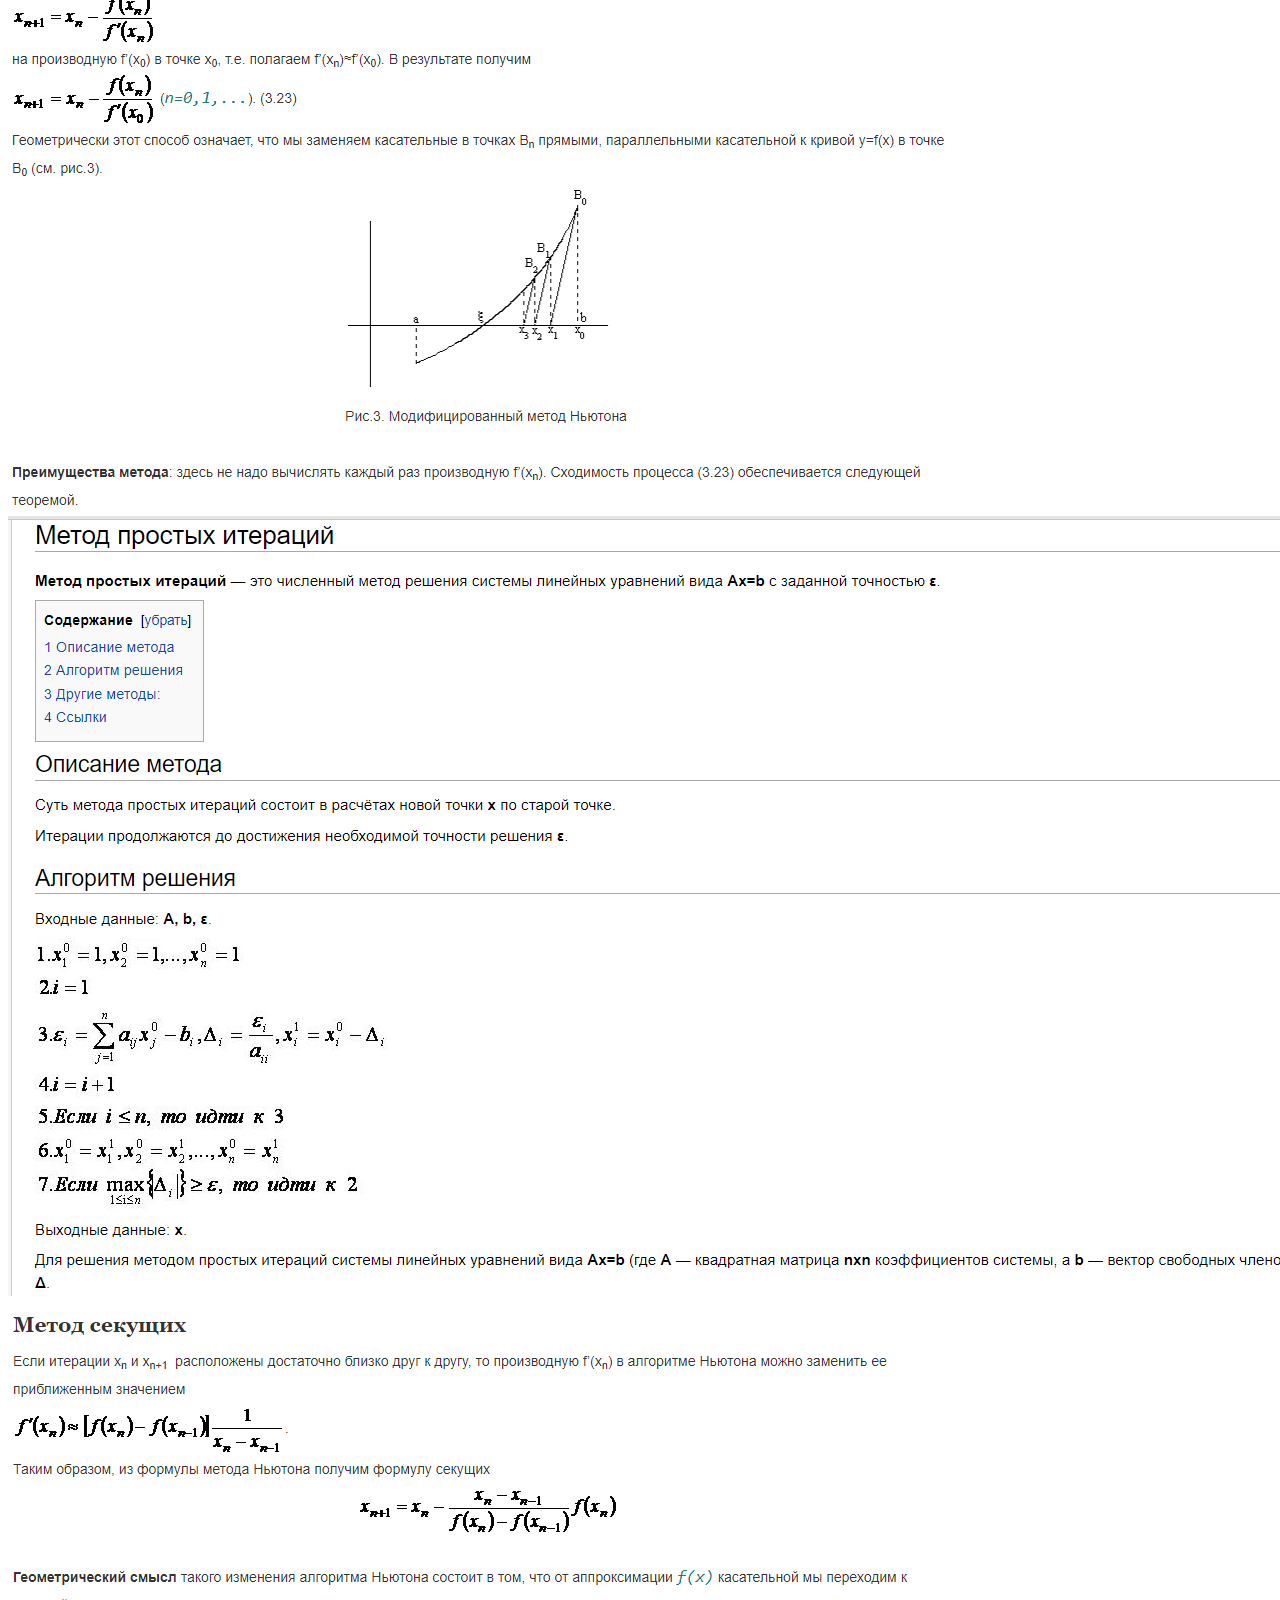
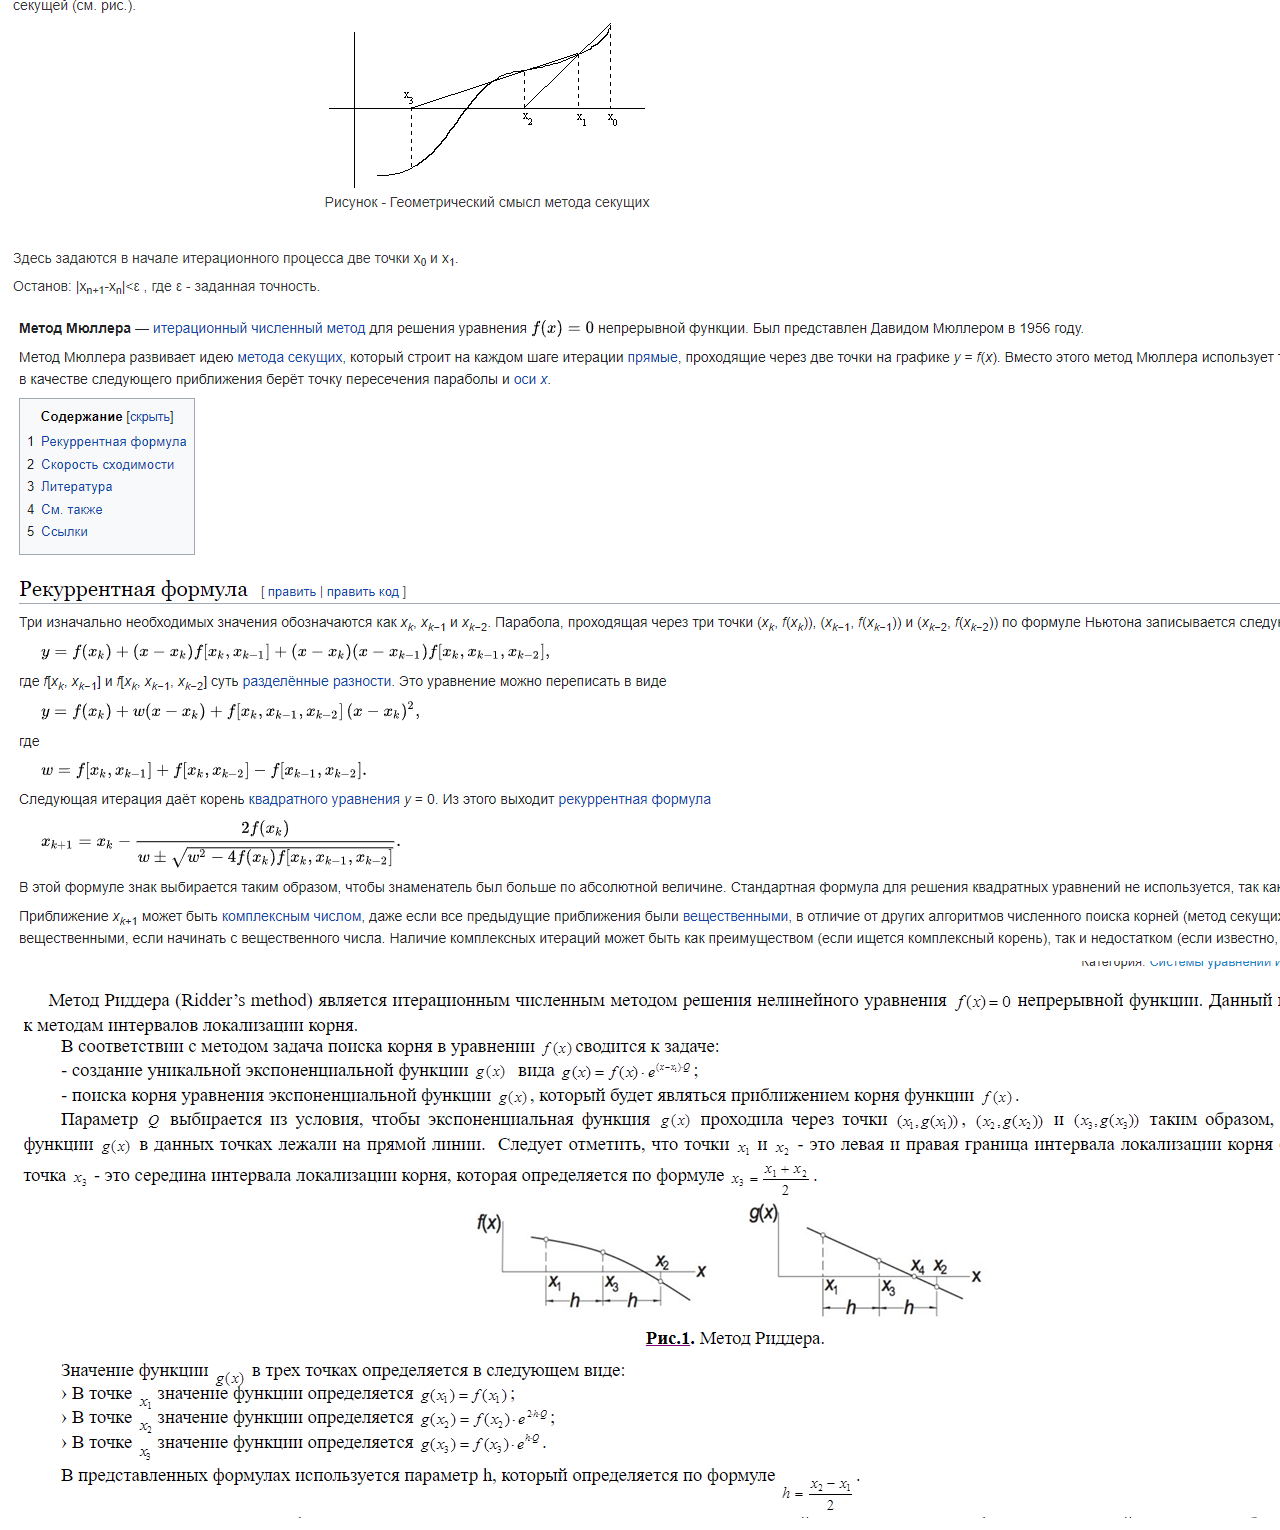
<file: help/help2.html>
<!DOCTYPE html>
<html>
<head>
	<meta charset="utf-8">
	<title></title>
	<link rel="stylesheet" type="text/css" href="">
</head>
<body>
	<img src="img\Снимок экрана (39).png" alt="альтернативный текст">
	<img src="img\Снимок экрана (29).png" alt="альтернативный текст">
	<img src="img\Снимок экрана (31).png" alt="альтернативный текст">
	<img src="img\Снимок экрана (30).png" alt="альтернативный текст">
	<img src="img\Снимок экрана (32).png" alt="альтернативный текст">
	<img src="img\Снимок экрана (33).png" alt="альтернативный текст">
	<img src="img\Снимок экрана (34).png" alt="альтернативный текст">
	<img src="img\Снимок экрана (35).png" alt="альтернативный текст">
	<img src="img\Снимок экрана (36).png" alt="альтернативный текст">
	<img src="img\Снимок экрана (37).png" alt="альтернативный текст">
</body>
</html>
</file>
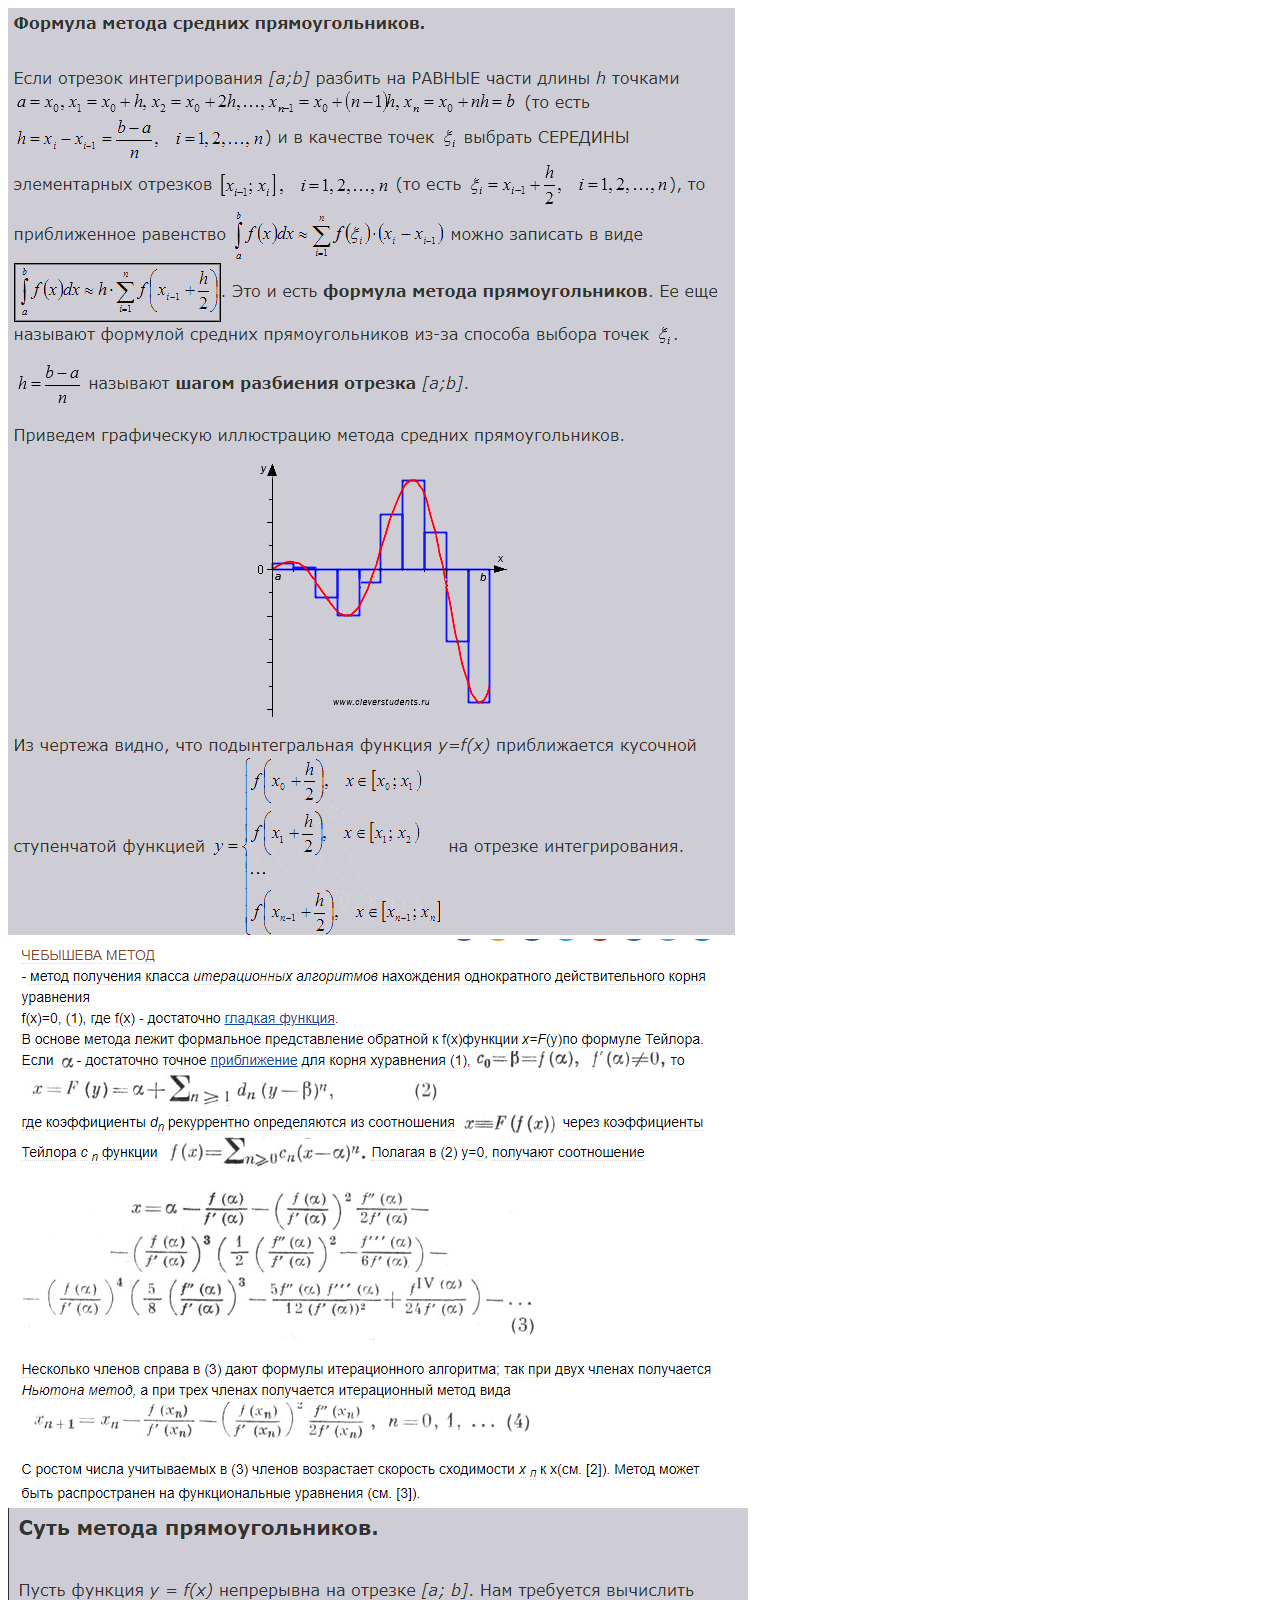
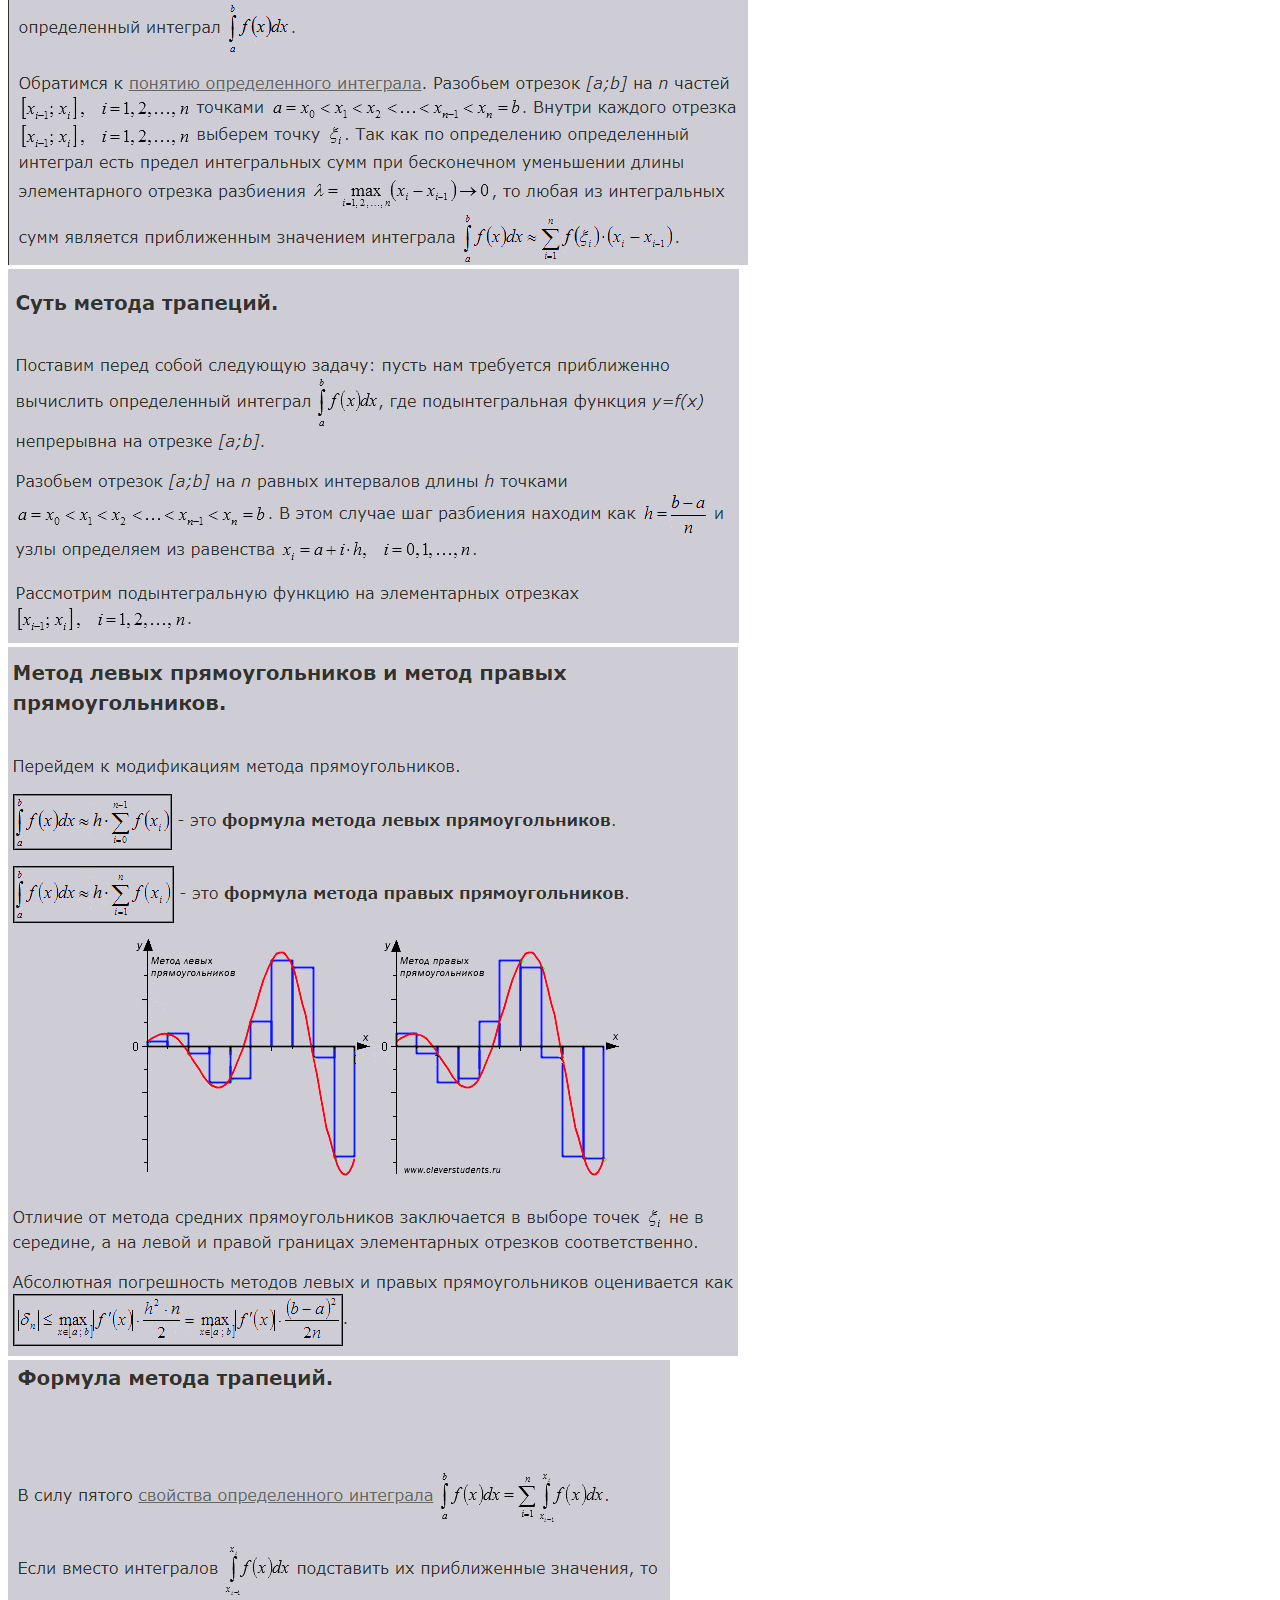
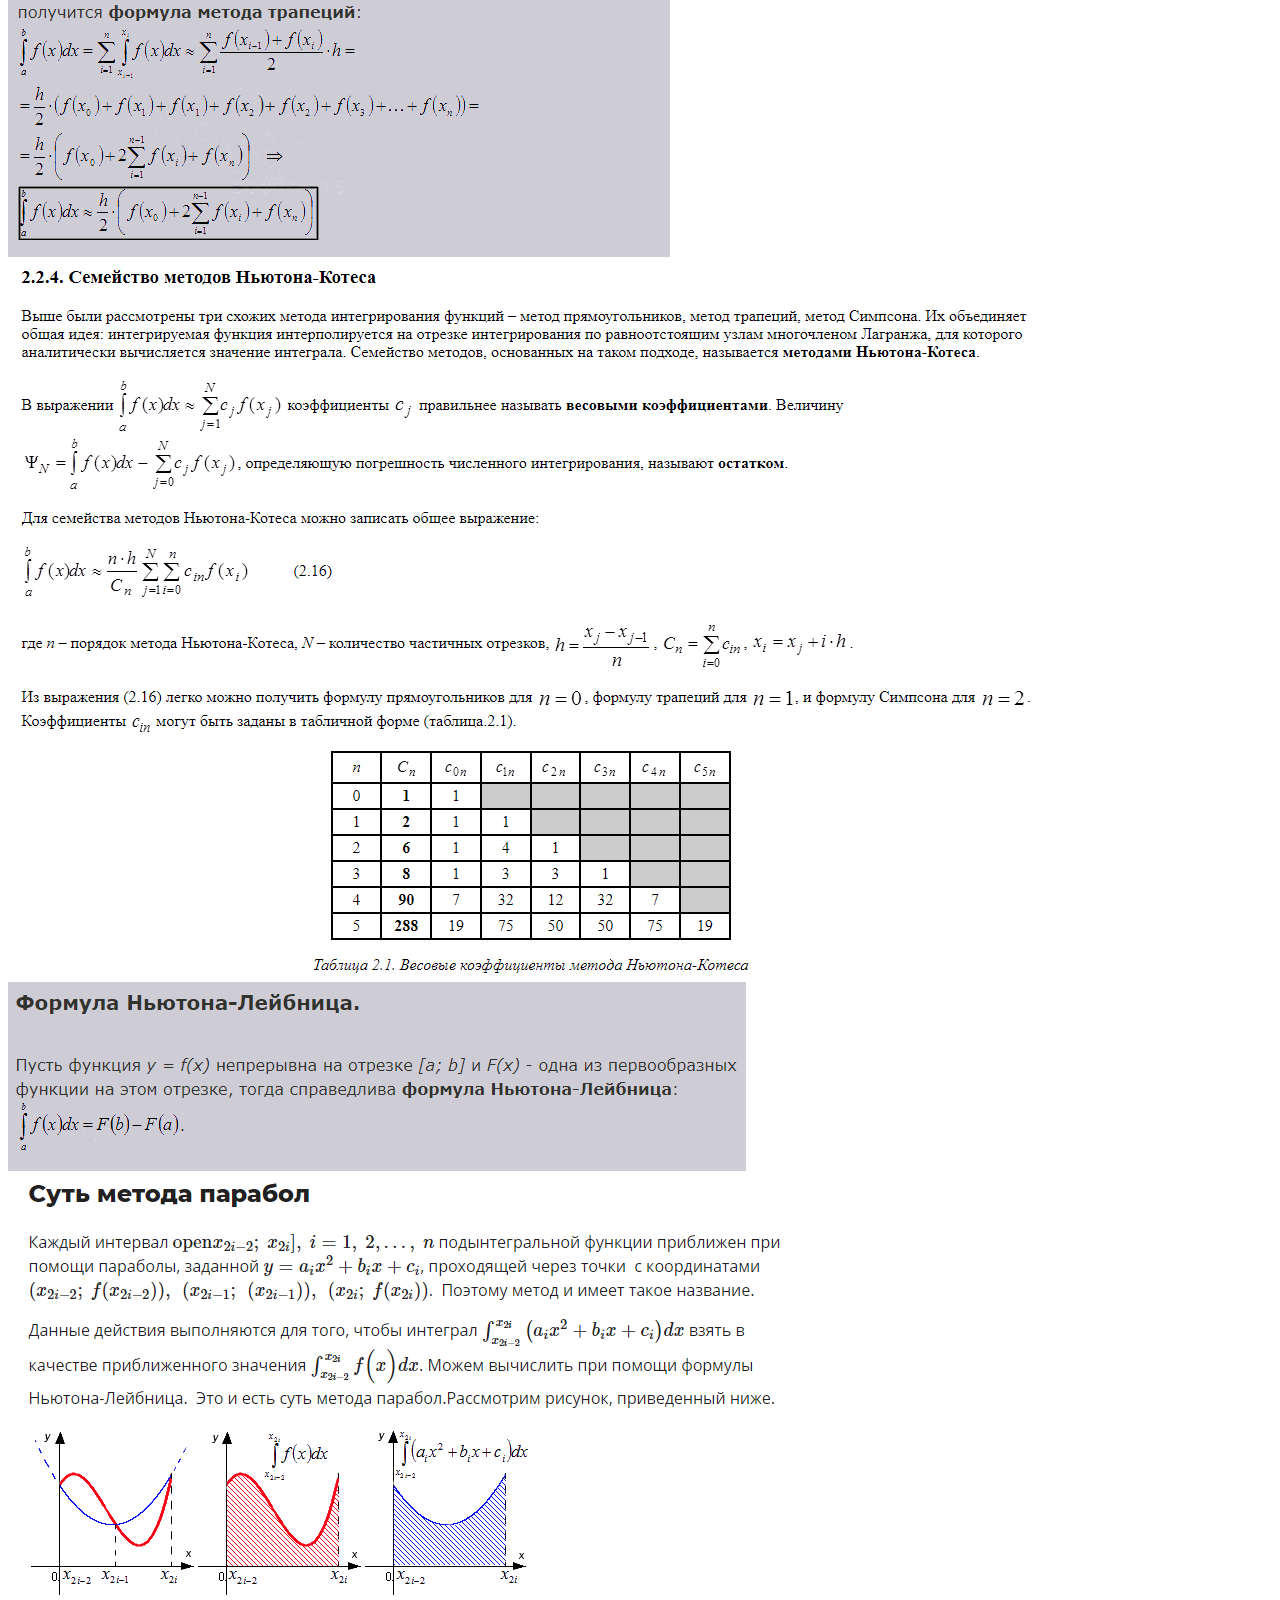
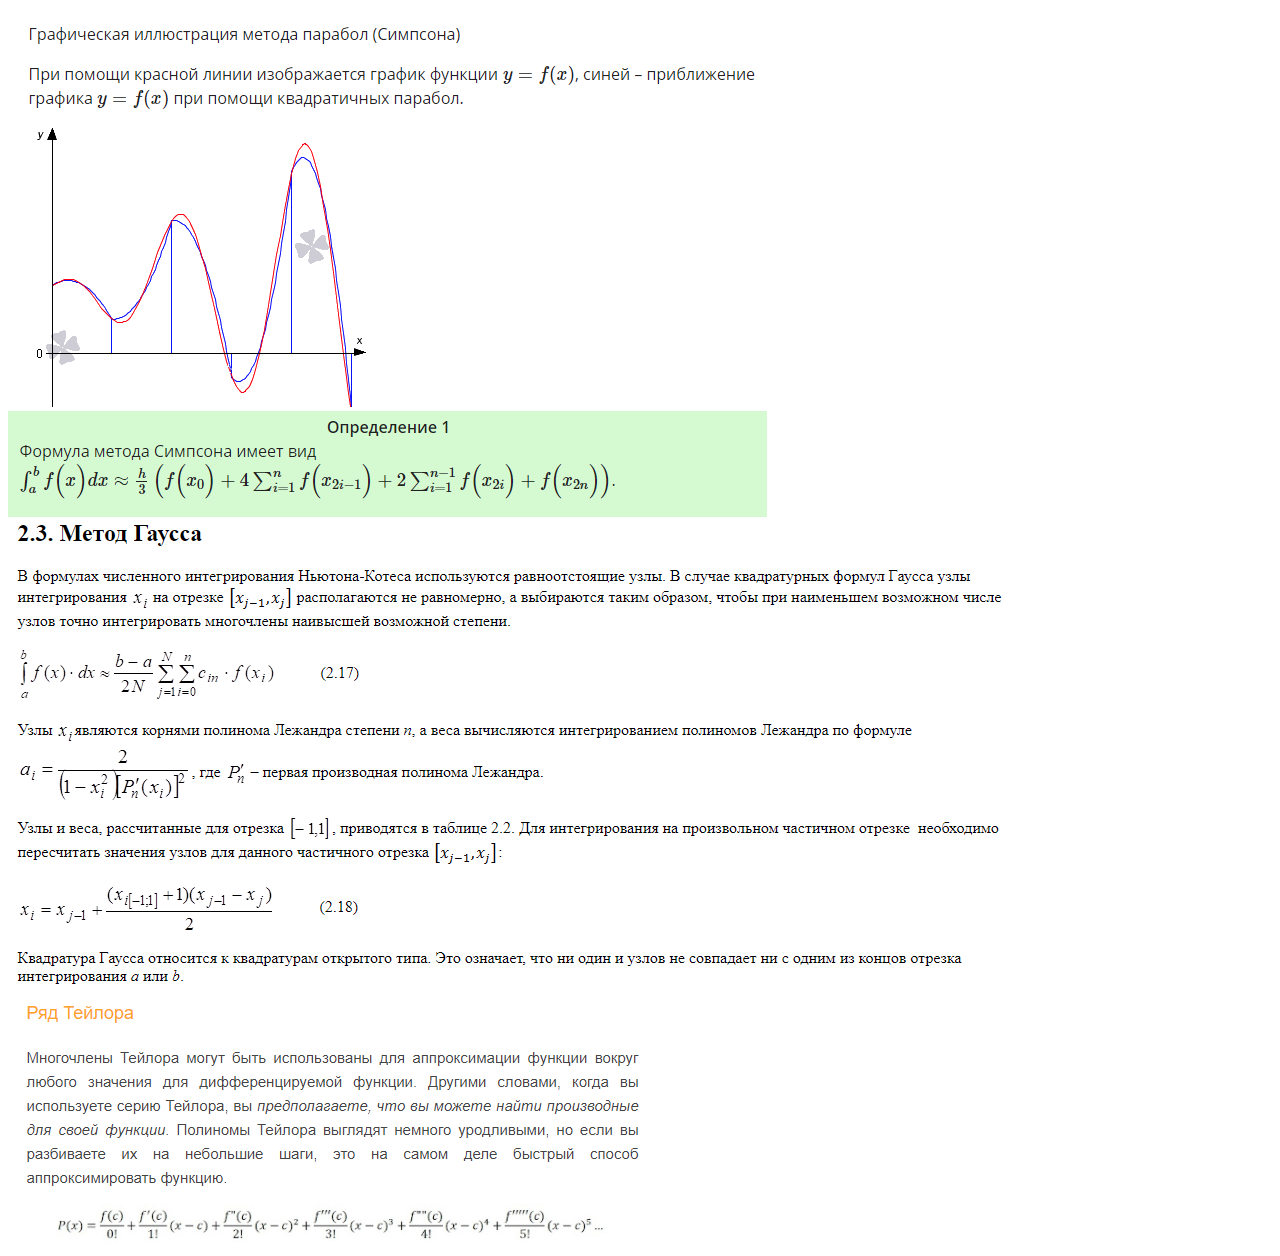
<file: help/help3.html>
<!DOCTYPE html>
<html>
<head>
	<meta charset="utf-8">
	<title></title>
	<link rel="stylesheet" type="text/css" href="">
</head>
<body>
	<img src="img\Снимок экрана (41).png" alt="альтернативный текст">
	<img src="img\Снимок экрана (50).png" alt="альтернативный текст">
	<img src="img\Снимок экрана (40).png" alt="альтернативный текст">
	<img src="img\Снимок экрана (43).png" alt="альтернативный текст">
	<img src="img\Снимок экрана (42).png" alt="альтернативный текст">
	<img src="img\Снимок экрана (44).png" alt="альтернативный текст">
	<img src="img\Снимок экрана (47).png" alt="альтернативный текст">
	<img src="img\Снимок экрана (49).png" alt="альтернативный текст">
	<img src="img\Снимок экрана (45).png" alt="альтернативный текст">
	<img src="img\Снимок экрана (46).png" alt="альтернативный текст">
	<img src="img\Снимок экрана (51).png" alt="альтернативный текст">
	<img src="img\Снимок экрана (48).png" alt="альтернативный текст">
</body>
</html>
</file>
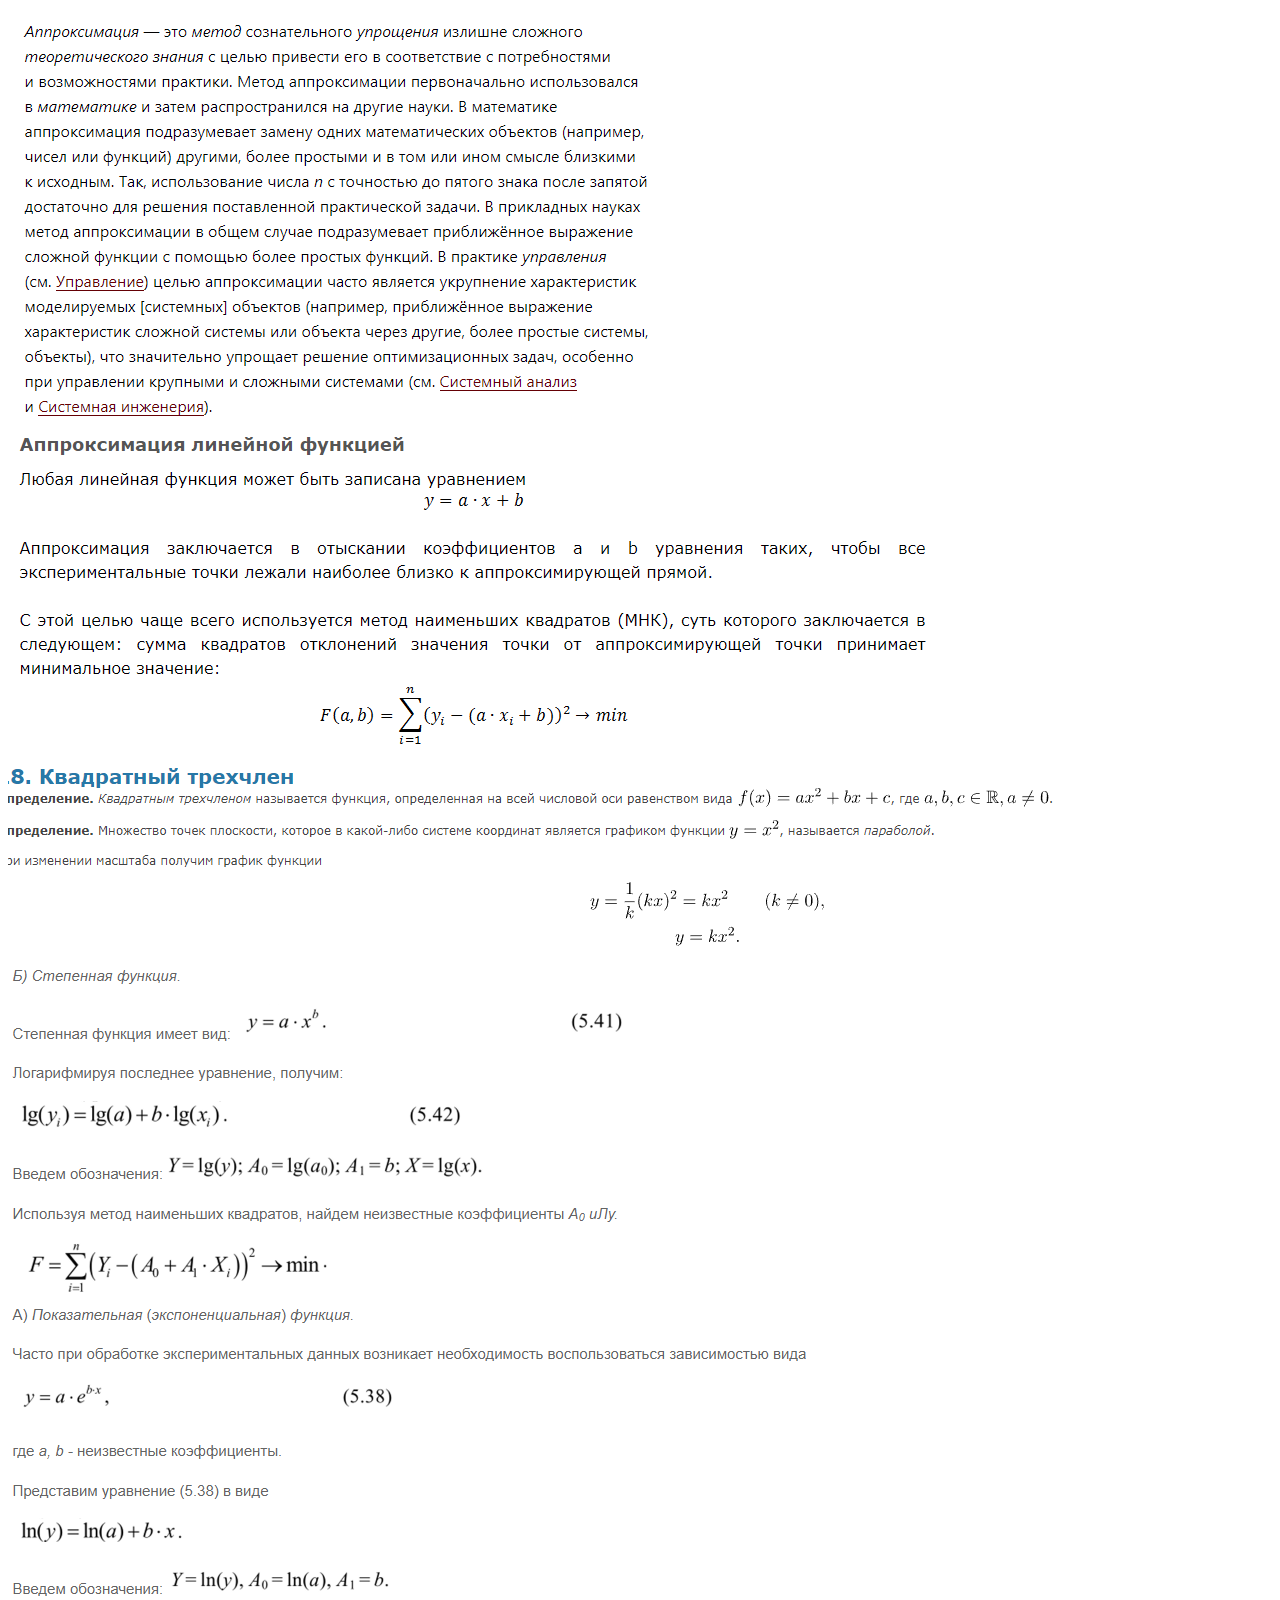
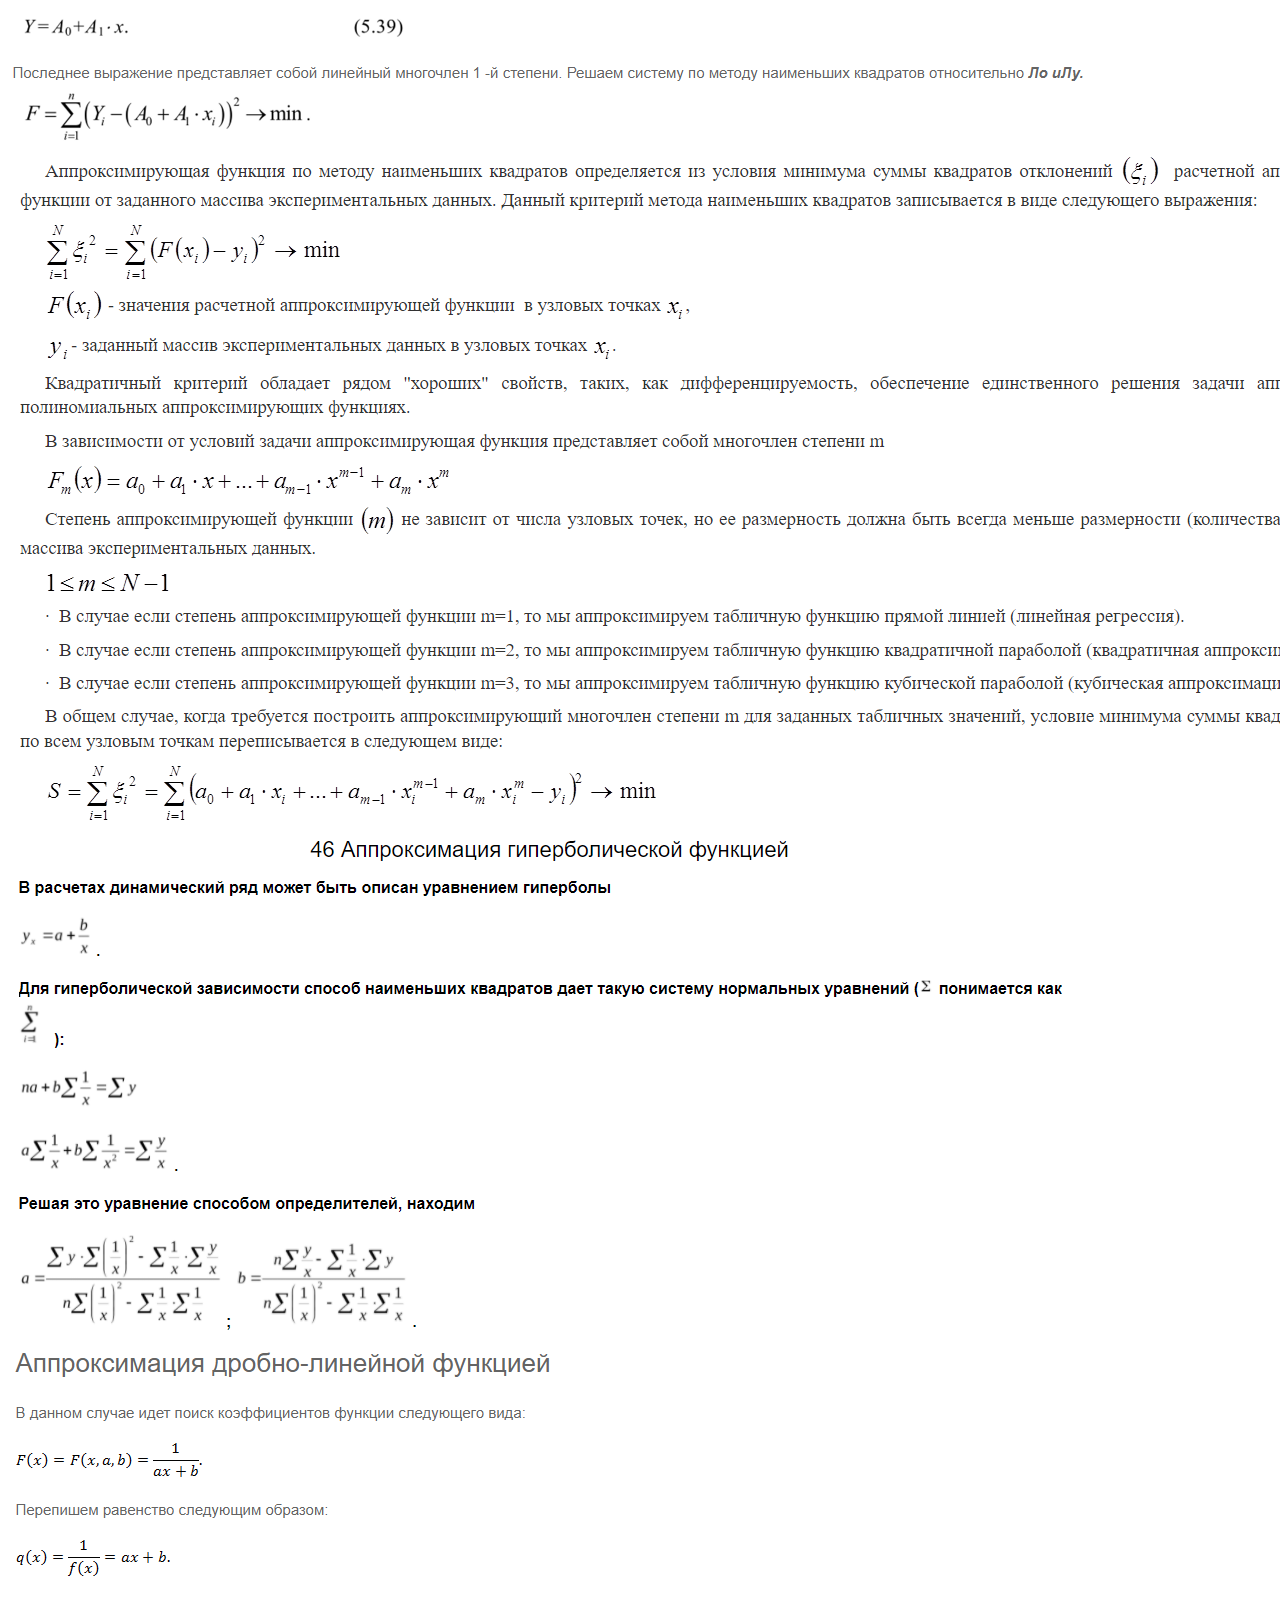
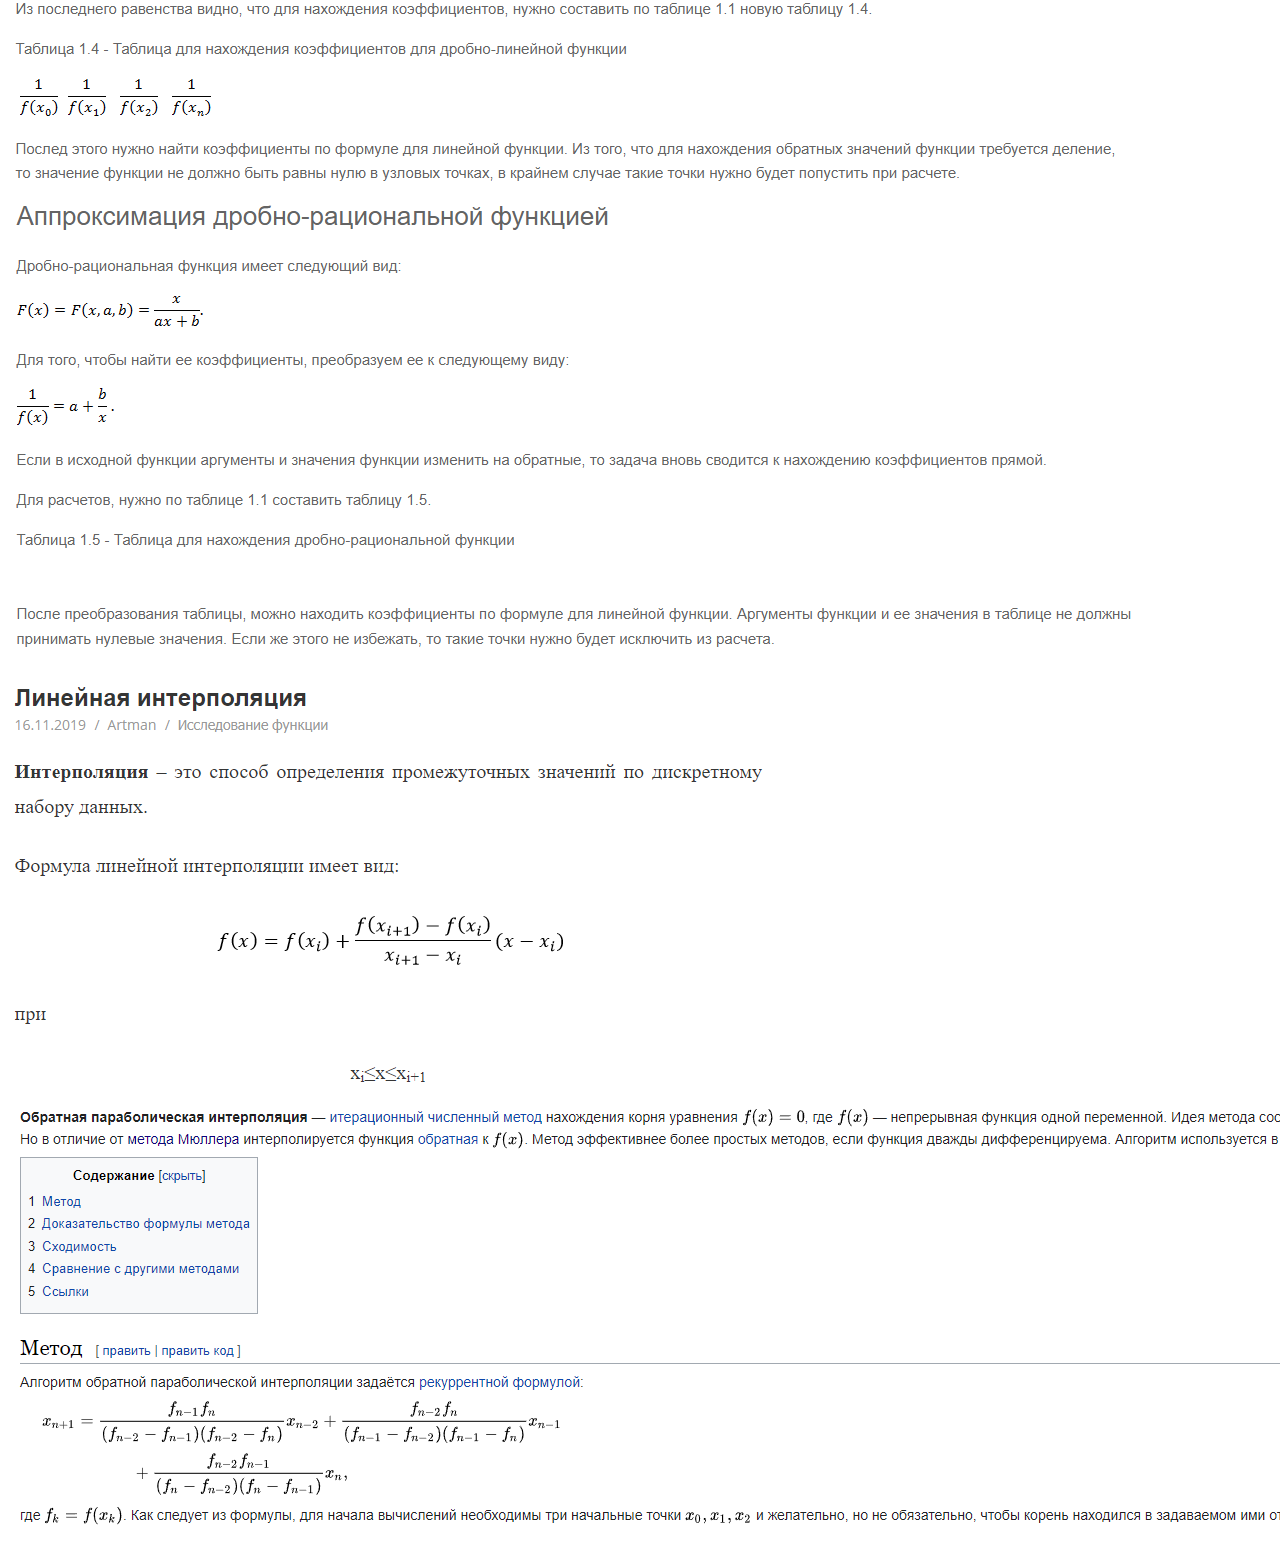
<file: help/help4.html>
<!DOCTYPE html>
<html>
<head>
	<meta charset="utf-8">
	<title></title>
	<link rel="stylesheet" type="text/css" href="">
</head>
<body>
	<img src="img\Снимок экрана (52).png" alt="альтернативный текст">
	<img src="img\Снимок экрана (53).png" alt="альтернативный текст">
	<img src="img\Снимок экрана (54).png" alt="альтернативный текст">
	<img src="img\Снимок экрана (55).png" alt="альтернативный текст">
	<img src="img\Снимок экрана (56).png" alt="альтернативный текст">
	<img src="img\Снимок экрана (57).png" alt="альтернативный текст">
	<img src="img\Снимок экрана (58).png" alt="альтернативный текст">
	<img src="img\Снимок экрана (59).png" alt="альтернативный текст">
	<img src="img\Снимок экрана (60).png" alt="альтернативный текст">
	<img src="img\Снимок экрана (61).png" alt="альтернативный текст">
	<img src="img\Снимок экрана (62).png" alt="альтернативный текст">
</body>
</html>
</file>
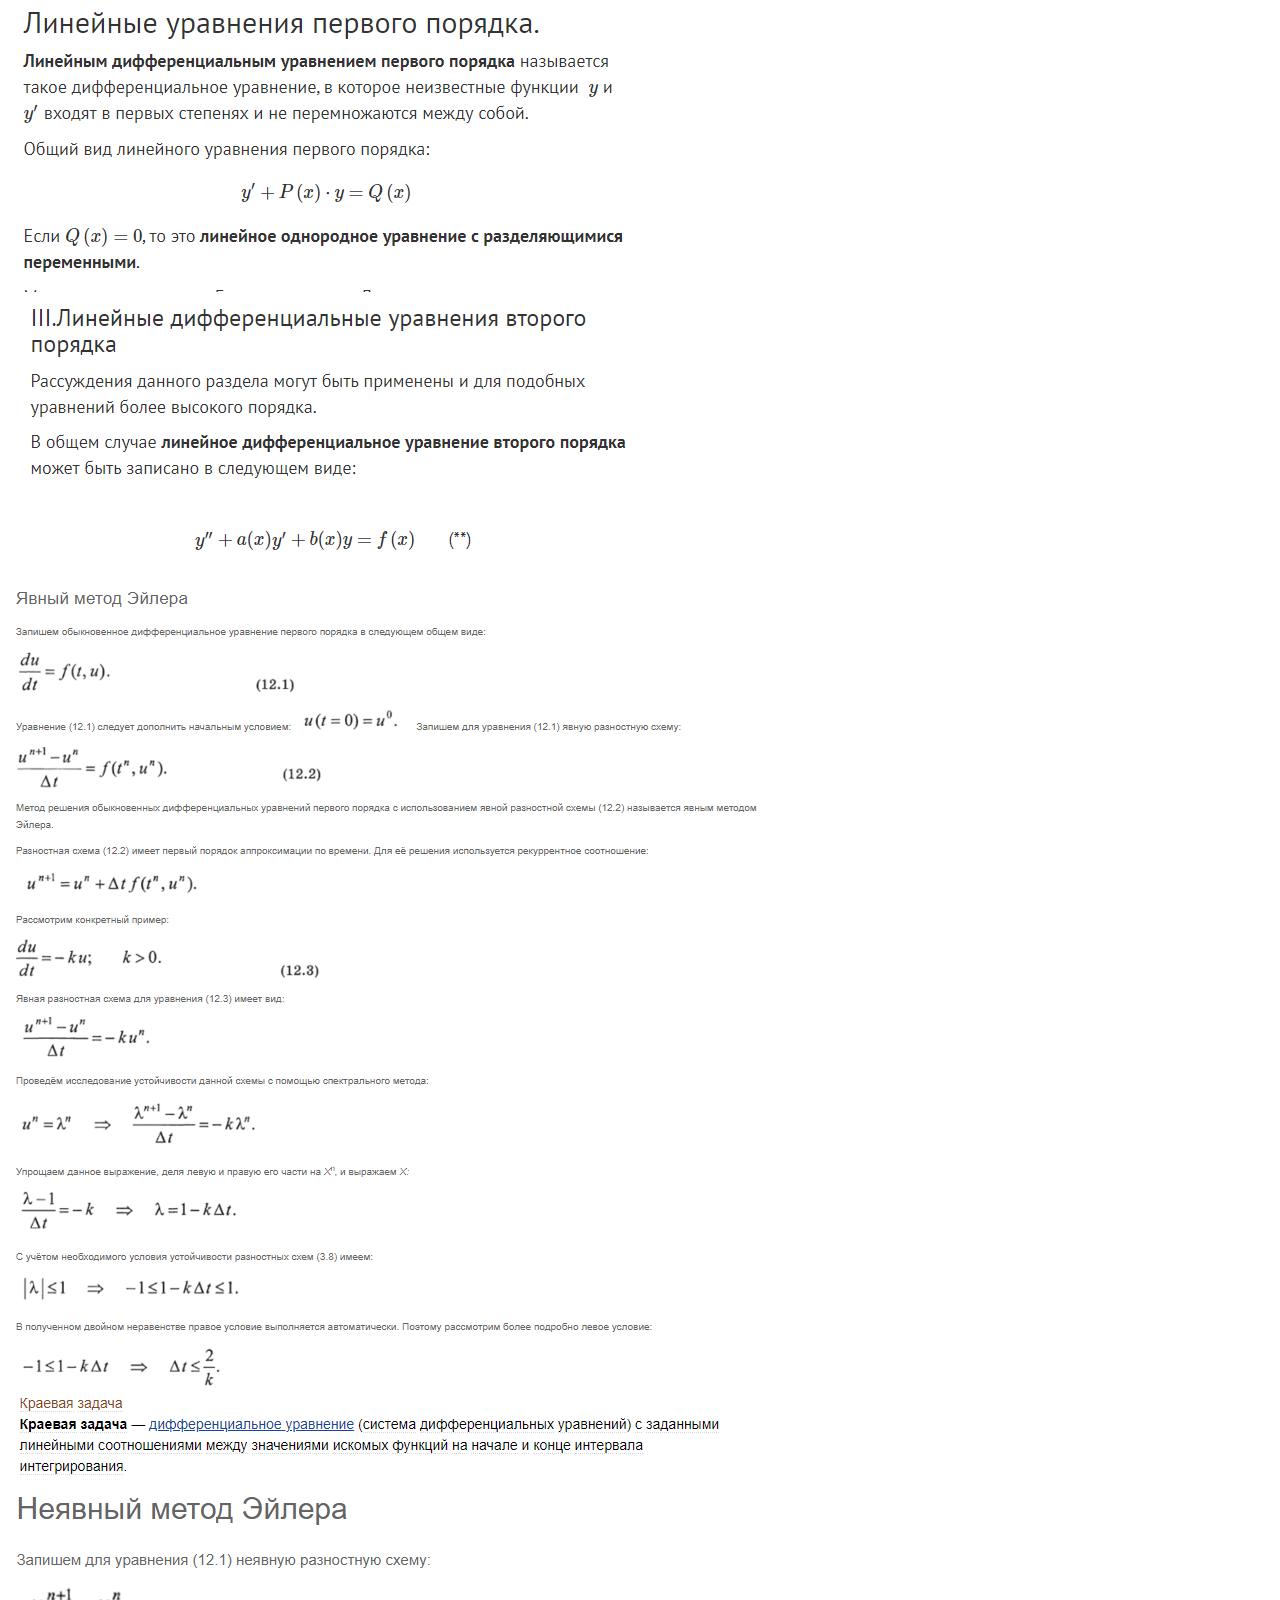
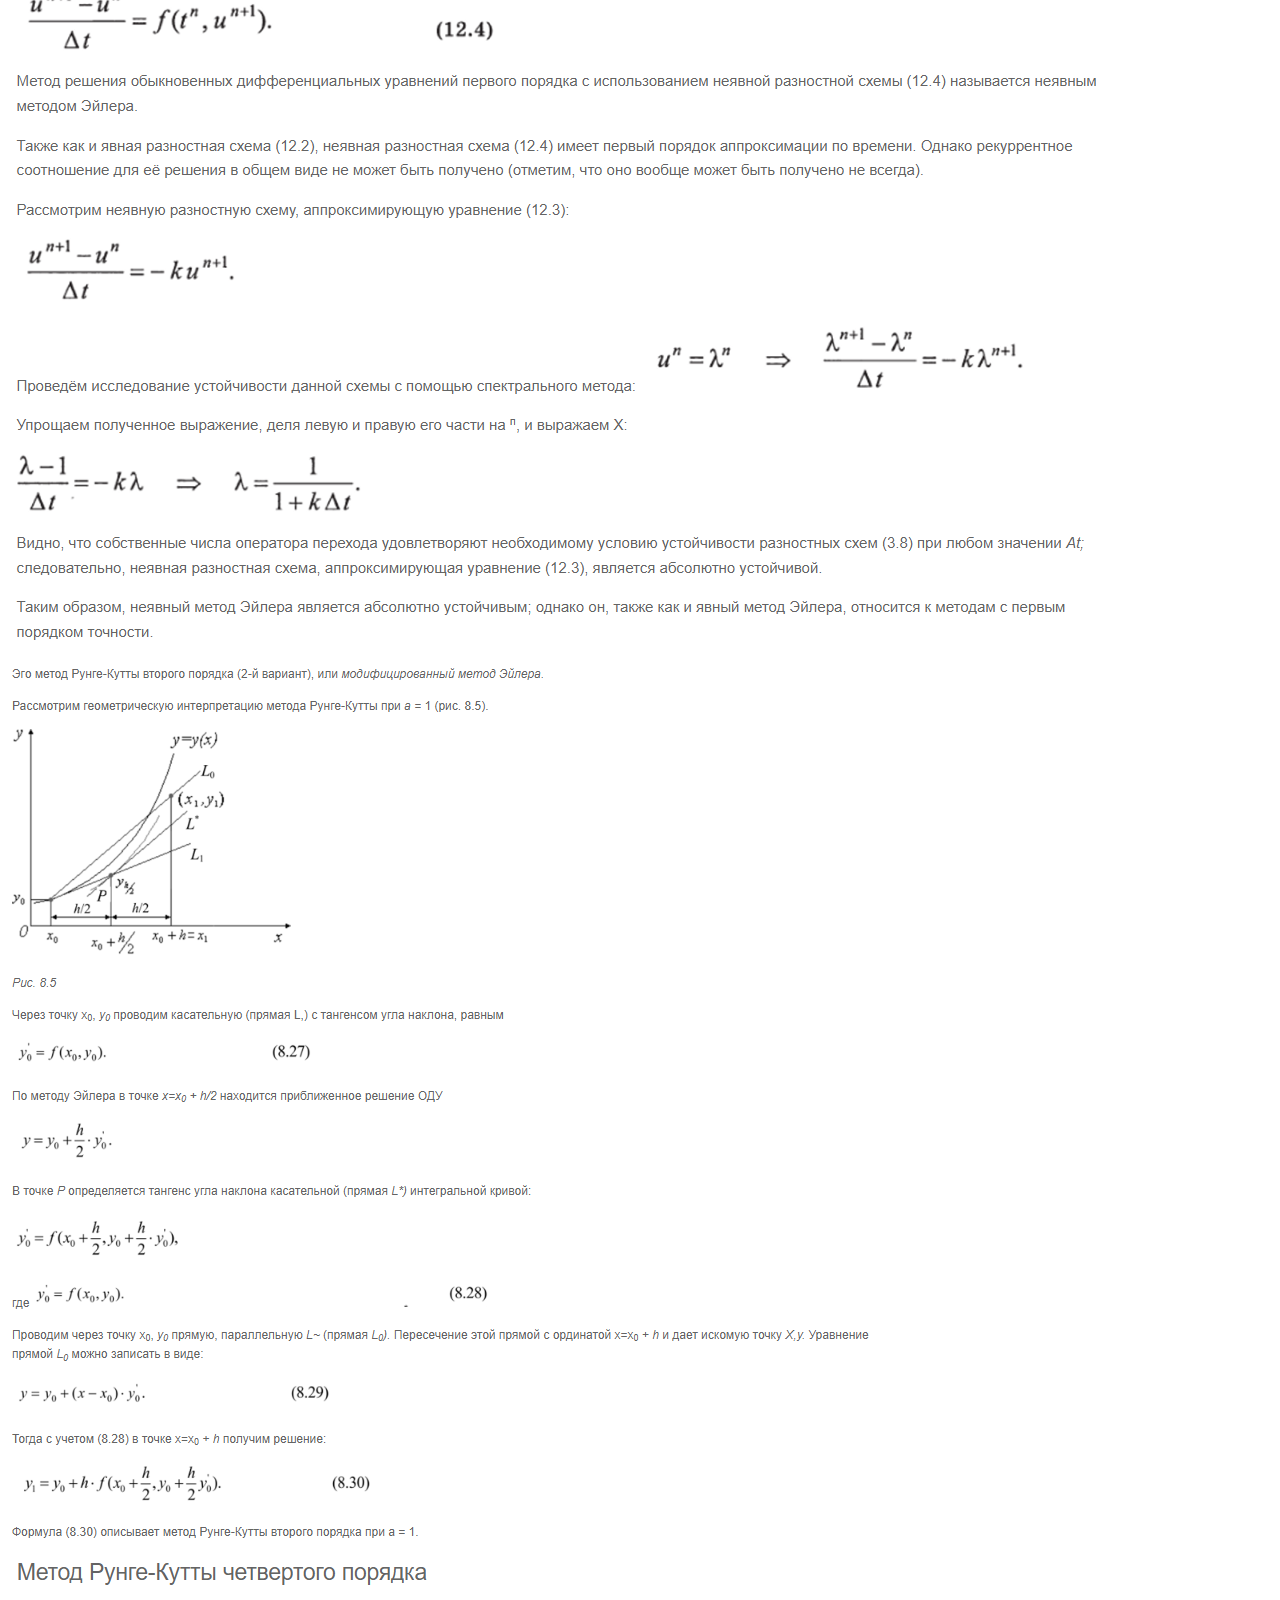
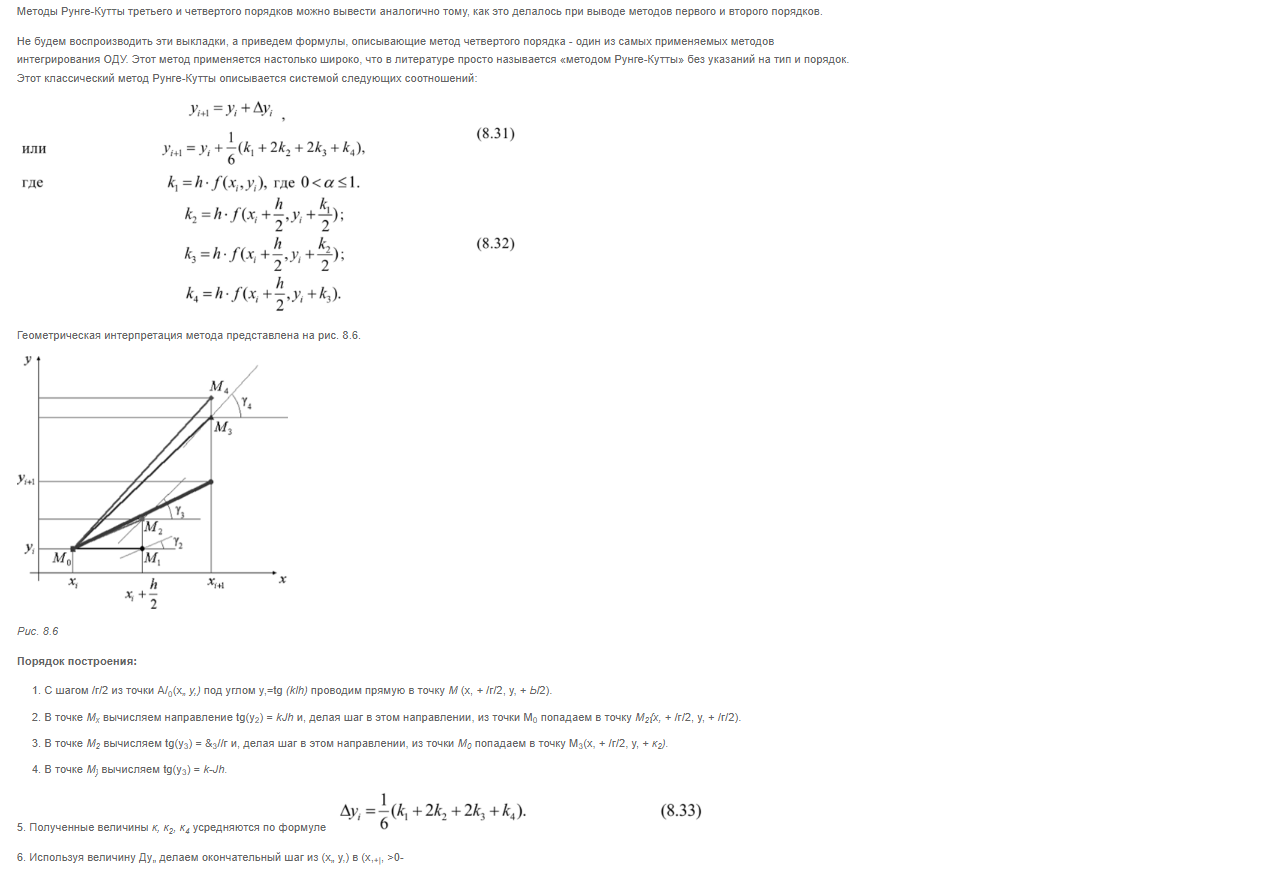
<file: help/help5.html>
<!DOCTYPE html>
<html>
<head>
	<meta charset="utf-8">
	<title></title>
	<link rel="stylesheet" type="text/css" href="">
</head>
<body>
	<img src="img\Снимок экрана (63).png" alt="альтернативный текст">
	<img src="img\Снимок экрана (64).png" alt="альтернативный текст">
	<img src="img\Снимок экрана (66).png" alt="альтернативный текст">
	<img src="img\Снимок экрана (65).png" alt="альтернативный текст">
	<img src="img\Снимок экрана (67).png" alt="альтернативный текст">
	<img src="img\Снимок экрана (70).png" alt="альтернативный текст">
	<img src="img\Снимок экрана (72).png" alt="альтернативный текст">
</body>
</html>
</file>
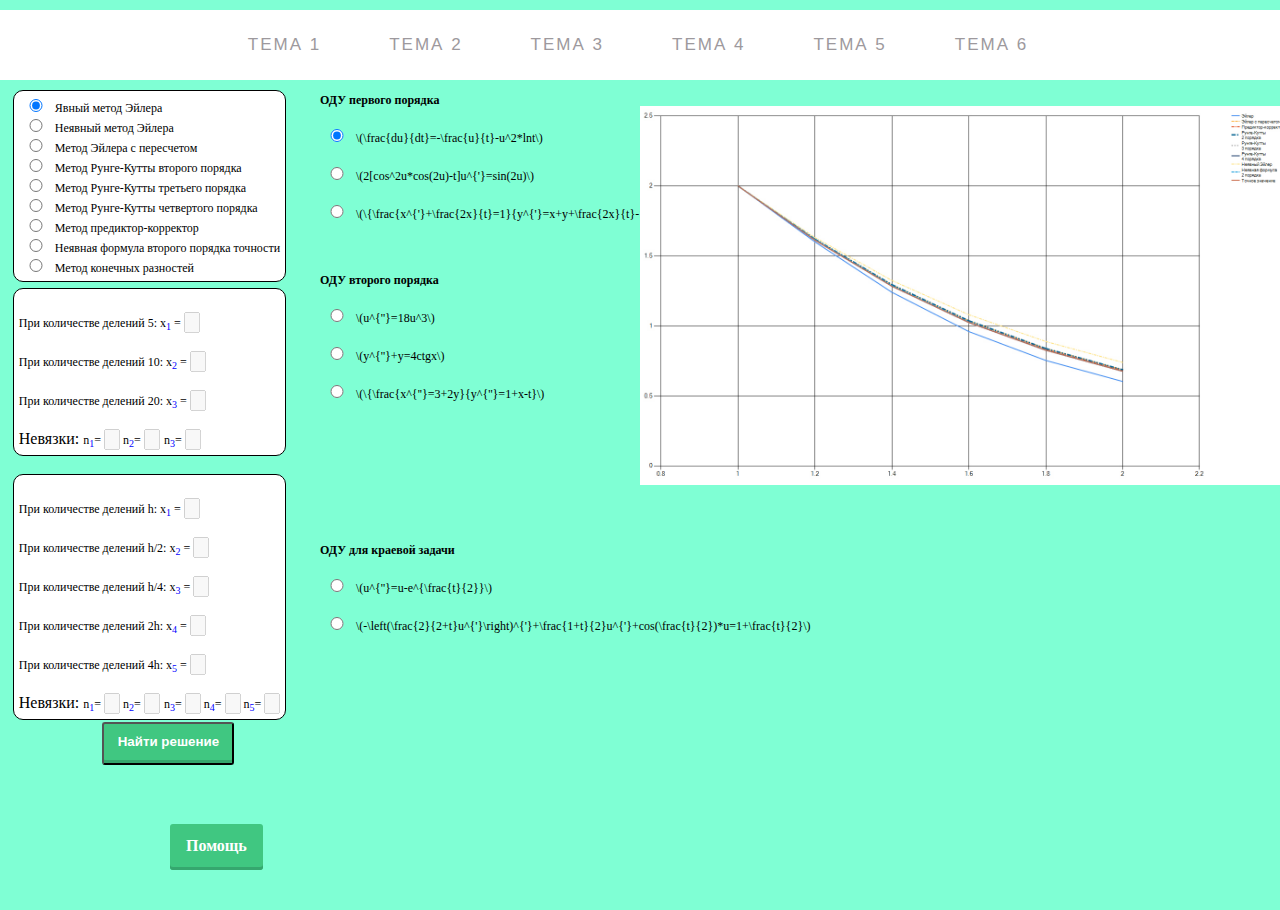
<file: js/Тема 6/SLAU 1920x1080.html>
<!DOCTYPE html>
<html>
<head>
	<meta charset="utf-8">
	<title></title>
	
    <link rel="stylesheet" href="../../styles/style.css">
    <script src="../../js/function.js"></script>
    <link rel="stylesheet" type="text/css" href="mysite.css">



	<script src="http://cdn.mathjax.org/mathjax/latest/MathJax.js?config=TeX-AMS-MML_HTMLorMML">
    </script>
</head>
<body style="overflow: hidden;">
    
    <nav class="top-menu" style="margin-top: 10px; z-index: 10; position: sticky; top: 0;">
		<ul class="menu-main">
			<li style="margin-top: 0px;">
				<a href="../../index.html" onclick="active(3)" class="active3">Тема 1</a>
			</li>
			<li style="margin-top: 0px;">
				<a href="../../index.html" onclick="active(4)" class="active4">Тема 2</a>
			</li>
			<li style="margin-top: 0px;">
				<a href="../../index.html" onclick="active(8)" class="active8">Тема 3</a>
			</li>
			<li style="margin-top: 0px;">
				<a href="../../index.html" onclick="active(5)" class="active5">Тема 4</a>
			</li>
			<li style="margin-top: 0px;">
				<a href="../../index.html" onclick="active(7)" class="active7">Тема 5</a>
			</li>
			<li style="margin-top: 0px;">
				<a href="#">Тема 6</a>
			</li>
			
		</ul>
		<span class="cd-marker color-1"></span>
	</nav>
    
    
	
	<form id="mainForm" method="POST">
        
	<div id="choosing">
		<label id="main">ОДУ первого порядка</label><br><br>
		<input type="radio" id="task1" checked="" name="check">
		<label for="firstTask">\(\frac{du}{dt}=-\frac{u}{t}-u^2*lnt\)</label>
		<br><br>
		<input type="radio" id="task2" name="check">
		<label for="secondTask" >\(2[cos^2u*cos(2u)-t]u^{'}=sin(2u)\)</label>
		<br><br>
		<input type="radio" id="task3" name="check">
		<label for="thirdTask">\(\{\frac{x^{'}+\frac{2x}{t}=1}{y^{'}=x+y+\frac{2x}{t}-1}\)</label><br><br>
	</div>
	<div id="choosing1">
		<label id="main">ОДУ второго порядка</label><br><br>
		<input type="radio" id="task4" name="check">
		<label for="fourthTask">\(u^{''}=18u^3\)</label>
		<br><br>
		<input type="radio" id="task5" name="check">
		<label for="fifthTask" >\(y^{''}+y=4ctgx\)</label>
		<br><br>
		<input type="radio" id="task6" name="check">
		<label for="sixsTask">\(\{\frac{x^{''}=3+2y}{y^{''}=1+x-t}\)</label><br><br>
	</div>
	<div id="choosing2">
		<label id="main">ОДУ для краевой задачи</label><br><br>
		<input type="radio" id="task7" name="check">
		<label for="sevensTask">\(u^{''}=u-e^{\frac{t}{2}}\)</label>
		<br><br>
		<input type="radio" id="task8" name="check">
		<label for="eightsTask" >\(-\left(\frac{2}{2+t}u^{'}\right)^{'}+\frac{1+t}{2}u^{'}+cos(\frac{t}{2})*u=1+\frac{t}{2}\)</label>
	</div>
	<div id="first">
		<input type="text" name="first" id="Ulim" class="limits" value="1">
		<input type="text" name="first" id="Dlim" class="limits" value="0">
		<span>(<input type="text" name="first" id="1Input" value="1">x</span><sup><input type="text" name="first" id="2Input" value="2"></sup><span>*<input type="" name="first" id="3Input" value="1">sin</span><sup><input type="text" name="first" id="4Input" value="2"></sup><span>x)dx</span>
		<br> <br>
		<input type="text" name="second" id="Ulim2" class="limits" value="0.693">
		<input type="text" name="second" id="Dlim2" class="limits" value="0">
        <span><span>√‎(<input type="text" name="second" id="5Input" value="1">e</span><sup><input type="text" name="second" id="6Input" value="1"></sup><span>-1)dx</span></span>
		<br> <br>
	</div>
	
	<p id="imag1"><img src="1.jpg" width="650px"></p>
	<p id="imag2"><img src="2.jpg" width="650px"></p>
	<p id="imag3"><img src="3.jpg" width="650px"></p>
	<p id="imag4"><img src="4.jpg" width="650px"></p>
	<p id="imag5"><img src="4.jpg" width="650px"></p>
	<p id="imag6"><img src="5.jpg" width="650px"></p>
	<p id="imag7"><img src="6.jpg" width="650px"></p>
	<p id="imag8"><img src="7.jpg" width="650px"></p>
	
	<div id="interval">

		
	
		<input type="radio" id="eilerYavn" checked="" name="method">
		<label>Явный метод Эйлера</label>
		<br>
		<input type="radio" id="eilerNeYavn"name="method">
		<label>Неявный метод Эйлера</label>
		<br>
		<input type="radio" id="eilerPeres" name="method">
		<label>Метод Эйлера с пересчетом</label>
		<br>
		<input type="radio" id="kutt2" name="method">
		<label>Метод Рунге-Кутты второго порядка</label>
		<br>
		<input type="radio" id="kutt3" name="method">
		<label>Метод Рунге-Кутты третьего порядка</label>
		<br>
		<input type="radio" id="kutt4" name="method">
		<label>Метод Рунге-Кутты четвертого порядка</label>
		<br>
		<input type="radio" id="preCor" name="method">
		<label>Метод предиктор-корректор</label>
		<br>
		<input type="radio" id="2por" name="method">
		<label>Неявная формула второго порядка точности</label>
        <br>
        <input type="radio" id="konech" name="method">
		<label>Метод конечных разностей</label>
	</div>
        

	<br>
	<div id="others">
	<!--<label>Количество делений: </label><input type="text" name="interval" id="del">-->
	<br> <br>
	<label id="main"></label>
	<div  style="border: 1px solid black; padding: 5px;border-radius: 10px; background-color: white;"><br>
	
	<label>При количестве делений 5:   x<sub>1</sub> = </label><input type="text" name="answers" disabled="" id="answer1">
	<br><br>
	<label>При количестве делений 10:  x<sub>2</sub> = </label><input type="text" name="answers" disabled="" id="answer2">
	<br><br>
	<label>При количестве делений 20:  x<sub>3</sub> = </label><input type="text" name="answers" disabled="" id="answer3">
	<br><br>
	Невязки:
	<label>n<sub>1</sub>= </label><input type="text" id="nev1" disabled=""><label> n<sub>2</sub>= </label><input type="text" id="nev2" disabled="">
	<label>n<sub>3</sub>= </label><input type="text" id="nev3" disabled="">
	
	<br> 
	
	</div>
	<br>
	<div id="temp2" style="border: 1px solid black; padding: 5px; border-radius: 10px; background-color: white;"><br>
	
	<label>При количестве делений h:   x<sub>1</sub> = </label><input type="text" name="answers" disabled="" id="del1">
	<br><br>
	<label>При количестве делений h/2:  x<sub>2</sub> = </label><input type="text" name="answers" disabled="" id="del2">
	<br><br>
	<label>При количестве делений h/4:  x<sub>3</sub> = </label><input type="text" name="answers" disabled="" id="del3">
	<br><br>
	<label>При количестве делений 2h:  x<sub>4</sub> = </label><input type="text" name="answers" disabled="" id="del4">
	<br><br>
	<label>При количестве делений 4h:  x<sub>5</sub> = </label><input type="text" name="answers" disabled="" id="del5">
	<br><br>
	Невязки:
	<label>n<sub>1</sub>= </label><input type="text" name="NEV" id="n1" disabled=""><label> n<sub>2</sub>= </label><input type="text" name="NEV" disabled="" id="n2">
	<label>n<sub>3</sub>= </label><input type="text" name="NEV" disabled="" id="n3"><label> n<sub>4</sub>= </label><input type="text" name="NEV" disabled="" id="n4"><label> n<sub>5</sub>= </label><input type="text" name="NEV" disabled="" id="n5">
	<br>
	
	</div>
	<br><br>
        

        
    </div>
        <div class="btn1" >
	<button  id="getResult" type="button" class="st_btn1">Найти решение</button>
        </div>

        <div class="btn1" style="left: 170px; position: absolute; bottom: 5%;">
				<a href="../../help\help5.html"  style="text-decoration: none; color: white;" class="st_btn1">Помощь</a>
			</div>

	</form>
	<script type="text/javascript" src="SLAU.js"></script>
</body>
</html>
</file>
<file: styles/style.css>
body{
	margin: 0;
}
.menu-main {
  list-style: none;
  margin: 10px 0 5px;
  padding: 25px 0 5px;
  text-align: center;
  background: white;
}
.menu-main li {display: inline-block;}

.menu-main a {
  text-decoration: none;
  font-family: 'Ubuntu Condensed', sans-serif;
  letter-spacing: 2px;
  position: relative;
  padding-bottom: 20px;
  margin: 0 34px 0 30px;
  font-size: 17px;
  text-transform: uppercase;
  display: inline-block;
  transition: color .2s;
}
.menu-main a, .menu-main a:visited {color: #9d999d;}
.menu-main a.current, .menu-main a:hover{color: #feb386;}
.menu-main a:hover:before, .menu-main .current:before {left: 0;}
.menu-main a:hover:after, .menu-main .current:after {right: 0;}   
@media (max-width: 550px) {
.menu-main {padding-top: 0;}
.menu-main li {display: block;}
.menu-main li:after {content: none;}
.menu-main a {
  padding: 25px 0 20px; 
  margin: 0 30px;
}30px;
}
</file>
<file: js/Тема 6/mysite.css>
html, body {
  width: 100%;
  height:100%;
}

body {
    background:#7FFFD4;
    background-size: 400% 400%;
    animation: gradient 15s ease infinite;
}

@keyframes gradient {
    0% {
        background-position: 0% 50%;
    }
    50% {
        background-position: 100% 50%;
    }
    100% {
        background-position: 0% 50%;
    }
}



label {
	font-size: 0.94vw;
}

#first
{
	visibility: hidden;
}

#imag1
{
	position: absolute;
	left: 50%;
	top: 10%;
}

#imag2
{
	position: absolute;
	left: 50%;
	top: 10%;
}

#imag3, #imag4, #imag5, #imag6, #imag7, #imag8
{
	position: absolute;
	left: 50%;
	top: 10%;
}

#choosing {
	position: absolute;
	top: 10%;
	left: 25%;
}

#choosing1 {
	position: absolute;
	top: 30%;
	left: 25%;
}

#choosing2 {
	position: absolute;
	top: 60%;
	left: 25%;
}

#first {	
	position: absolute;
	left: 11%;
	top: 9.4%;
}

sub {
	color: blue;
}

h1 {
	font-size: 1.4vw;
}

#main {
	font-weight: bold;
}

#main1 {
	font-weight: bold;

}

#answer1 {
	font-weight: bold;

}

#interval {
	position: absolute;
    top: 10%;
    left: 1%;
    border: 1px solid black;
    padding: 5px;
    border-radius: 10px;
    background-color: white;
}

#iterac {
	position: absolute;
	top: 25%;
	left: 0.6%;
}

#combin {
	position: absolute;
	top: 30%;
	left: 50%;
	border: 2px double black;
}

#others {
	position: absolute;
	top: 28%;
    left: 1%;
	z-index: -999;
}

#table {
	position: absolute;
	left: 18%;
	top: 19%;
	visibility: hidden;
}
li{
	margin-top:42%;
}

.btn1{
    position: absolute; 
    z-index: 9999999999;
    bottom: 15%;
    left: 8%;
}

.st_btn1{
    font-weight: 700;
  color: white;
  text-decoration: none;
  padding: .8em 1em calc(.8em + 3px);
  border-radius: 3px;
  background: rgb(64,199,129);
  box-shadow: 0 -3px rgb(53,167,110) inset;
  transition: 0.2s;
}

.st_btn1:hover{
    background: rgb(53, 167, 110);
}
</file>
